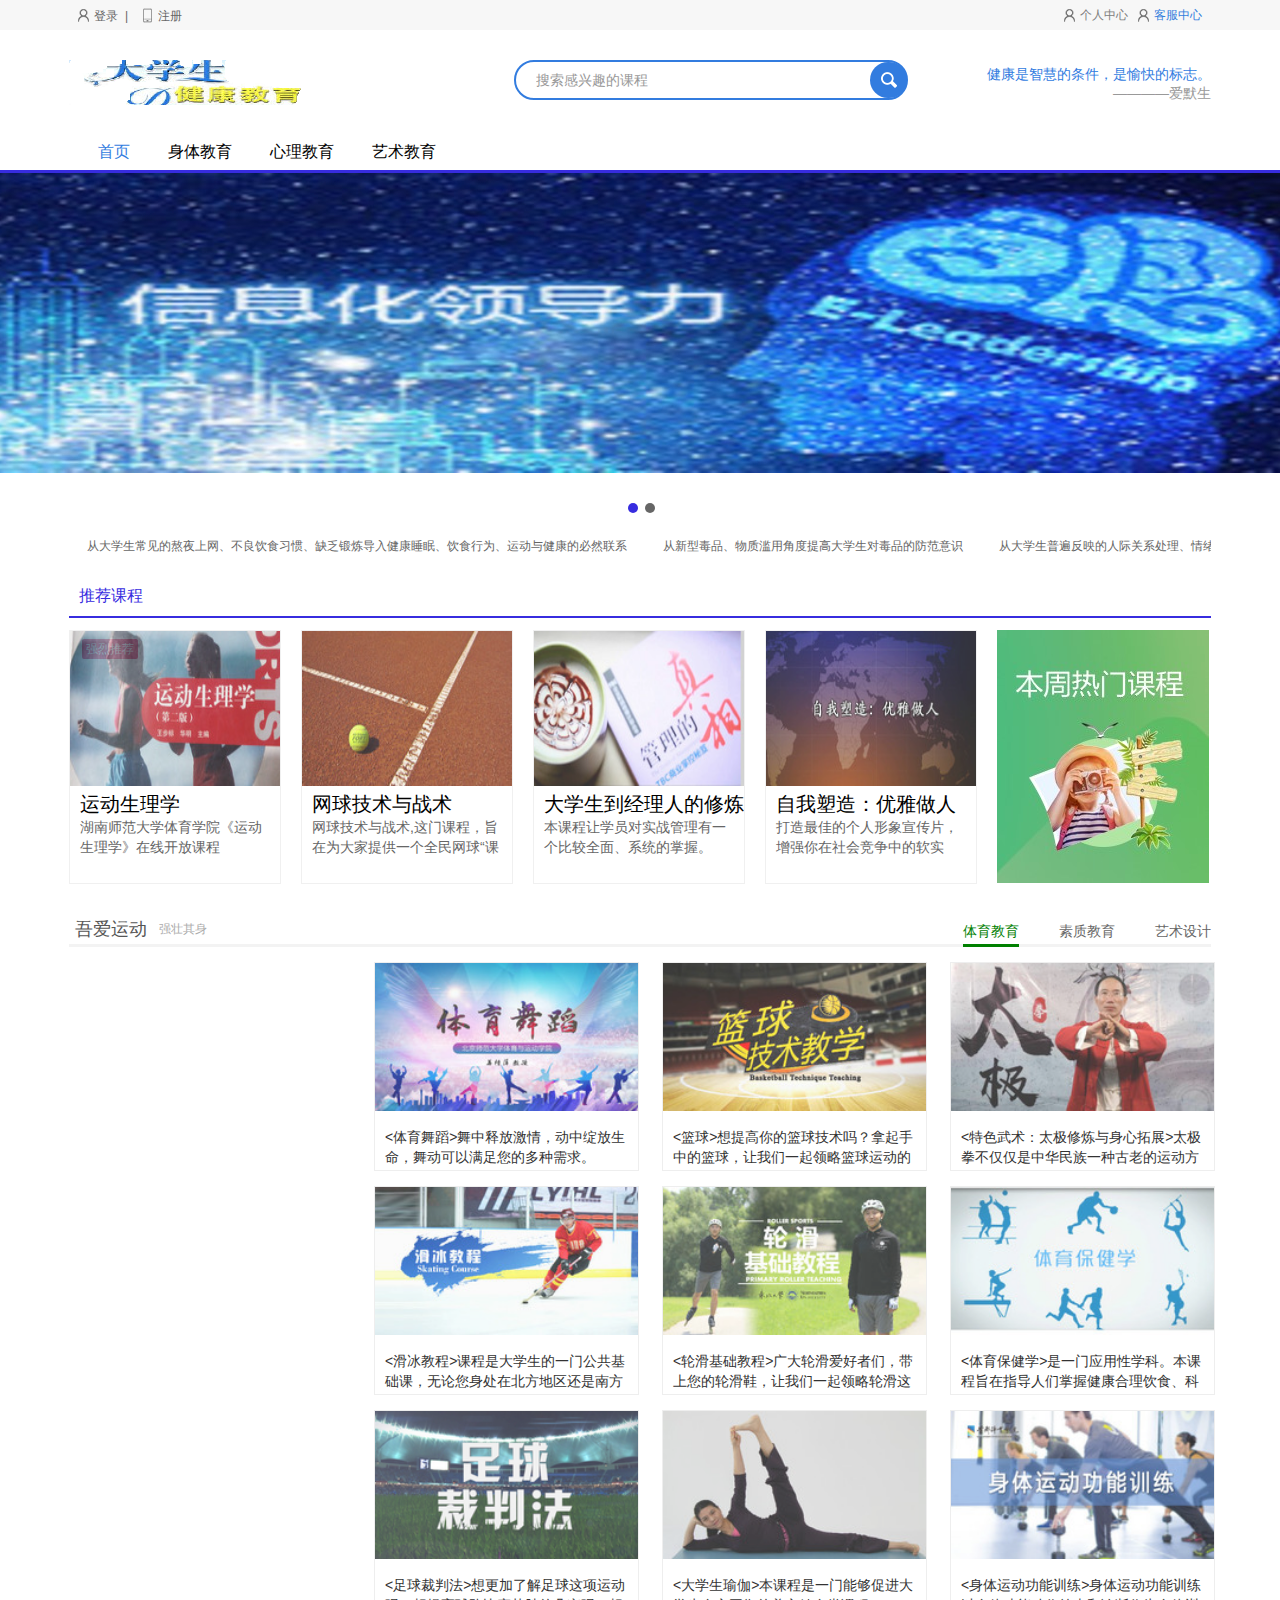
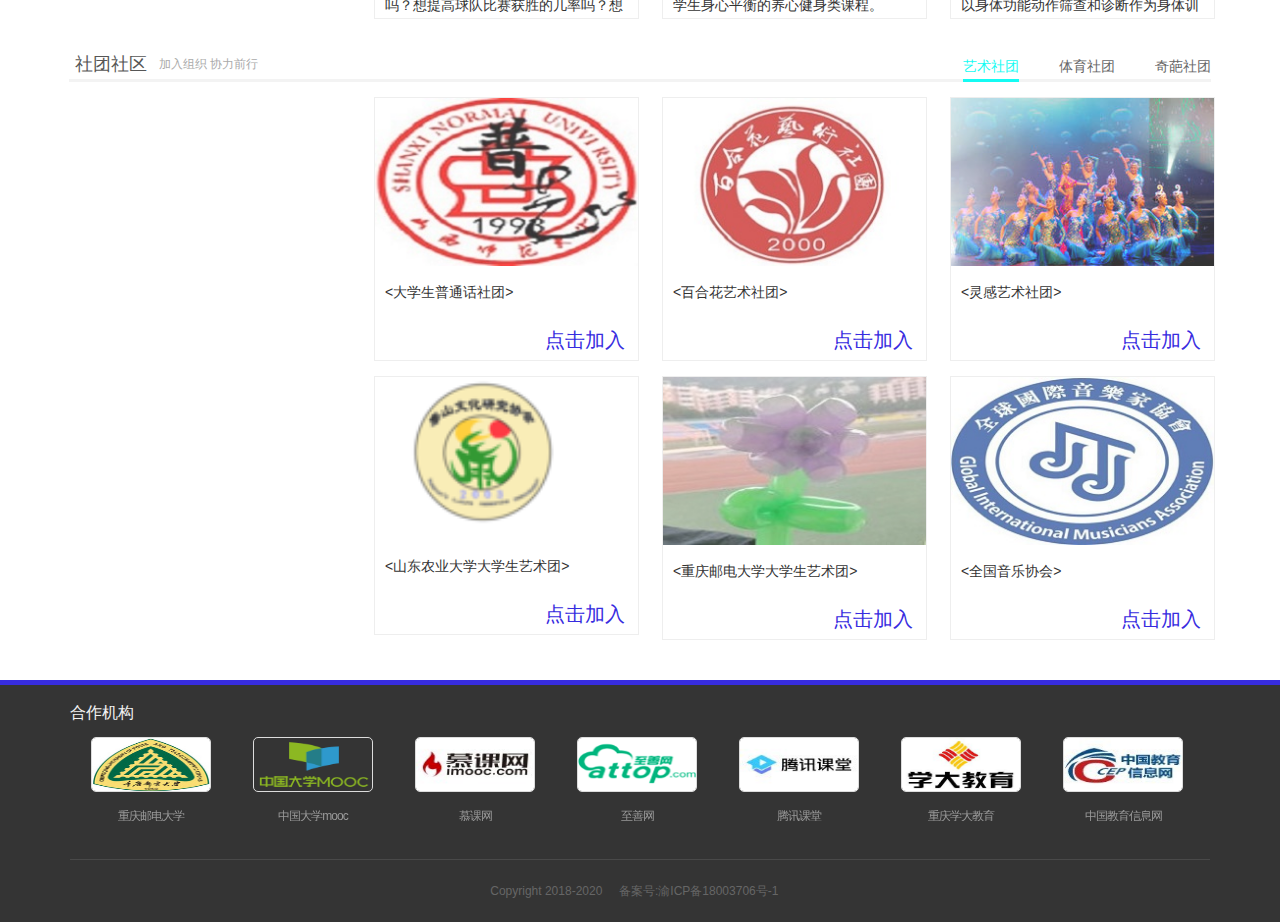
<file: index.html>
<!DOCTYPE html>

<html>
<head>
<meta http-equiv="Content-Type" content="text/html; charset=UTF-8">
<title>大学生健康教育</title>
<meta name="keywords" content="大学生健康教育">
<meta name="description" content="大学生健康教育">
<link rel="icon" type="image/x-icon" href="img/utour.png">
<link rel="stylesheet" href="css/idangerous.swiper2.7.6.css">
<link rel="stylesheet" href="css/core.css">
<link rel="stylesheet" href="css/index.css">
<meta name="viewport" content="width=device-width, initial-scale=1.0, minimum-scale=0.5, maximum-scale=2.0, user-scalable=no" />
<script src="js/TouchSlide.1.1.js"></script>
<script type="text/javascript">
	
</script>
</head>
<body>
<!-- header start -->
<div class="transparent"></div>
<div class="nav-web">
	<img src="img/x.png" class="x" >
	<ul>
        <li><a href="index.html">首页</a></li>
        <li><a href="热门.html">身体教育</a></li>
        <li><a href="热门.html">心理教育</a></li>
        <li><a href="热门.html">艺术教育</a></li>
    </ul>
    <p class="nav-web-p">
        <a href="登录.html">登录</a>
        <a href="注册.html">注册</a>
    </p>
</div>
<div class="publicTopW">
	<img src="img/nav.png" class="nav" >
  <div class="common_top">
    <div class="top_m">
      <div class="top_m_r">
      <a href="个人中心-账户.html"   class="paddl26">个人中心</a>
      <a href="#" class="paddl26 red">客服中心</a> </div>
      <div class="top_m_l"><a href="登录.html"><i class="iconfont icon-yonghu"></i>登录</a><a class="paddl0">|</a>
      <a href="注册.html"><i class="iconfont icon-zhuce"></i>注册</a></div>
    </div>
  </div>
  <div class="common_head">
    <div class="phone_r">
      <h2><i class="iconfont icon-lianxiwomen"></i> 健康是智慧的条件，是愉快的标志。</h2>
      <h3>————爱默生 </h3>
    </div>
    <a href="index.html" class="logo-a"><img src="img/logo1.png" class="logo"></a>
    
    <!--搜索框-->
    <div class="search">
      <a href="热门.html" ><div class="search_bot"></div></a>
      <input type="text" class="search_input" id="index_search_input" attr-href="http://search.uzai.com/日本" placeholder="搜索感兴趣的课程">
      <input type="hidden" id="index_search_input_last_value">
      <div id="searchQuickInput" style="display: none;"></div>
    </div>
    <!--高级搜索-->
    
    <div class="clear"></div>
  </div>
  <div class="common_nav">
    <ul>
      <li id="channel_1" class="active"><i class="iconfont icon-yuandian"></i><a href="index.html"  >首页</a></li>
      <li id="channel_2" class="nav_more"><i class="iconfont icon-yuandian"></i><a href="热门.html"  >身体教育</a></li>
      <li id="channel_1054"><i class="iconfont icon-yuandian"></i><a href="热门.html"  >心理教育</a></li>
      <li id="channel_1054"><i class="iconfont icon-yuandian"></i><a href="热门.html"  >艺术教育</a></li>
      <div class="clear"></div>
    </ul>
  </div>
</div>
<div class="banner">
  <div id="slideBox" class="slideBox">
    <div class="bd">
      <ul>
        <li><a href="#"><img src="img/banner1.jpg" /></a></li>
        <li><a href="#"><img src="img/banner.jpg" /></a></li>
      </ul>
    </div>
    <div class="hd">
      <ul>
      </ul>
    </div>
  </div>
  <script type="text/javascript">
		  TouchSlide({ 
			slideCell:"#slideBox",
			titCell:".hd ul",
			mainCell:".bd ul", 
			nextCell:".next", 
			prevCell:".prev", 
			effect:"leftLoop", 
			autoPage:true,
			autoPlay:true

		  });
	</script> 
</div>
<!-- header end -->

<!-- body start -->

<div class="banner_index">
  <div class="banner_wrap"> 
    <!--幻灯片广告-->
    <ul class="content_list">
      <li class="active" style="display: block;"> <a href="#" style="background-image: url(img/banner-pc-2.jpg)"  > </a> </li>
      <li style="display: none;"> <a href="#" style="background-image: url(img/banner-pc-1.jpg)"  > </a> </li>
    </ul>
    <div class="pagination"> <span class="active"></span> <span class=""></span></div>
  </div>
</div>

<!--轮播公告-->
<div class="notice">
  <div class="notice_left"><i class="iconfont icon-gonggao"></i></div>
  <div class="notice_right" id="scroll_div">
    <div class="notice_right_ul" id="scroll_begin">
      <div class="notice_right_li" style="width: 3780px;"> 
      <a href="详情.html"  ><i class="iconfont icon-yuandian"></i>从大学生常见的熬夜上网、不良饮食习惯、缺乏锻炼导入健康睡眠、饮食行为、运动与健康的必然联系</a> 
      <a href="详情.html"  ><i class="iconfont icon-yuandian"></i>从新型毒品、物质滥用角度提高大学生对毒品的防范意识</a> 
      <a href="详情.html"  ><i class="iconfont icon-yuandian"></i>从大学生普遍反映的人际关系处理、情绪调节、焦虑和抑郁切入，从积极发展的角度引导大学生处理心理问题，缓解学业考试、竞争就业带来的抑郁情绪，避免焦虑和抑郁的发生</a> 
      <a href="详情.html"  ><i class="iconfont icon-yuandian"></i>从女性非意愿怀孕、男男同性恋讲解避孕方法、预防艾滋病感染和传播；从与陌生人交往、预防性侵害到旅行中的意外事件应对等场景式教学，提高大学生安全防范意识。</a> 
      <a href="详情.html"  ><i class="iconfont icon-yuandian"></i>立德树人是学校健康教育的根本任务，体魄强健、身心健康、人格完善，是学校健康教育的顶层目标</a> </div>
    </div>
    <div class="notice_right_ul" id="scroll_end"></div>
  </div>
  <div class="clear"></div>
</div>
<div class="main"> 
  <!--特惠栏目1-->
  <div class="main1"> 
    <!-- banner head 切换条 -->
    <div class="main1_top">
      <li class="active">推荐课程</li>
    </div>
    <!--特惠产品展示-->
    <div class="main1_m template0 clearfix "> 
    	<a class="li" title="" href="详情.html"  >
      <div class="development">强烈推荐</div>
      <img src="img/ATT0000504833.jpg">
      <div class="padd10">
	  <b>运动生理学</b>
        <p>湖南师范大学体育学院《运动生理学》在线开放课程</p></div>
      </a> 
      <a class="li" title="" href="详情.html"  > <img src="img/ATT0000511432.jpg">
      <div class="padd10">
		<b>网球技术与战术</b>
        <p>网球技术与战术,这门课程，旨在为大家提供一个全民网球“课堂”。</p> </div>
      </a> 
      <a class="li" title="" href="详情.html"  > <img src="img/ATT0000511433.jpg">
      <div class="padd10">
		<b>大学生到经理人的修炼</b>
        <p>本课程让学员对实战管理有一个比较全面、系统的掌握。</p> </div>
      </a> 
      <a class="li" title="" href="详情.html"  > <img src="img/ATT0000511434.jpg">
      <div class="padd10">
		<b>自我塑造：优雅做人</b>
        <p>打造最佳的个人形象宣传片，增强你在社会竞争中的软实力！</p> </div>
      </a> 
      <a class="img1"  > <img src="img/ATT0000469657.jpg"> </a>
      <div class="clear"></div>
    </div>
  </div>
  <div class="clear"></div>
  <!--第1个和第3个楼层下加横幅--> 
  <!--横幅广告-->
  
  <div class="main2">
    <div class="main2_top">
      
      <!--产品楼层子导航-->
      <div class="main2_top_nav">
        <div class="main2_top_li active" attr-href="" style="color: rgb(229, 0, 79); border-color: rgb(229, 0, 79);">体育教育</div>
        <div class="main2_top_li " attr-href="" style="color: rgb(102, 102, 102); border-color: rgb(243, 243, 243);">素质教育</div>
        <div class="main2_top_li " attr-href="" style="color: rgb(102, 102, 102); border-color: rgb(243, 243, 243);">艺术设计</div>
      </div>
      <b>吾爱运动</b><span>强壮其身</span> </div>
    <div class="main2_m template1"> 
    <a   class="main2_m_left" style="background:url(https://goss.veer.com/creative/vcg/veer/800water/veer-141532320.jpg) no-repeat center bottom"> </a>
      <div class="main2_m_right">
        <div class="main2_m_right_list clearfix "> <a class="li" title="" href="详情.html"  > <img src="img/ATT0000488709.jpg">
          <p> &lt;体育舞蹈&gt舞中释放激情，动中绽放生命，舞动可以满足您的多种需求。 </p></a> 
		  <a class="li" title="" href="详情.html"  > <img src="img/ATT0000488711.jpg">	
		  <p>&lt;篮球&gt想提高你的篮球技术吗？拿起手中的篮球，让我们一起领略篮球运动的乐趣吧！ </p></a>
		  <a class="li" title="" href="详情.html"  > <img src="img/ATT00004887111.jpg">
          <p> &lt;特色武术：太极修炼与身心拓展&gt太极拳不仅仅是中华民族一种古老的运动方式，也是现代社会自我身心管理和优化的重要手段！ </p> </a>
		   <a class="li" title="" href="详情.html"  > <img src="img/ATT00004887112.jpg">
          <p> &lt;滑冰教程&gt课程是大学生的一门公共基础课，无论您身处在北方地区还是南方地区，无论您在夏季或者冬季，得益于现代化的人工冰场的发展使得您随时都可以领略和体验滑冰这个项目的魅力。！ </p> </a>
		  <a class="li" title="" href="详情.html"  > <img src="img/ATT00004887113.jpg">
          <p> &lt;轮滑基础教程&gt广大轮滑爱好者们，带上您的轮滑鞋，让我们一起领略轮滑这项运动的魅力吧！ </p> </a>
		   <a class="li" title="" href="详情.html"  > <img src="img/ATT00004887114.jpg">
          <p> &lt;体育保健学&gt是一门应用性学科。本课程旨在指导人们掌握健康合理饮食、科学适度健身、预防运动损伤、处理常见病症和现场急救的技能和方法。 </p> </a>
		  <a class="li" title="" href="详情.html"  > <img src="img/ATT00004887115.jpg">
          <p> &lt;足球裁判法&gt想更加了解足球这项运动吗？想提高球队比赛获胜的几率吗？想让你的球队在比赛中更加充分、合理的利用规则进行比赛吗？ </p> </a>
		  <a class="li" title="" href="详情.html"  > <img src="img/ATT00004887116.jpg">
          <p> &lt;大学生瑜伽&gt本课程是一门能够促进大学生身心平衡的养心健身类课程。 </p> </a>
		   <a class="li" title="" href="详情.html"  > <img src="img/ATT00004887117.jpg">
          <p> &lt;身体运动功能训练&gt身体运动功能训练以身体功能动作筛查和诊断作为身体训练过程的起点，以提高竞技运动表现与提升身体运动能力、健康水平为目标。 </p> </a>
          <div class="clear"></div>
        </div>
        <div class="main2_m_right_list clearfix hidden"> 
        	<a class="li" title="" href="详情.html"  > <img src="img/ATT00004887091.jpg">
          <p> &lt;自我塑造：成功五要素&gt从我国古代经典中汲取营养和智慧，加上我们就这一课题阅读与思考的心得体会，我们把影响成功最重要的因素概括为五个方面。 </p></a> 
		  <a class="li" title="" href="详情.html"  > <img src="img/ATT00004887110.jpg">	
		  <p>&lt;自我塑造：优雅做人&gt个人形象个人魅力是一个人走向成功获得幸福的重要软实力之一。本课程适当汲取国学经典中的营养和智慧，融入主讲人十几年在电视台做主持人制片人的体会和探索，探讨个人形象管理，做一个内涵丰富、外表有仪… </p></a>
		  <a class="li" title="" href="详情.html"  > <img src="img/ATT0000488711132.jpg">
          <p> &lt;学术规范与论文写作&gt（获取学术论文的撰写方法，投稿流程）本课程讲述了学生应明确什么是学术研究！ </p> </a>
		   <a class="li" title="" href="详情.html"  > <img src="img/ATT0000488711323.jpg">
          <p> &lt;弟子规与人生修炼&gt《弟子规与人生修炼》课程，以《弟子规》为主，融汇《菜根谭》《道德经》《大学》等传统文化知识！ </p> </a>
		  <a class="li" title="" href="详情.html"  > <img src="img/ATT0000488711w5.jpg">
          <p> &lt;创行-大学生创新创业实务&gt《创行——大学生创新创业实务》，应政策导向而生，为学生需求而在，以引导学生创业体验为使命！ </p> </a>
		   <a class="li" title="" href="详情.html"  > <img src="img/ATT00004887114342.jpg">
          <p> &lt;数字时代的学习技术&gt想本课程是大学生提升数字时代学习能力的通识课程，包括了解学习是什么，理解自己的学习，规划自己的学习、掌握自主学习的技术和学会团队学习。 </p> </a>
		  <a class="li" title="" href="详情.html"  > <img src="img/ATT0000488711432.jpg">
          <p> &lt;从大学生到经理人的36项修炼&gt管理真的要“以人为本”吗？管理可以“无为而治”吗？管理有没有杀手锏？管理者核心能力是什么？ </p> </a>
		  <a class="li" title="" href="详情.html"  > <img src="img/ATT00004887112121.jpg">
          <p> &lt;大学生职业发展与就业指导&gt来到大学，你是否希望探索生涯目标，让大学更加充实？ 临近毕业，你是否希望提升求职技能，更好地迈向职场？ </p> </a>
		   <a class="li" title="" href="详情.html"  > <img src="img/ATT00004887116646.jpg">
          <p> &lt;军事理论&gt《军事理论》是一门公共基础课程，学生通过该课程的学习，可以掌握基本军事知识，熟悉国际战略环境，了解军事高技术发展，同时能帮助学生树立国防观念 </p> </a>
          <div class="clear"></div>
        </div>
        <div class="main2_m_right_list clearfix hidden"> 
        	<a class="li" title="" href="详情.html"  > <img src="img/ATT0000488709212.jpg">
          <p> &lt;交互式界面设计&gt通过课程的学习，使学习者了解移动设计的特点、用户体验的设计方法；掌握用户体验设计的三大流程；掌握视觉设计的相关方法和应用技巧，最后使学习者掌握高保真原型交互设计工具Axure. </p></a> 
		  <a class="li" title="" href="详情.html"  > <img src="img/ATT000048871155.jpg">	
		  <p>&lt;电视艺术欣赏&gt​电视艺术欣赏是一门雅俗共赏的课程，电视剧老少咸宜，电视散文通俗易懂，​电视艺术欣赏受众面广 </p></a>
		  <a class="li" title="" href="详情.html"  > <img src="img/ATT000048871133.jpg">
          <p> &lt;钢琴文献&gt该课程将以每周一节（最后两周为每周两节）的形式向学生讲授钢琴艺术的发展、钢琴演奏技巧、著名音乐家经典曲目及演奏风格等内容 </p> </a>
		   <a class="li" title="" href="详情.html"  > <img src="img/ATT0000488711111.jpg">
          <p> &lt;声乐演唱基础&gt“声乐演唱基础”教程，针对业余歌唱爱好者开设，就是要让不识乐谱、不懂音乐的人，也可以轻松学唱歌。 </p> </a>
		  <a class="li" title="" href="详情.html"  > <img src="img/ATT0000488711222.jpg">
          <p> &lt;二胡传统乐曲演奏与示范&gt1.本课程主要讲授二胡传统乐曲的演奏方法、技巧以及演奏理念； 2.通过在线课程翻转课堂、以混合式教学方式予以教学； 3.在线讲解与示范演奏，能够提升学习者演奏技巧的模仿性！ </p> </a>
		   <a class="li" title="" href="详情.html"  > <img src="img/ATT0000488711312.jpg">
          <p> &lt;走进舞蹈艺术&gt舞蹈，是以肢体语言传递抽象情感的独特艺术门类，它始终贯穿深厚的文化内涵和对生命繁衍发展的解读。 </p> </a>
		  <a class="li" title="" href="详情.html"  > <img src="img/ATT00004887115332.jpg">
          <p> &lt;中外电影史&gt电影是艺术，视听综合传播是它独特的魅力；电影是技术，依托现代科学的日新月异 </p> </a>
		  <a class="li" title="" href="详情.html"  > <img src="img/ATT0000488711434.jpg">
          <p> &lt;艺术导论&gt想“艺术导论”是艺术类公共基础理论必修课，是《全国普通高等学校公共艺术课程指导方案》中规定开设的8门艺术限定性选修课之一。 </p> </a>
		   <a class="li" title="" href="详情.html"  > <img src="img/ATT00004887115321.jpg">
          <p> &lt;一舞一世界——世界经典舞蹈赏析&gt以舞蹈实践、舞蹈鉴赏、舞蹈评论为途径，涵盖中国古典舞、中国民族民间舞、芭蕾舞、现当代舞等舞种，拉近大学生与舞蹈之间的心理距离 </p> </a>
          <div class="clear"></div>
        </div>
      </div>
    </div>
  </div>
  <div class="clear"></div>
  <!--第1个和第3个楼层下加横幅-->
  <div class="main2">
    <div class="main2_top"> 
      <!--产品楼层子导航-->
      <div class="main2_top_nav">
        <div class="main2_top_li active" attr-href="" style="color: rgb(229, 0, 79); border-color: rgb(229, 0, 79);">艺术社团</div>
        <div class="main2_top_li " attr-href="" style="color: rgb(102, 102, 102); border-color: rgb(243, 243, 243);">体育社团</div>
        <div class="main2_top_li " attr-href="" style="color: rgb(102, 102, 102); border-color: rgb(243, 243, 243);">奇葩社团</div>
      </div>
      <b>社团社区</b><span>加入组织 协力前行</span> </div>
    <div class="main2_m template1"> 
    <a   class="main2_m_left" style="background:url(https://goss2.veer.com/creative/vcg/veer/612/veer-316826631.jpg) no-repeat center bottom"> </a>
      <div class="main2_m_right">
        <div class="main2_m_right_list clearfix "> <a class="li" title="" href="详情.html"  > <img src="img/ATT0000504500.jpg">
          <p> &lt;大学生普通话社团&gt; </p>
          <div class="price">点击加入</div>
          <div class="departure">北京出发</div>
          </a> <a class="li" title="" href="详情.html"  > <img src="img/ATT0000504523.jpg">
          <p> &lt;百合花艺术社团&gt; </p>
          <div class="price">点击加入</div>
          <div class="departure">北京出发</div>
          </a> <a class="li" title="" href="详情.html"  > <img src="img/ATT0000504502.jpg">
          <p> &lt;灵感艺术社团&gt; </p>
          <div class="price">点击加入</div>
          <div class="departure">北京出发</div>
          </a> <a class="li" title="" href="详情.html"  > <img src="img/ATT0000504503.jpg">
          <p> &lt;山东农业大学大学生艺术团&gt; </p>
          <div class="price">点击加入</div>
          <div class="departure">北京出发</div>
          </a> <a class="li" title="" href="详情.html"  > <img src="img/ATT0000504505.jpg">
          <p> &lt;重庆邮电大学大学生艺术团&gt; </p>
          <div class="price">点击加入</div>
          <div class="departure">北京出发</div>
          </a> <a class="li" title="" href="详情.html"  > <img src="img/ATT0000504506.jpg">
          <p> &lt;全国音乐协会&gt; </p>
          <div class="price">点击加入</div>
          <div class="departure">北京出发</div>
          </a>
          <div class="clear"></div>
        </div>
        <div class="main2_m_right_list clearfix hidden"> 
        <a class="li" title="" href="详情.html"  > <img src="img/ATT000050450011.jpg">
          <p> &lt;太极社团&gt; </p>
          <div class="price">点击加入</div>
          <div class="departure">北京出发</div>
          </a> <a class="li" title="" href="详情.html"  > <img src="img/ATT000050452322211.jpg">
          <p> &lt;奔跑社&gt; </p>
          <div class="price">点击加入</div>
          <div class="departure">北京出发</div>
          </a> <a class="li" title="" href="详情.html"  > <img src="img/ATT0000504502222.jpg">
          <p> &lt;棒垒球协会&gt; </p>
          <div class="price">点击加入</div>
          <div class="departure">北京出发</div>
          </a> <a class="li" title="" href="详情.html"  > <img src="img/ATT00005045032212332.jpg">
          <p> &lt;弓社&gt; </p>
          <div class="price">点击加入</div>
          <div class="departure">北京出发</div>
          </a> <a class="li" title="" href="详情.html"  > <img src="img/ATT0000504505saxa.jpg">
          <p> &lt;街舞堂&gt; </p>
          <div class="price">点击加入</div>
          <div class="departure">北京出发</div>
          </a> <a class="li" title="" href="详情.html"  > <img src="img/ATT000050450612121cc.jpg">
          <p> &lt;轮滑社&gt; </p>
          <div class="price">点击加入</div>
          <div class="departure">北京出发</div>
          </a>
          <div class="clear"></div>
        </div>
        <div class="main2_m_right_list clearfix hidden"> 
        <a class="li" title="" href="详情.html"  > <img src="img/ATT0000504500AA.jpg">
          <p> &lt;单身协会&gt; </p>
          <div class="price">点击加入</div>
          <div class="departure">北京出发</div>
          </a> <a class="li" title="" href="详情.html"  > <img src="img/ATT000050452323d.jpg">
          <p> &lt;起床协会&gt; </p>
          <div class="price">点击加入</div>
          <div class="departure">北京出发</div>
          </a> <a class="li" title="" href="详情.html"  > <img src="img/sasATT0000504502.jpg">
          <p> &lt;麻将协会&gt; </p>
          <div class="price">点击加入</div>
          <div class="departure">北京出发</div>
          </a> <a class="li" title="" href="详情.html"  > <img src="img/wdcTT0000504503.jpg">
          <p> &lt;奇葩社&gt; </p>
          <div class="price">点击加入</div>
          <div class="departure">北京出发</div>
          </a> <a class="li" title="" href="详情.html"  > <img src="img/sdsdcATT0000504505.jpg">
          <p> &lt;红娘部落&gt; </p>
          <div class="price">点击加入</div>
          <div class="departure">北京出发</div>
          </a> <a class="li" title="" href="详情.html"  > <img src="img/cdsATT0000504506.jpg">
          <p> &lt;彩虹社&gt; </p>
          <div class="price">点击加入</div>
          <div class="departure">北京出发</div>
          </a>
          <div class="clear"></div>
        </div>
      </div>
    </div>
  </div>
  <div class="clear"></div>
  <!--第1个和第3个楼层下加横幅-->
  <div class="clear"></div>
</div>
<input type="hidden" id="hidCityId" value="25">
<input type="hidden" id="hidCityName" value="北京">
<input type="hidden" id="hidIsShowCitySelectPanel" value="0">
<!-- 定位 -->
<div class="bg_000"></div>
<!-- body end -->
<div class="header"></div>
<div class="publicFootW">
  <div class="common_footer">
    <div class="common_wrap">
      <h3>合作机构</h3>
      <div class="foot_slide">
        <div class="swiper-container">
          <div class="swiper-wrapper">
            <div class="swiper-slide swiper-slide-visible"><a href="http://www.cqupt.edu.cn/cqupt/index.shtml"><img src="img/ATT0000236348.jpg"></a><span>重庆邮电大学</span></div>
            <div class="swiper-slide swiper-slide-visible"><a href="https://www.icourse163.org"><img src="img/ATT0000236349434.jpg"></a><span>中国大学mooc</span></div>
            <div class="swiper-slide swiper-slide-visible"><a href="https://www.imooc.com"><img src="img/ATT0000236350323.jpg"></a><span>慕课网</span></div>
            <div class="swiper-slide swiper-slide-visible"><a href="http://www.attop.com"><img src="img/ATT0000236351.jpg"></a><span>至善网</span></div>
            <div class="swiper-slide swiper-slide-visible"><a href="https://ke.qq.com"><img src="img/ATT0000236304323.jpg"></a><span>腾讯课堂</span></div>
            <div class="swiper-slide swiper-slide-visible"><a href="http://www.xueda.com/?k=brand"><img src="img/ATT0000236305.jpg"></a><span>重庆学大教育</span></div>
            <div class="swiper-slide swiper-slide-visible"><a href="http://www.e21.cn"><img src="img/ATT0000236306.jpg"></a><span>中国教育信息网</span></div>
          </div>
        </div>
        <div class="foot_slide_right"><i class="iconfont icon-zuoyoujian"></i></div>
        <div class="clear"></div>
      </div>
      <div class="friendship_p">
        <p>Copyright 2018-2020 &nbsp;&nbsp;&nbsp;&nbsp;备案号:渝ICP备18003706号-1&nbsp;&nbsp;&nbsp;&nbsp;</p>
      </div>
    </div>
  </div>
</div>
<div class="height"></div>
<footer class="com-footer-nav border-top"> 
<a href="index.html" class="on"> <img src="img/index-1.png" class="footer-img"> <em>首页</em> </a> 
<a href="热门.html"> <img src="img/index-3.png" class="footer-img"> <em>畅销品</em> </a> 
<a href="热门.html"> <img src="img/index-4.png" class="footer-img"> <em>热门</em> </a> 
<a href="个人中心-账户.html"> <img src="img/index-2.png" class="footer-img"> <em>我的</em> </a> </footer>
<!--scripts--> 
<script src="js/jquery-1.10.2.min.js"></script> 
<script src="js/jquery.lazyload.js"></script> 
<script src="js/core.js"></script> 
<script src="js/index.js"></script>
<script src="js/nav.js"></script>
</body>
</html>
</file>
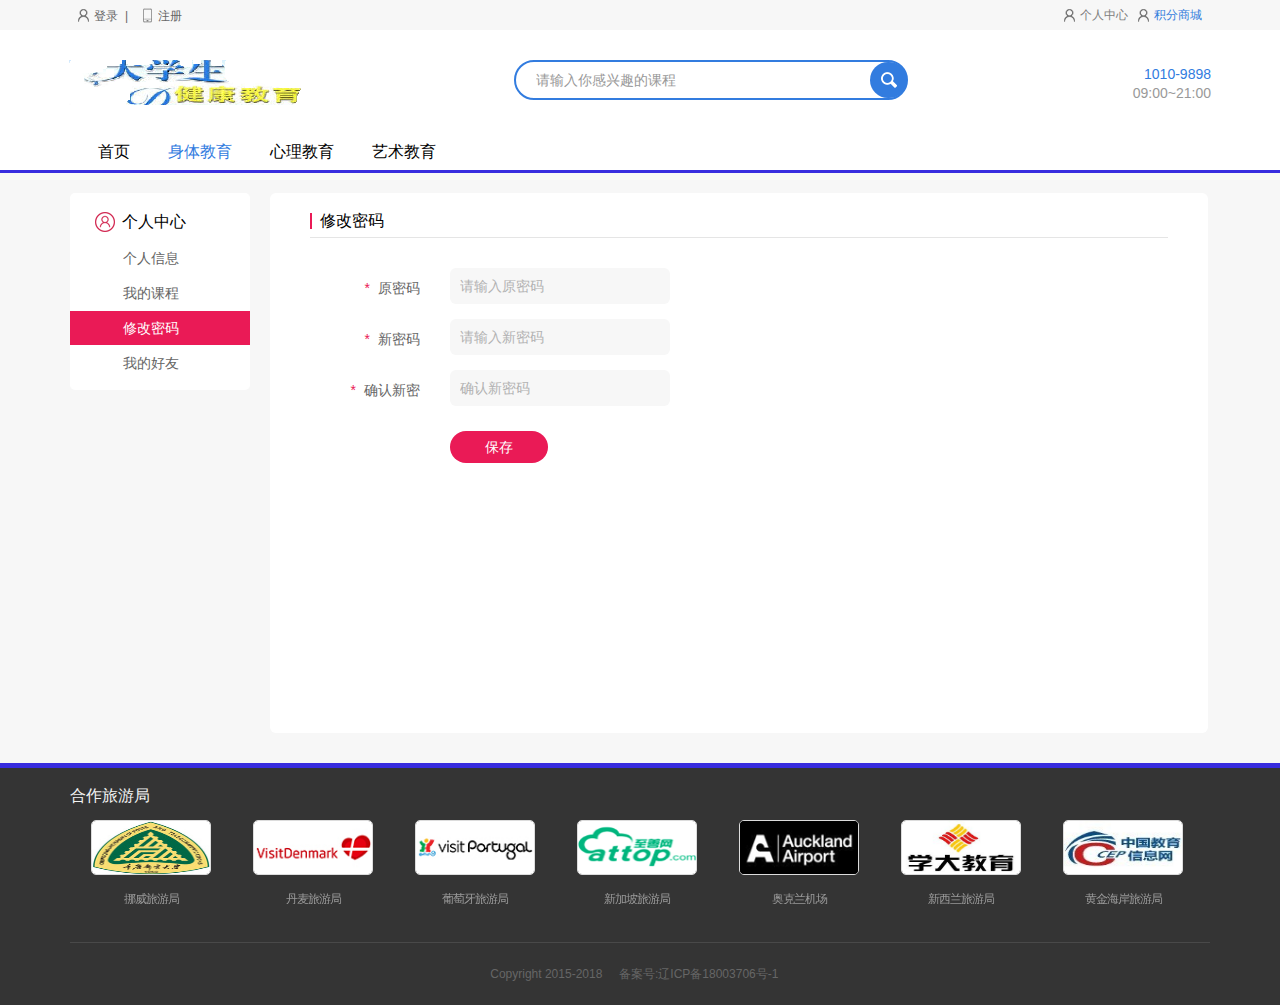
<file: 个人中心-修改密码.html>
<!DOCTYPE html>
<!-- saved from url=(0024)https://www.uzai.com/bj/ -->
<html>
<head>
<meta http-equiv="Content-Type" content="text/html; charset=UTF-8">
<title>大学生健康教育/修改密码</title>
<meta name="keywords" content="大学生健康教育">
<meta name="description" content="大学生健康教育">
<link rel="icon" type="image/x-icon" href="img/utour.png">
<link rel="stylesheet" href="css/idangerous.swiper2.7.6.css">
<link rel="stylesheet" href="css/core.css">
<link rel="stylesheet" href="css/index.css">
<link rel="stylesheet" type="text/css" href="css/myorder.css">
<meta name="viewport" content="width=device-width, initial-scale=1.0, minimum-scale=0.5, maximum-scale=2.0, user-scalable=no" />
</head>
<body>
<!-- header start -->
<div class="transparent"></div>
<div class="nav-web">
	<img src="img/x.png" class="x" >
	<ul>
        <li><a href="index.html">首页</a></li>
        <li><a href="热门.html">身体教育</a></li>
        <li><a href="热门.html">心理教育</a></li>
        <li><a href="热门.html">艺术教育</a></li>
    </ul>
    <p class="nav-web-p">
        <a href="登录.html">登录</a>
        <a href="注册.html">注册</a>
    </p>
</div>
<div class="publicTopW">
	<img src="img/nav.png" class="nav" >
  <div class="common_top">
    <div class="top_m">
      <div class="top_m_r">
      <a href="个人中心-账户.html" target="_blank" class="paddl26">个人中心</a>
      <a href="个人中心-提现.html" target="_blank" class="paddl26 red">积分商城</a> </div>
      <div class="top_m_l"><a href="登录.html"><i class="iconfont icon-yonghu"></i>登录</a><a class="paddl0">|</a>
      <a href="注册.html"><i class="iconfont icon-zhuce"></i>注册</a></div>
    </div>
  </div>
  <div class="common_head">
    <div class="phone_r">
      <h2><i class="iconfont icon-lianxiwomen"></i> 1010-9898</h2>
      <h3>09:00~21:00</h3>
    </div>
    <a href="index.html" class="logo-a"><img src="img/logo1.png" class="logo"></a><!--城市选择框--> 
    
    <!--搜索框-->
    <div class="search">
      <a href="热门.html"><div class="search_bot"></div></a>
      <input type="text" class="search_input" id="index_search_input" placeholder="请输入你感兴趣的课程">
      <input type="hidden" id="index_search_input_last_value">
      <div id="searchQuickInput" style="display: none;"></div>
    </div>
    <!--高级搜索-->
    
    <div class="clear"></div>
  </div>
  <div class="common_nav">
    <ul>
      <li id="channel_1" class=""><i class="iconfont icon-yuandian"></i><a href="index.html" target="_blank">首页</a></li>
      <li id="channel_2" class="nav_more active"><i class="iconfont icon-yuandian"></i><a href="热门.html" target="_blank">身体教育</a></li>
      <li id="channel_1054"><i class="iconfont icon-yuandian"></i><a href="热门.html" target="_blank">心理教育</a></li>
      <li id="channel_1054"><i class="iconfont icon-yuandian"></i><a href="热门.html" target="_blank">艺术教育</a></li>
      <div class="clear"></div>
    </ul>
  </div>
</div>
<div class="MyCenterWrap">
        <div class="main clear">
            <!--左侧导航-->
            <div class="sidebar">
                <dl class="grouping-item">
                    <dt><i class="iconfont icon-yonghu-ss"><img src="img/person.png" ></i><b class="f16 vm">个人中心</b></dt>
                    <dd><a href="个人中心-账户.html">个人信息</a></dd>
                    <dd><a href="个人中心-我的课程.html">我的课程</a></dd>
                    <dd class="active"><a href="个人中心-修改密码.html">修改密码</a></dd>
                    <dd><a href="个人中心-我的好友.html">我的好友</a></dd>
                </dl>
            </div>
            <!--结束左侧导航-->
            <div class="individual-wrap">
                <ul class="nav-ss">
                    <li class="collect"><i class="iconfont icon-lititle"></i>修改密码</li>
                </ul>
                <form class="msg" style="margin-top:30px" id="mycenter_form1">
                    <p class="user"> <em><span>*</span>原密码</em><input id="username" value="" placeholder="请输入原密码" maxlength="50" class="input_1 required" data-valid="isNonEmpty" data-error="用户名不能为空" type="text"></p>
                    <p class="user"> <em><span>*</span>新密码</em><input id="realname" value="" placeholder="请输入新密码" maxlength="50" class="input_1  required" data-valid="isNonEmpty" data-error="请输入您的真实姓名" type="text"></p>
                    <p class="user"> <em><span>*</span>确认新密码</em><input id="realname" value="" placeholder="确认新密码" maxlength="50" class="input_1  required" data-valid="isNonEmpty" data-error="请输入您的真实姓名" type="text"></p>
                    
                </form>
                <p class="user"><em>  </em> <a class="btn_save" id="myCenter_save"> 保存</a> </p>
            </div>
        </div>
    </div>
<!-- 定位 -->
<div class="bg_000"></div>

<!-- body end -->
<div class="publicFootW">
  <div class="common_footer">
    <div class="common_wrap">
      <h3>合作旅游局</h3>
      <div class="foot_slide">
        <div class="swiper-container">
          <div class="swiper-wrapper">
            <div class="swiper-slide swiper-slide-visible"><img src="img/ATT0000236348.jpg"><span>挪威旅游局</span></div>
            <div class="swiper-slide swiper-slide-visible"><img src="img/ATT0000236349.jpg"><span>丹麦旅游局</span></div>
            <div class="swiper-slide swiper-slide-visible"><img src="img/ATT0000236350.jpg"><span>葡萄牙旅游局</span></div>
            <div class="swiper-slide swiper-slide-visible"><img src="img/ATT0000236351.jpg"><span>新加坡旅游局</span></div>
            <div class="swiper-slide swiper-slide-visible"><img src="img/ATT0000236304.jpg"><span>奥克兰机场</span></div>
            <div class="swiper-slide swiper-slide-visible"><img src="img/ATT0000236305.jpg"><span>新西兰旅游局</span></div>
            <div class="swiper-slide swiper-slide-visible"><img src="img/ATT0000236306.jpg"><span>黄金海岸旅游局</span></div>
            <div class="swiper-slide swiper-slide-visible"><img src="img/ATT0000236307.jpg"><span>布里斯班推广局</span></div>
            <div class="swiper-slide swiper-slide-visible"><img src="img/ATT0000236308.jpg"><span>塔斯马尼亚旅游局</span></div>
            <div class="swiper-slide swiper-slide-visible"><img src="img/ATT0000236309.jpg"><span>澳大利亚维多利亚州旅</span></div>
          </div>
        </div>
        <div class="foot_slide_right"><i class="iconfont icon-zuoyoujian"></i></div>
        <div class="clear"></div>
      </div>
      <div class="friendship_p">
        <p>Copyright 2015-2018 &nbsp;&nbsp;&nbsp;&nbsp;备案号:辽ICP备18003706号-1&nbsp;&nbsp;&nbsp;&nbsp;</p>
      </div>
    </div>
  </div>
</div>
<div class="height"></div>
<footer class="com-footer-nav border-top"> 
<a href="index.html"> <img src="img/index-1.png" class="footer-img"> <em>首页</em> </a> 
<a href="热门.html"> <img src="img/index-3.png" class="footer-img"> <em>畅销品</em> </a> 
<a href="热门.html"> <img src="img/index-4.png" class="footer-img"> <em>热门</em> </a> 
<a href="个人中心-账户.html" class="on"> <img src="img/index-2.png" class="footer-img"> <em>我的</em> </a> </footer>
<!--scripts--> 
<script src="js/jquery-1.10.2.min.js"></script>
<script src="js/nav.js"></script>
</body>
</html>
</file>
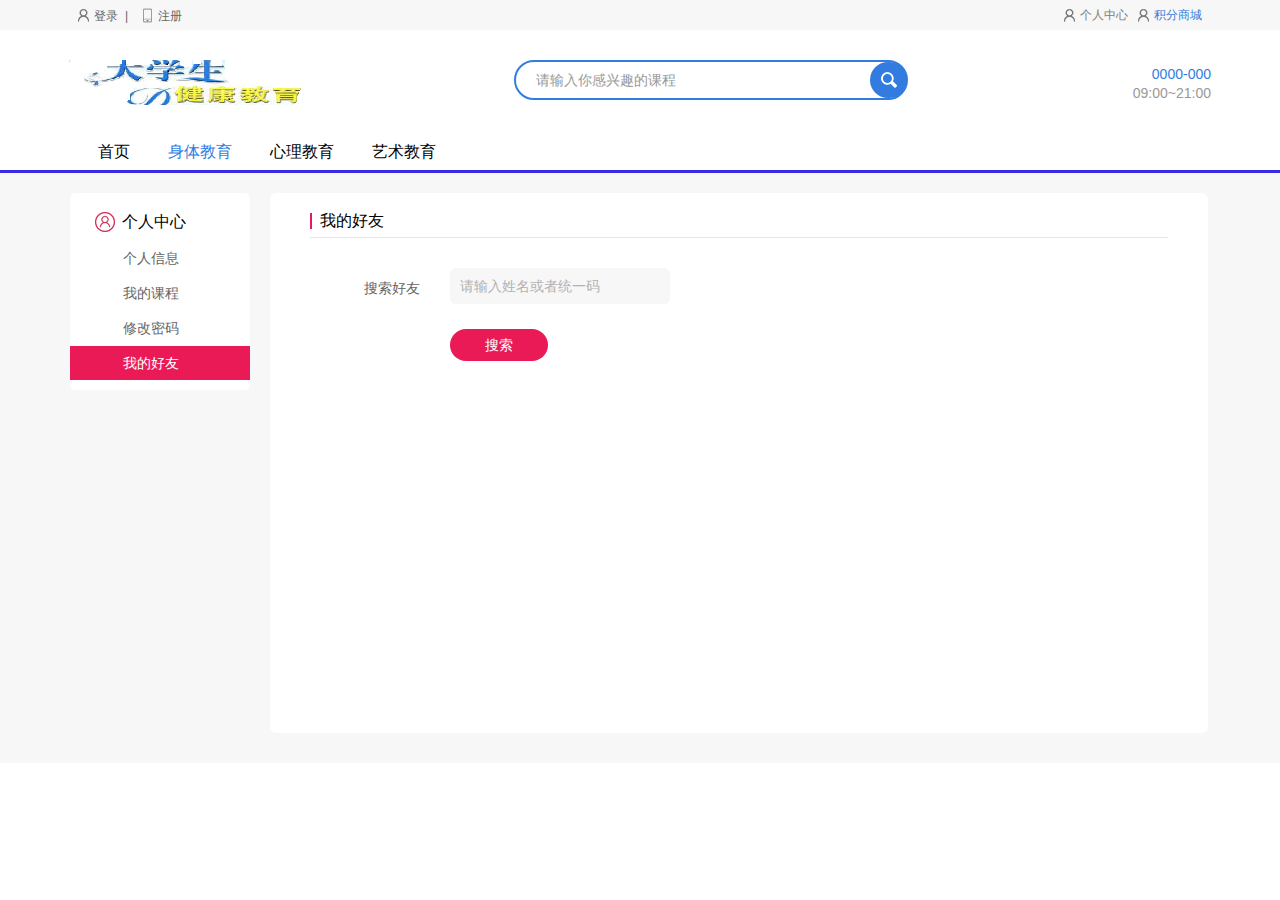
<file: 个人中心-我的好友.html>
<!DOCTYPE html>
<!-- saved from url=(0024)https://www.uzai.com/bj/ -->
<html>
<head>
<meta http-equiv="Content-Type" content="text/html; charset=UTF-8">
<title>大学生健康教育</title>
<meta name="keywords" content="大学生健康教育">
<meta name="description" content="大学生健康教育">
<link rel="icon" type="image/x-icon" href="img/utour.png">
<link rel="stylesheet" href="css/idangerous.swiper2.7.6.css">
<link rel="stylesheet" href="css/core.css">
<link rel="stylesheet" href="css/index.css">
<link rel="stylesheet" type="text/css" href="css/myorder.css">
<meta name="viewport" content="width=device-width, initial-scale=1.0, minimum-scale=0.5, maximum-scale=2.0, user-scalable=no" />
</head>
<body>
<!-- header start -->
<div class="transparent"></div>
<div class="nav-web">
	<img src="img/x.png" class="x" >
	<ul>
        <li><a href="index.html">首页</a></li>
        <li><a href="热门.html">身体教育</a></li>
        <li><a href="热门.html">心理教育</a></li>
        <li><a href="热门.html">艺术教育</a></li>
    </ul>
    <p class="nav-web-p">
        <a href="登录.html">登录</a>
        <a href="注册.html">注册</a>
    </p>
</div>
<div class="publicTopW">
	<img src="img/nav.png" class="nav" >
  <div class="common_top">
    <div class="top_m">
      <div class="top_m_r">
      <a href="个人中心-账户.html" class="paddl26">个人中心</a>
	  <a href="#"  class="paddl26 red">积分商城</a> </div>
      <div class="top_m_l"><a href="登录.html"><i class="iconfont icon-yonghu"></i>登录</a><a class="paddl0">|</a>
      <a href="注册.html"><i class="iconfont icon-zhuce"></i>注册</a></div>
    </div>
  </div>
  <div class="common_head">
    <div class="phone_r">
      <h2><i class="iconfont icon-lianxiwomen"></i> 0000-000</h2>
      <h3>09:00~21:00</h3>
    </div>
    <a href="index.html" class="logo-a"><img src="img/logo1.png" class="logo"></a><!--城市选择框--> 
    
    <!--搜索框-->
    <div class="search">
      <a href="热门.html"><div class="search_bot"></div></a>
      <input type="text" class="search_input" id="index_search_input"  placeholder="请输入你感兴趣的课程">
      <input type="hidden" id="index_search_input_last_value">
      <div id="searchQuickInput" style="display: none;"></div>
    </div>
    <!--高级搜索-->
    
    <div class="clear"></div>
  </div>
  <div class="common_nav">
    <ul>
      <li id="channel_1" class=""><i class="iconfont icon-yuandian"></i><a href="index.html" target="_blank">首页</a></li>
      <li id="channel_2" class="nav_more active"><i class="iconfont icon-yuandian"></i><a href="热门.html" target="_blank">身体教育</a> </li>
      <li id="channel_1054"><i class="iconfont icon-yuandian"></i><a href="热门.html" target="_blank">心理教育</a></li>
      <li id="channel_1054"><i class="iconfont icon-yuandian"></i><a href="热门.html" target="_blank">艺术教育</a></li>
      <div class="clear"></div>
    </ul>
  </div>
</div>
<div class="MyCenterWrap">
        <div class="main clear">
            <!--左侧导航-->
            <div class="sidebar">
                <dl class="grouping-item">
                    <dt><i class="iconfont icon-yonghu-ss"><img src="img/person.png" ></i><b class="f16 vm">个人中心</b></dt>
                    <dd><a href="个人中心-账户.html">个人信息</a></dd>
                    <dd><a href="个人中心-我的课程.html">我的课程</a></dd>
                    <dd><a href="个人中心-修改密码.html">修改密码</a></dd>
                    <dd class="active"><a href="个人中心-我的好友.html">我的好友</a></dd>
                </dl>
            </div>
            <!--结束左侧导航-->
            <div class="individual-wrap">
                <ul class="nav-ss">
                    <li class="collect"><i class="iconfont icon-lititle"></i>我的好友</li>
                </ul>
                <form class="msg" style="margin-top:30px" id="mycenter_form1">
                    <p class="user"> <em>搜索好友</em><input id="username" value="" placeholder="请输入姓名或者统一码" maxlength="50" class="input_1 required" data-valid="isNonEmpty" data-error="用户名不能为空" type="text"></p>
                  
                </form>
                <p class="user"><em>  </em> <a class="btn_save" id="myCenter_save"> 搜索</a> </p>
            </div>
        </div>
    </div>

<!--scripts--> 
<script src="js/jquery-1.10.2.min.js"></script>
<script src="js/nav.js"></script>
</body>
</html>
</file>
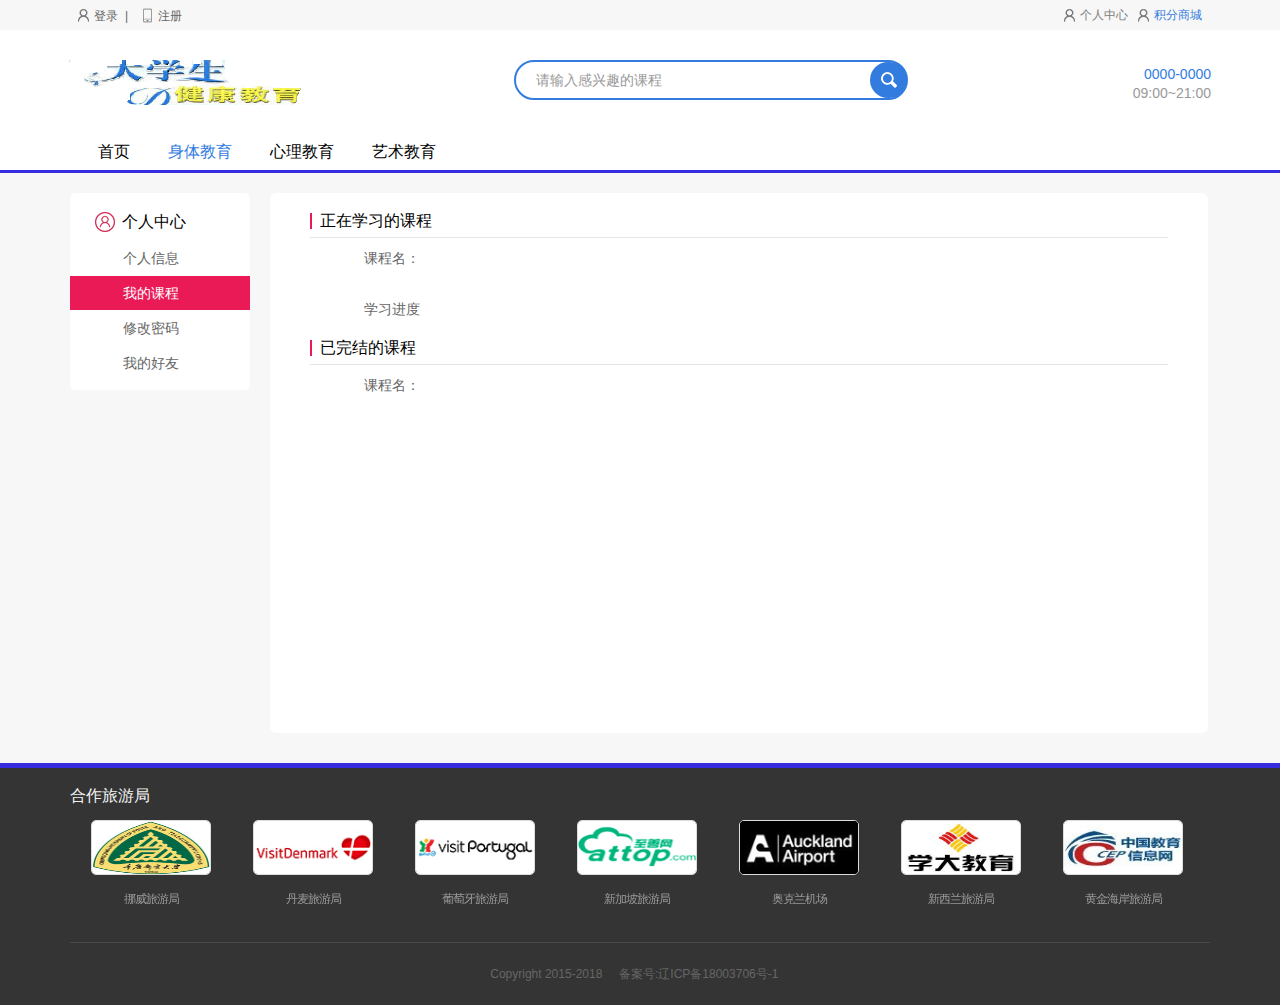
<file: 个人中心-我的课程.html>
<!DOCTYPE html>
<!-- saved from url=(0024)https://www.uzai.com/bj/ -->
<html>
<head>
<meta http-equiv="Content-Type" content="text/html; charset=UTF-8">
<title>大学生健康教育</title>
<meta name="keywords" content="大学生健康教育">
<meta name="description" content="大学生健康教育">
<link rel="icon" type="image/x-icon" href="img/utour.png">
<link rel="stylesheet" href="css/idangerous.swiper2.7.6.css">
<link rel="stylesheet" href="css/core.css">
<link rel="stylesheet" href="css/index.css">
<link rel="stylesheet" type="text/css" href="css/myorder.css">
<meta name="viewport" content="width=device-width, initial-scale=1.0, minimum-scale=0.5, maximum-scale=2.0, user-scalable=no" />
</head>
<body>
<!-- header start -->
<div class="transparent"></div>
<div class="nav-web">
	<img src="img/x.png" class="x" >
	<ul>
        <li><a href="index.html">首页</a></li>
        <li><a href="热门.html">身体教育</a></li>
        <li><a href="热门.html">心理教育</a></li>
        <li><a href="热门.html">艺术教育</a></li>
    </ul>
    <p class="nav-web-p">
        <a href="登录.html">登录</a>
        <a href="注册.html">注册</a>
    </p>
</div>
<div class="publicTopW">
	<img src="img/nav.png" class="nav" >
  <div class="common_top">
    <div class="top_m">
      <div class="top_m_r">
      <a href="个人中心-账户.html" target="_blank" class="paddl26">个人中心</a>
      <a href="个人中心-提现.html" target="_blank" class="paddl26 red">积分商城</a> </div>
      <div class="top_m_l"><a href="登录.html"><i class="iconfont icon-yonghu"></i>登录</a><a class="paddl0">|</a>
      <a href="注册.html"><i class="iconfont icon-zhuce"></i>注册</a></div>
    </div>
  </div>
  <div class="common_head">
    <div class="phone_r">
      <h2><i class="iconfont icon-lianxiwomen"></i> 0000-0000</h2>
      <h3>09:00~21:00</h3>
    </div>
    <a href="index.html" class="logo-a"><img src="img/logo1.png" class="logo"></a><!--城市选择框--> 
    
    <!--搜索框-->
    <div class="search">
      <a href="热门.html"><div class="search_bot"></div></a>
      <input type="text" class="search_input" id="index_search_input"  placeholder="请输入感兴趣的课程">
      <input type="hidden" id="index_search_input_last_value">
      <div id="searchQuickInput" style="display: none;"></div>
    </div>
    <!--高级搜索-->
    
    <div class="clear"></div>
  </div>
  <div class="common_nav">
    <ul>
      <li id="channel_1" class=""><i class="iconfont icon-yuandian"></i><a href="index.html" target="_blank">首页</a></li>
      <li id="channel_2" class="nav_more active"><i class="iconfont icon-yuandian"></i><a href="热门.html" target="_blank">身体教育</a> </li>
      <li id="channel_1054"><i class="iconfont icon-yuandian"></i><a href="热门.html" target="_blank">心理教育</a></li>
      <li id="channel_1054"><i class="iconfont icon-yuandian"></i><a href="热门.html" target="_blank">艺术教育</a></li>
      <div class="clear"></div>
    </ul>
  </div>
</div>
<div class="MyCenterWrap">
        <div class="main clear">
            <!--左侧导航-->
            <div class="sidebar">
                <dl class="grouping-item">
                    <dt><i class="iconfont icon-yonghu-ss"><img src="img/person.png" ></i><b class="f16 vm">个人中心</b></dt>
                    <dd><a href="个人中心-账户.html">个人信息</a></dd>
                    <dd class="active"><a href="个人中心-我的课程.html">我的课程</a></dd>
                    <dd><a href="个人中心-修改密码.html">修改密码</a></dd>
                    <dd><a href="个人中心-我的好友.html">我的好友</a></dd>
                </dl>
            </div>
            <!--结束左侧导航-->
            <div class="individual-wrap">
                <ul class="nav-ss">
                    <li class="collect"><i class="iconfont icon-lititle"></i>正在学习的课程</li>
                </ul>
                <form class="msg" id="mycenter_form1">
                    <p class="user"> <em>课程名：</em></p>
                    <p class="user"> <a href="#"><em>学习进度</em></a></p>
                </form>
                <ul class="nav-ss">
                    <li class="collect"><i class="iconfont icon-lititle"></i>已完结的课程</li>
                </ul>
                <form class="msg"  id="mycenter_form1">
                    <p class="user"> <em>课程名：</em></p>
                </form>
            </div>
        </div>
    </div>
<!-- 定位 -->
<div class="bg_000"></div>

<!-- body end -->
<div class="publicFootW">
  <div class="common_footer">
    <div class="common_wrap">
      <h3>合作旅游局</h3>
      <div class="foot_slide">
        <div class="swiper-container">
          <div class="swiper-wrapper">
            <div class="swiper-slide swiper-slide-visible"><img src="img/ATT0000236348.jpg"><span>挪威旅游局</span></div>
            <div class="swiper-slide swiper-slide-visible"><img src="img/ATT0000236349.jpg"><span>丹麦旅游局</span></div>
            <div class="swiper-slide swiper-slide-visible"><img src="img/ATT0000236350.jpg"><span>葡萄牙旅游局</span></div>
            <div class="swiper-slide swiper-slide-visible"><img src="img/ATT0000236351.jpg"><span>新加坡旅游局</span></div>
            <div class="swiper-slide swiper-slide-visible"><img src="img/ATT0000236304.jpg"><span>奥克兰机场</span></div>
            <div class="swiper-slide swiper-slide-visible"><img src="img/ATT0000236305.jpg"><span>新西兰旅游局</span></div>
            <div class="swiper-slide swiper-slide-visible"><img src="img/ATT0000236306.jpg"><span>黄金海岸旅游局</span></div>
            <div class="swiper-slide swiper-slide-visible"><img src="img/ATT0000236307.jpg"><span>布里斯班推广局</span></div>
            <div class="swiper-slide swiper-slide-visible"><img src="img/ATT0000236308.jpg"><span>塔斯马尼亚旅游局</span></div>
            <div class="swiper-slide swiper-slide-visible"><img src="img/ATT0000236309.jpg"><span>澳大利亚维多利亚州旅</span></div>
          </div>
        </div>
        <div class="foot_slide_right"><i class="iconfont icon-zuoyoujian"></i></div>
        <div class="clear"></div>
      </div>
      <div class="friendship_p">
        <p>Copyright 2015-2018 &nbsp;&nbsp;&nbsp;&nbsp;备案号:辽ICP备18003706号-1&nbsp;&nbsp;&nbsp;&nbsp;</p>
      </div>
    </div>
  </div>
</div>
<div class="height"></div>
<footer class="com-footer-nav border-top"> 
<a href="index.html"> <img src="img/index-1.png" class="footer-img"> <em>首页</em> </a> 
<a href="热门.html"> <img src="img/index-3.png" class="footer-img"> <em>畅销品</em> </a> 
<a href="热门.html"> <img src="img/index-4.png" class="footer-img"> <em>热门</em> </a> 
<a href="个人中心-账户.html" class="on"> <img src="img/index-2.png" class="footer-img"> <em>我的</em> </a> </footer>
<!--scripts--> 
<script src="js/jquery-1.10.2.min.js"></script>
<script src="js/nav.js"></script>
</body>
</html>
</file>
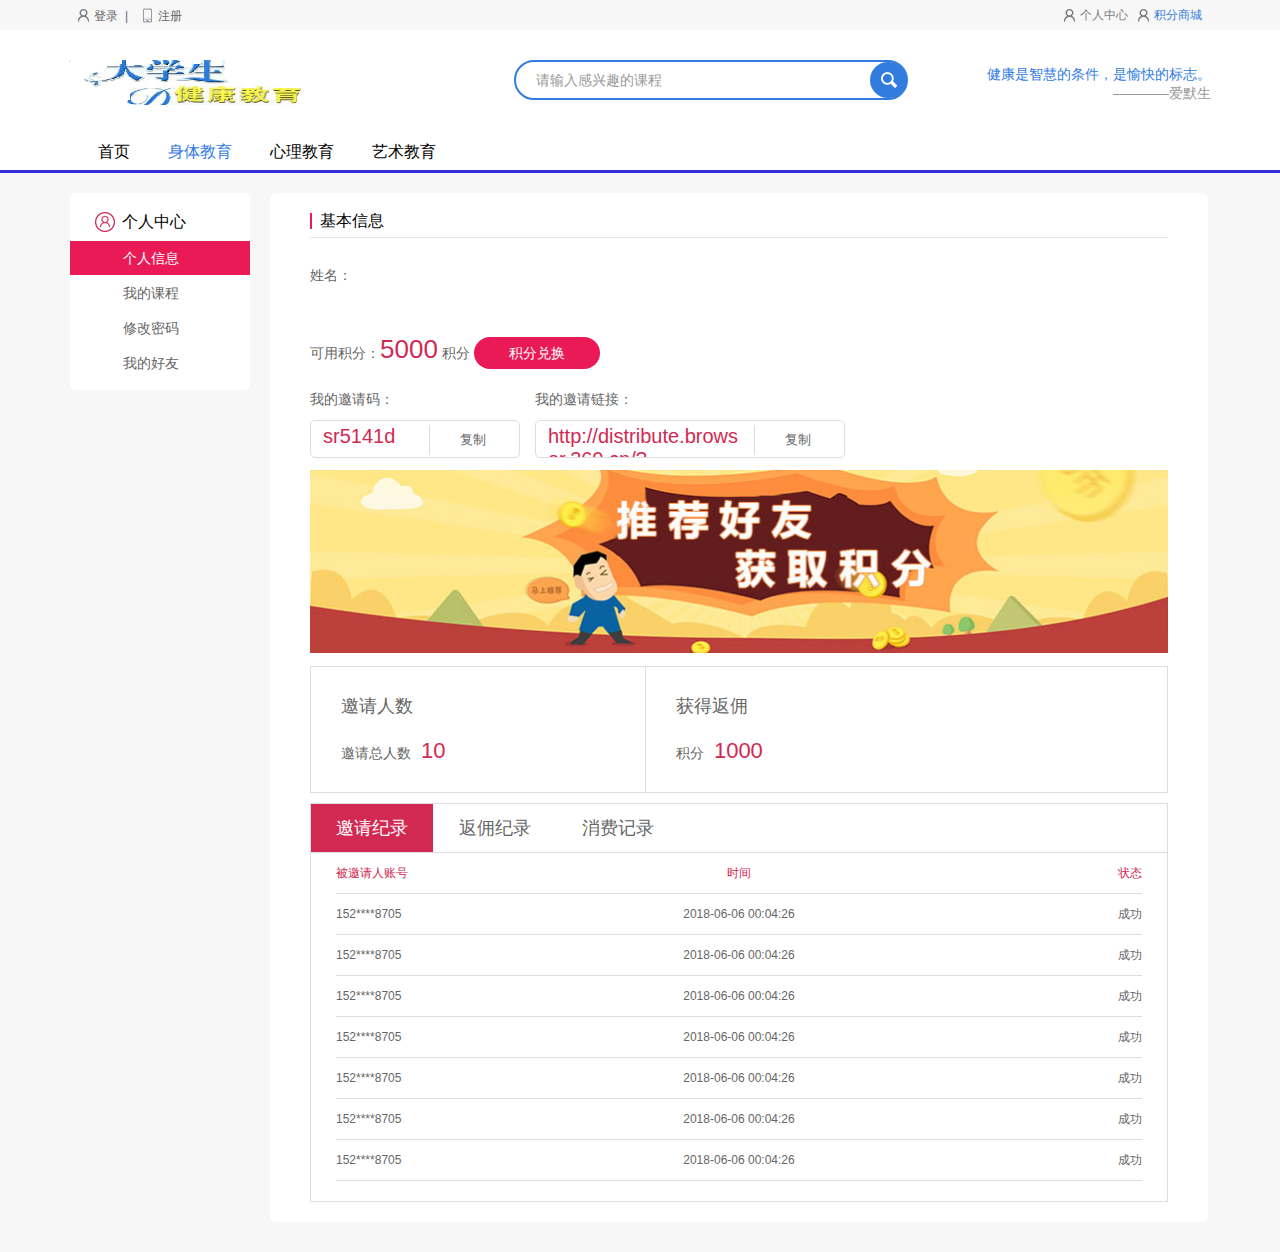
<file: 个人中心-账户.html>
<!DOCTYPE html>
<!-- saved from url=(0024)https://www.uzai.com/bj/ -->
<html>
<head>
<meta http-equiv="Content-Type" content="text/html; charset=UTF-8">
<title>大学生健康教育/个人中心</title>
<meta name="keywords" content="大学生健康教育">
<meta name="description" content="大学生健康教育">
<link rel="icon" type="image/x-icon" href="img/utour.png">
<link rel="stylesheet" href="css/idangerous.swiper2.7.6.css">
<link rel="stylesheet" href="css/core.css">
<link rel="stylesheet" href="css/index.css">
<link rel="stylesheet" type="text/css" href="css/myorder.css">
<meta name="viewport" content="width=device-width, initial-scale=1.0, minimum-scale=0.5, maximum-scale=2.0, user-scalable=no" />
</head>
<body>
<!-- header start -->
<div class="transparent"></div>
<div class="nav-web">
	<img src="img/x.png" class="x" >
	<ul>
        <li><a href="index.html">首页</a></li>
        <li><a href="热门.html">身体教育</a></li>
        <li><a href="热门.html">心理教育</a></li>
        <li><a href="热门.html">艺术教育</a></li>
    </ul>
    <p class="nav-web-p">
        <a href="登录.html">登录</a>
        <a href="注册.html">注册</a>
    </p>
</div>
<div class="publicTopW">
	<img src="img/nav.png" class="nav" >
  <div class="common_top">
    <div class="top_m">
      <div class="top_m_r">
      <a href="个人中心-账户.html" target="_blank" class="paddl26">个人中心</a>
      <a href="#" target="_blank" class="paddl26 red">积分商城</a> </div>
      <div class="top_m_l"><a href="登录.html"><i class="iconfont icon-yonghu"></i>登录</a><a class="paddl0">|</a>
      <a href="注册.html"><i class="iconfont icon-zhuce"></i>注册</a></div>
    </div>
  </div>
  <div class="common_head">
    <div class="phone_r">
      <h2><i class="iconfont icon-lianxiwomen"></i> 健康是智慧的条件，是愉快的标志。</h2>
      <h3>————爱默生 </h3>
    </div>
    <a href="index.html" class="logo-a"><img src="img/logo1.png" class="logo"></a><!--城市选择框--> 
    
    <!--搜索框-->
    <div class="search">
      <a href="热门.html"><div class="search_bot"></div></a>
      <input type="text" class="search_input" id="index_search_input" a placeholder="请输入感兴趣的课程">
      <input type="hidden" id="index_search_input_last_value">
      <div id="searchQuickInput" style="display: none;"></div>
    </div>
    <!--高级搜索-->
    
    <div class="clear"></div>
  </div>
  <div class="common_nav">
    <ul>
      <li id="channel_1" class=""><i class="iconfont icon-yuandian"></i><a href="index.html" target="_blank">首页</a></li>
      <li id="channel_2" class="nav_more active"><i class="iconfont icon-yuandian"></i><a href="热门.html" target="_blank">身体教育</a>	</li>
      <li id="channel_1054"><i class="iconfont icon-yuandian"></i><a href="热门.html" target="_blank">心理教育</a></li>
      <li id="channel_1054"><i class="iconfont icon-yuandian"></i><a href="热门.html" target="_blank">艺术教育</a></li>
      <div class="clear"></div>
    </ul>
  </div>
</div>
<div class="MyCenterWrap">
        <div class="main clear">
            <!--左侧导航-->
            <div class="sidebar">
                <dl class="grouping-item">
                    <dt><i class="iconfont icon-yonghu-ss"><img src="img/person.png" ></i><b class="f16 vm">个人中心</b></dt>
                    <dd class="active"><a href="个人中心-账户.html">个人信息</a></dd>
                    <dd><a href="个人中心-我的课程.html">我的课程</a></dd>
                    <dd><a href="个人中心-修改密码.html">修改密码</a></dd>
                    <dd><a href="个人中心-我的好友.html">我的好友</a></dd>
                </dl>
            </div>
            <!--结束左侧导航-->
            <div class="individual-wrap">
                <ul class="nav-ss">
                    <li class="collect"><i class="iconfont icon-lititle"></i>基本信息</li>
                </ul>
   				<p class="nav-sss-p">姓名：</p>
				<p class="nav-sss-p">可用积分：<span>5000</span> 积分 <a href="#" class="btn_save btn_save-ss" id="myCenter_save">积分兑换</a>
                <script type="text/javascript">
					function copyUrl2()
					{
					var Url2=document.getElementById("biao1");
					Url2.select(); // 选择对象
					document.execCommand("Copy"); // 执行浏览器复制命令
					alert("已复制好，可贴粘。");
					}
				</script>
                <p class="nav-ss-p nav-ss-p-s"><n>我的邀请码：</n>
                <span>
				<textarea cols="20" rows="10" id="biao1">sr5141d</textarea>
				<input type="button" value="复制" onClick="copyUrl2()"  class="nav-ss-p-input" />
                </span>
                </p>
                <script type="text/javascript">
					function copyUrl3()
					{
					var Url2=document.getElementById("biao2");
					Url2.select(); // 选择对象
					document.execCommand("Copy"); // 执行浏览器复制命令
					alert("已复制好，可贴粘。");
					}
				</script>
                <p class="nav-ss-p nav-ss-p-s"><n>我的邀请链接：</n>
                <span>
				<textarea cols="20" rows="10" id="biao2">http://distribute.browser.360.cn/?token=086b36db6e151f5abf4197a3c0496eeb&pid=0&time=1528277987&jumpUrl=[base64]</textarea>
				<input type="button" value="复制" onClick="copyUrl3()"  class="nav-ss-p-input" />
                </span>
                </p>
                <a href="#"><img src="img/yqhy.jpg" alt="" class="yqhy" /></a>
                <n class="clear"></n>
                <div class="account-1">
                	<dl class="account-1-dl">
                    	<dt>邀请人数</dt>
                        <dd><n>邀请总人数</n>10</dd>
                    </dl>
                    <dl class="account-1-dl account-1-dl-border">
                    	<dt>获得返佣</dt>
                        <dd><n>积分</n>1000</dd>
                    </dl>
                    <n class="clear"></n>
                </div>
                <div class="account-2">
                	<a href="个人中心-账户.html" class="active">邀请纪录</a>
                    <a href="个人中心-账户-返佣.html">返佣纪录</a>
                    <a href="个人中心-账户-消费纪录.html">消费记录</a>
                  <n class="clear"></n>
                    <span class="border"></span>
                    <div class="account-div">
                    <ul class="account-2-ul">
                    	<li class="color">被邀请人账号</li><li class="color center">时间</li><li class="color right">状态</li>
                        <li>152****8705</li><li class="center">2018-06-06 00:04:26</li><li class="right">成功</li>
                        <li>152****8705</li><li class="center">2018-06-06 00:04:26</li><li class="right">成功</li>
                        <li>152****8705</li><li class="center">2018-06-06 00:04:26</li><li class="right">成功</li>
                        <li>152****8705</li><li class="center">2018-06-06 00:04:26</li><li class="right">成功</li>
                        <li>152****8705</li><li class="center">2018-06-06 00:04:26</li><li class="right">成功</li>
                        <li>152****8705</li><li class="center">2018-06-06 00:04:26</li><li class="right">成功</li>
                        <li>152****8705</li><li class="center">2018-06-06 00:04:26</li><li class="right">成功</li>
                        <n class="clear"></n>
                    </ul>
                    </div>
                </div>
            </div>
        </div>
    </div>
<!-- 定位 -->
<div class="bg_000"></div>

<!-- body end -->

<!--scripts--> 
<script src="js/jquery-1.10.2.min.js"></script>
<script src="js/nav.js"></script>
</body>
</html>
</file>
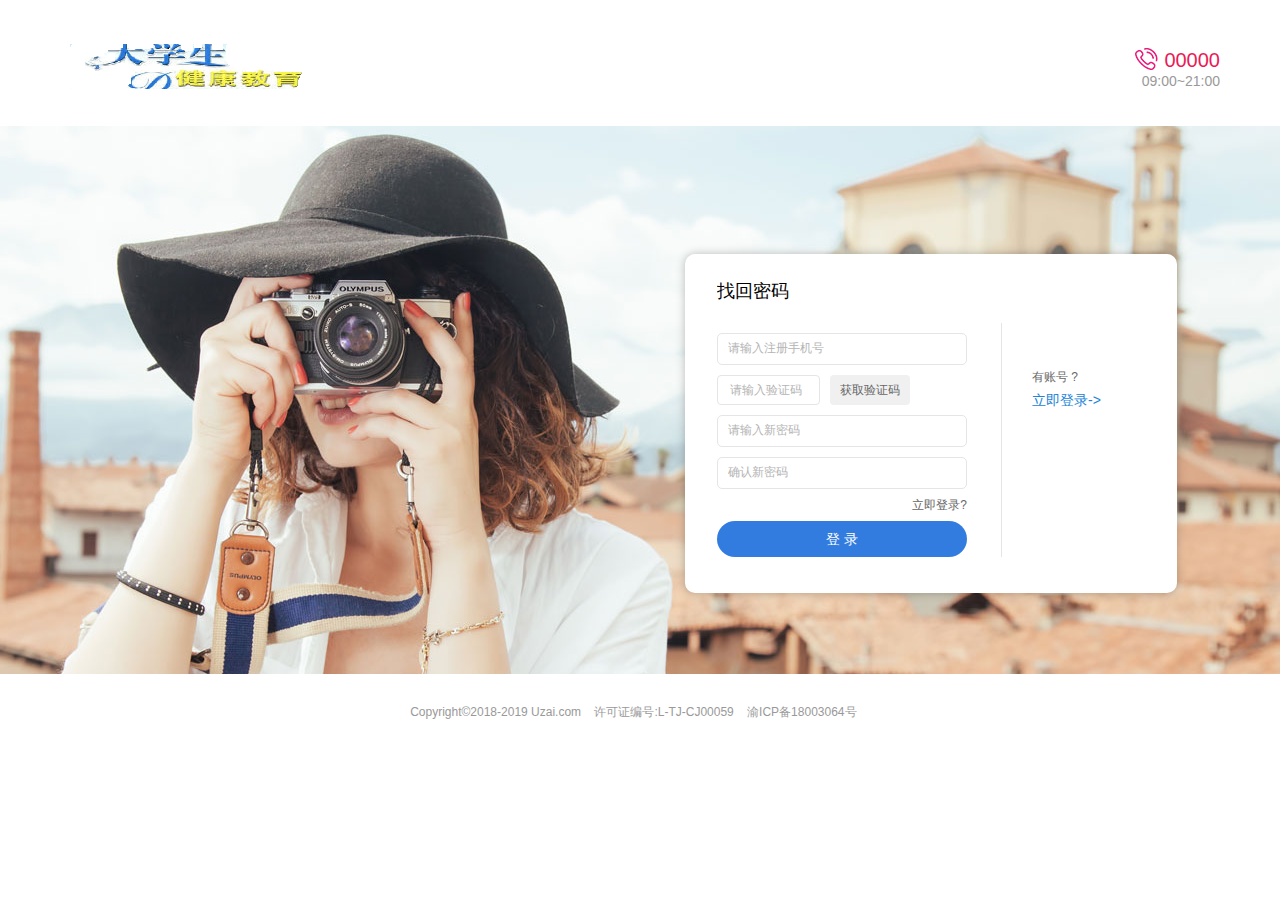
<file: 找回密码.html>
<!DOCTYPE html>
<!-- saved from url=(0024)https://www.uzai.com/bj/ -->
<html>
<head>
<meta http-equiv="Content-Type" content="text/html; charset=UTF-8">
<title>大学生健康教育/找回密码</title>
<meta name="keywords" content="大学生健康教育">
<meta name="description" content="大学生健康教育">
<link rel="icon" type="image/x-icon" href="img/utour.png">
<link rel="stylesheet" href="css/core.css">
<link rel="stylesheet" type="text/css" href="css/user.css">
<meta name="viewport" content="width=device-width, initial-scale=1.0, minimum-scale=0.5, maximum-scale=2.0, user-scalable=no" />
</head>
<body>
 
    <div class="top">
        <div class="phone_r">
      <h2><i class="iconfont icon-lianxiwomen"></i> 00000</h2>
      <h3>09:00~21:00</h3>
    </div>
        <a href="index.html"><img src="img/logo1.png" class="logo"></a>
    </div>
    <div class="main">
        <div class="main_logo">
            <div class="main_logo_top">
                <div class="li active blue">找回密码</div>
            </div>
                <div class="main_logo_m">
                    <div class="main_logo_input">
                        <div class="ul">
                            <div class="main_logo_input_1">
                                <i class="iconfont icon-zhanghao"></i>
                                <input id="user_name" type="text" placeholder="请输入注册手机号">
                            </div>
                          <div class="tips_wrap">
                        <div class="main_m_m1">
                            <input id="MVcode" type="text" placeholder="请输入验证码" class="w77">
                            <div id="btnSendCode" class="obtain">获取验证码</div>
                            <div class="clear"></div>
                        </div>
                        <p class="error_tips right_tips"><span id="tip3"></span></p>
                    </div>
                            <div class="main_logo_input_1">
                                <i class="iconfont icon-mima"></i>
                                <input id="password" type="password" placeholder="请输入新密码" onpaste="return false">
                            </div>
                            <div class="main_logo_input_1">
                                <i class="iconfont icon-mima"></i>
                              <input id="password" type="password" placeholder="确认新密码" onpaste="return false">
                            </div>
                            <div class="forget">
                                <a href="登录.html">立即登录?</a>
                                <div class="clear"></div>
                            </div>
                            <div class="login" id="login">登 录</div>
                            <p class="login_tips"><span id="tip"></span></p>
                        </div>
                        
                    </div>
                    <div class="main_logo_r main_logo_r-ss">
                        <p>有账号 ?</p>
                        <a href="登录.html" class="register">立即登录-&gt;</a>
                    </div>
                    <n style="clear:both;display:block;width:100%;"></n>
                </div>
        </div>
    </div>
    <div class="foot">
        <p>Copyright©2018-2019 Uzai.com&nbsp;&nbsp;&nbsp;&nbsp;许可证编号:L-TJ-CJ00059&nbsp;&nbsp;&nbsp;&nbsp;渝ICP备18003064号&nbsp;&nbsp;&nbsp;&nbsp;</p>
    </div>

</body>
</html>
</file>
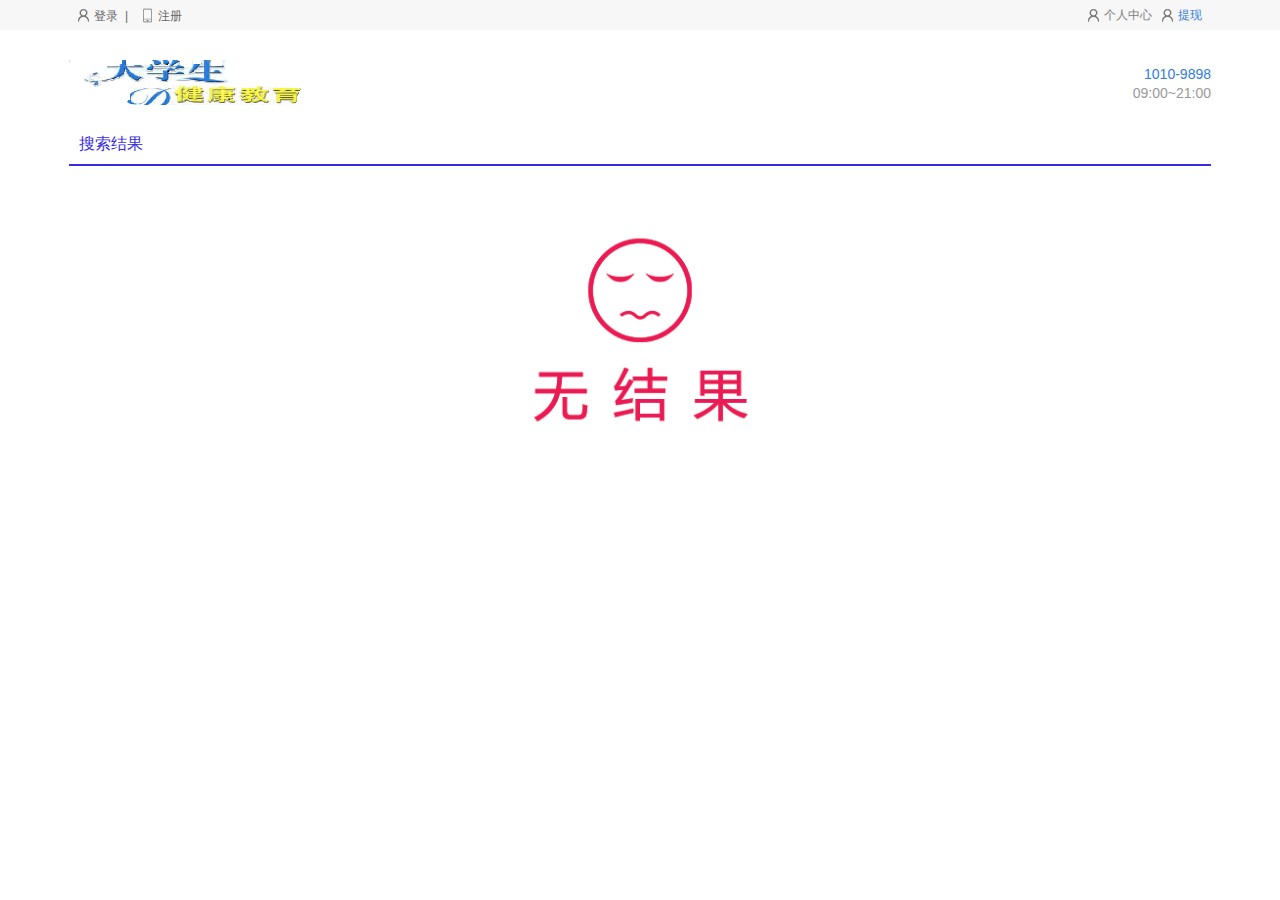
<file: 无结果.html>
<!DOCTYPE html>
<!-- saved from url=(0024)https://www.uzai.com/bj/ -->
<html>
<head>
<meta http-equiv="Content-Type" content="text/html; charset=UTF-8">
<title>鼎飞旅游</title>
<meta name="keywords" content="鼎飞旅游">
<meta name="description" content="鼎飞旅游">
<link rel="icon" type="image/x-icon" href="img/utour.png">
<link rel="stylesheet" href="css/idangerous.swiper2.7.6.css">
<link rel="stylesheet" href="css/core.css">
<link rel="stylesheet" href="css/index.css">
<meta name="viewport" content="width=device-width, initial-scale=1.0, minimum-scale=0.5, maximum-scale=2.0, user-scalable=no" />
</head>
<body>

<div class="publicTopW">
	<img src="img/nav.png" class="nav" >
  <div class="common_top">
    <div class="top_m">
      <div class="top_m_r">
      <a href="个人中心-账户.html" target="_blank" class="paddl26">个人中心</a>
      <a href="个人中心-提现.html" target="_blank" class="paddl26 red">提现</a> </div>
      <div class="top_m_l"><a href="登录.html"><i class="iconfont icon-yonghu"></i>登录</a><a class="paddl0">|</a>
      <a href="注册.html"><i class="iconfont icon-zhuce"></i>注册</a></div>
    </div>
  </div>
  <div class="common_head">
    <div class="phone_r">
      <h2><i class="iconfont icon-lianxiwomen"></i> 1010-9898</h2>
      <h3>09:00~21:00</h3>
    </div>
    <a href="index.html" class="logo-a"><img src="img/logo1.png" class="logo"></a><!--城市选择框--> 
    
 
    <div class="clear"></div>
  </div>
  
</div>
<!-- body start -->


<div class="main"> 
  <!--特惠栏目1-->
  <div class="main1"> 
    <!-- banner head 切换条 -->
    <div class="main1_top">
      <li class="active">搜索结果</li>
    </div>
    <img src="img/null.png" class="null-img" >
  </div>
  <div class="clear"></div>
  <!--第1个和第3个楼层下加横幅--> 
  <div class="clear"></div>
</div>

<!-- 定位 -->
<div class="bg_000"></div>

<!-- body end -->
<div class="header"></div>


<!--scripts--> 
<script src="js/jquery-1.10.2.min.js"></script>
<script src="js/nav.js"></script>
</body>
</html>
</file>
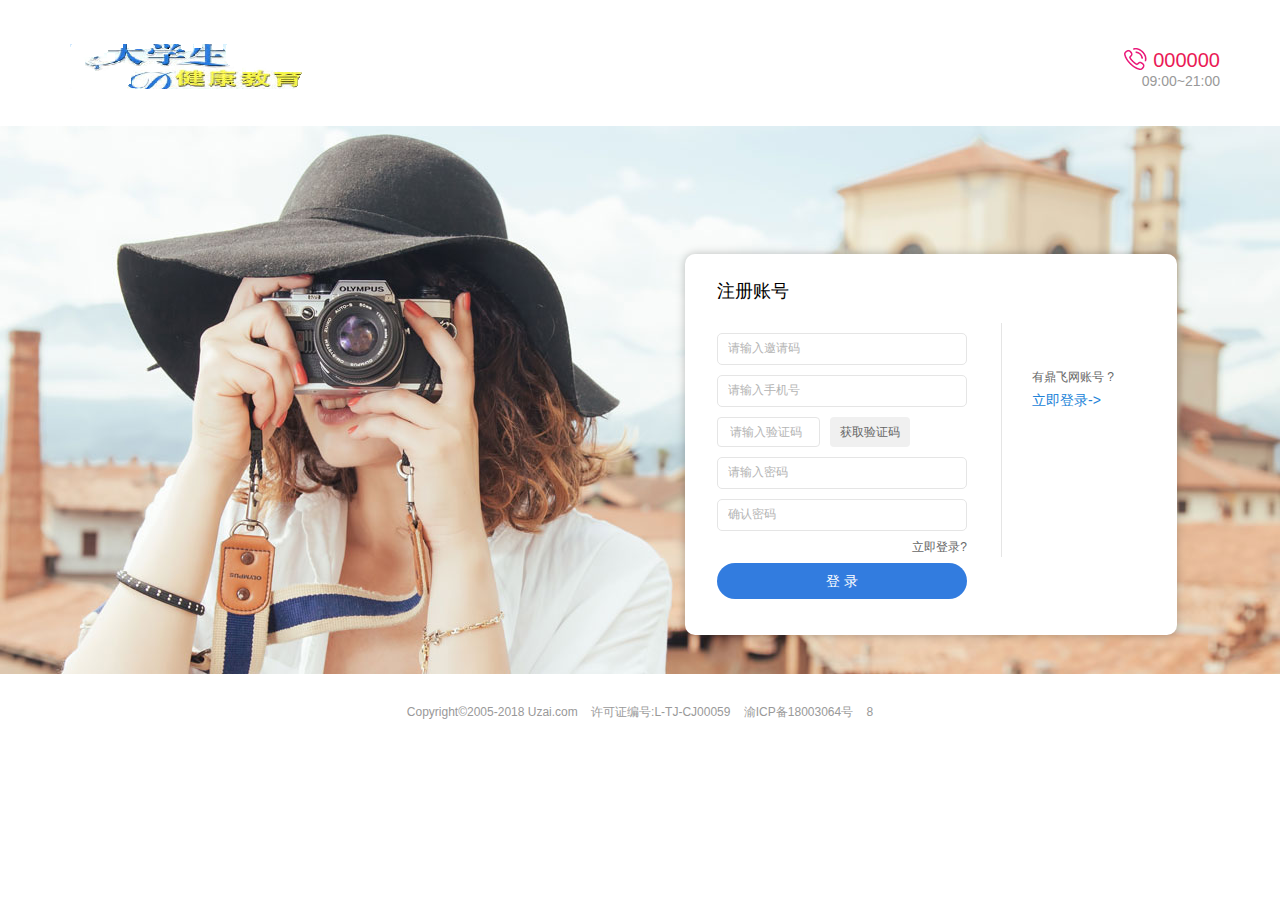
<file: 注册.html>
<!DOCTYPE html>
<!-- saved from url=(0024)https://www.uzai.com/bj/ -->
<html>
<head>
<meta http-equiv="Content-Type" content="text/html; charset=UTF-8">
<title>大学生健康教育/注册</title>
<meta name="keywords" content="大学生健康教育">
<meta name="description" content="大学生健康教育">
<link rel="icon" type="image/x-icon" href="img/utour.png">
<link rel="stylesheet" href="css/core.css">
<link rel="stylesheet" type="text/css" href="css/user.css">
<meta name="viewport" content="width=device-width, initial-scale=1.0, minimum-scale=0.5, maximum-scale=2.0, user-scalable=no" />
</head>
<body>
 
    <div class="top">
        <div class="phone_r">
      <h2><i class="iconfont icon-lianxiwomen"></i> 000000</h2>
      <h3>09:00~21:00</h3>
    </div>
        <a href="index.html"><img src="img/logo1.png" class="logo"></a>
    </div>
    <div class="main">
        <div class="main_logo">
            <div class="main_logo_top">
                <div class="li active blue">注册账号</div>
            </div>
                <div class="main_logo_m">
                    <div class="main_logo_input">
                        <div class="ul">
                        <div class="main_logo_input_1">
                                <i class="iconfont icon-zhanghao"></i>
                                <input id="user_name" type="text" placeholder="请输入邀请码">
                            </div>
                            <div class="main_logo_input_1">
                                <i class="iconfont icon-zhanghao"></i>
                                <input id="user_name" type="text" placeholder="请输入手机号">
                            </div>
                          <div class="tips_wrap">
                        <div class="main_m_m1">
                            <input id="MVcode" type="text" placeholder="请输入验证码" class="w77">
                            <div id="btnSendCode" class="obtain">获取验证码</div>
                            <div class="clear"></div>
                        </div>
                        <p class="error_tips right_tips"><span id="tip3"></span></p>
                    </div>
                            <div class="main_logo_input_1">
                                <i class="iconfont icon-mima"></i>
                                <input id="password" type="password" placeholder="请输入密码" onpaste="return false">
                            </div>
                            <div class="main_logo_input_1">
                                <i class="iconfont icon-mima"></i>
                              <input id="password" type="password" placeholder="确认密码" onpaste="return false">
                            </div>
                            <div class="forget">
                                <a href="登录.html">立即登录?</a>
                                <div class="clear"></div>
                            </div>
                            <div class="login" id="login">登 录</div>
                            <p class="login_tips"><span id="tip"></span></p>
                        </div>
                        
                    </div>
                    <div class="main_logo_r main_logo_r-ss">
                        <p>有鼎飞网账号 ?</p>
                        <a href="登录.html" class="register">立即登录-&gt;</a>
                    </div>
                    <n style="clear:both;display:block;width:100%;"></n>
                </div>
        </div>
    </div>
    <div class="foot">
        <p>Copyright©2005-2018 Uzai.com&nbsp;&nbsp;&nbsp;&nbsp;许可证编号:L-TJ-CJ00059&nbsp;&nbsp;&nbsp;&nbsp;渝ICP备18003064号&nbsp;&nbsp;&nbsp;&nbsp;8</p>
    </div>

</body>
</html>
</file>
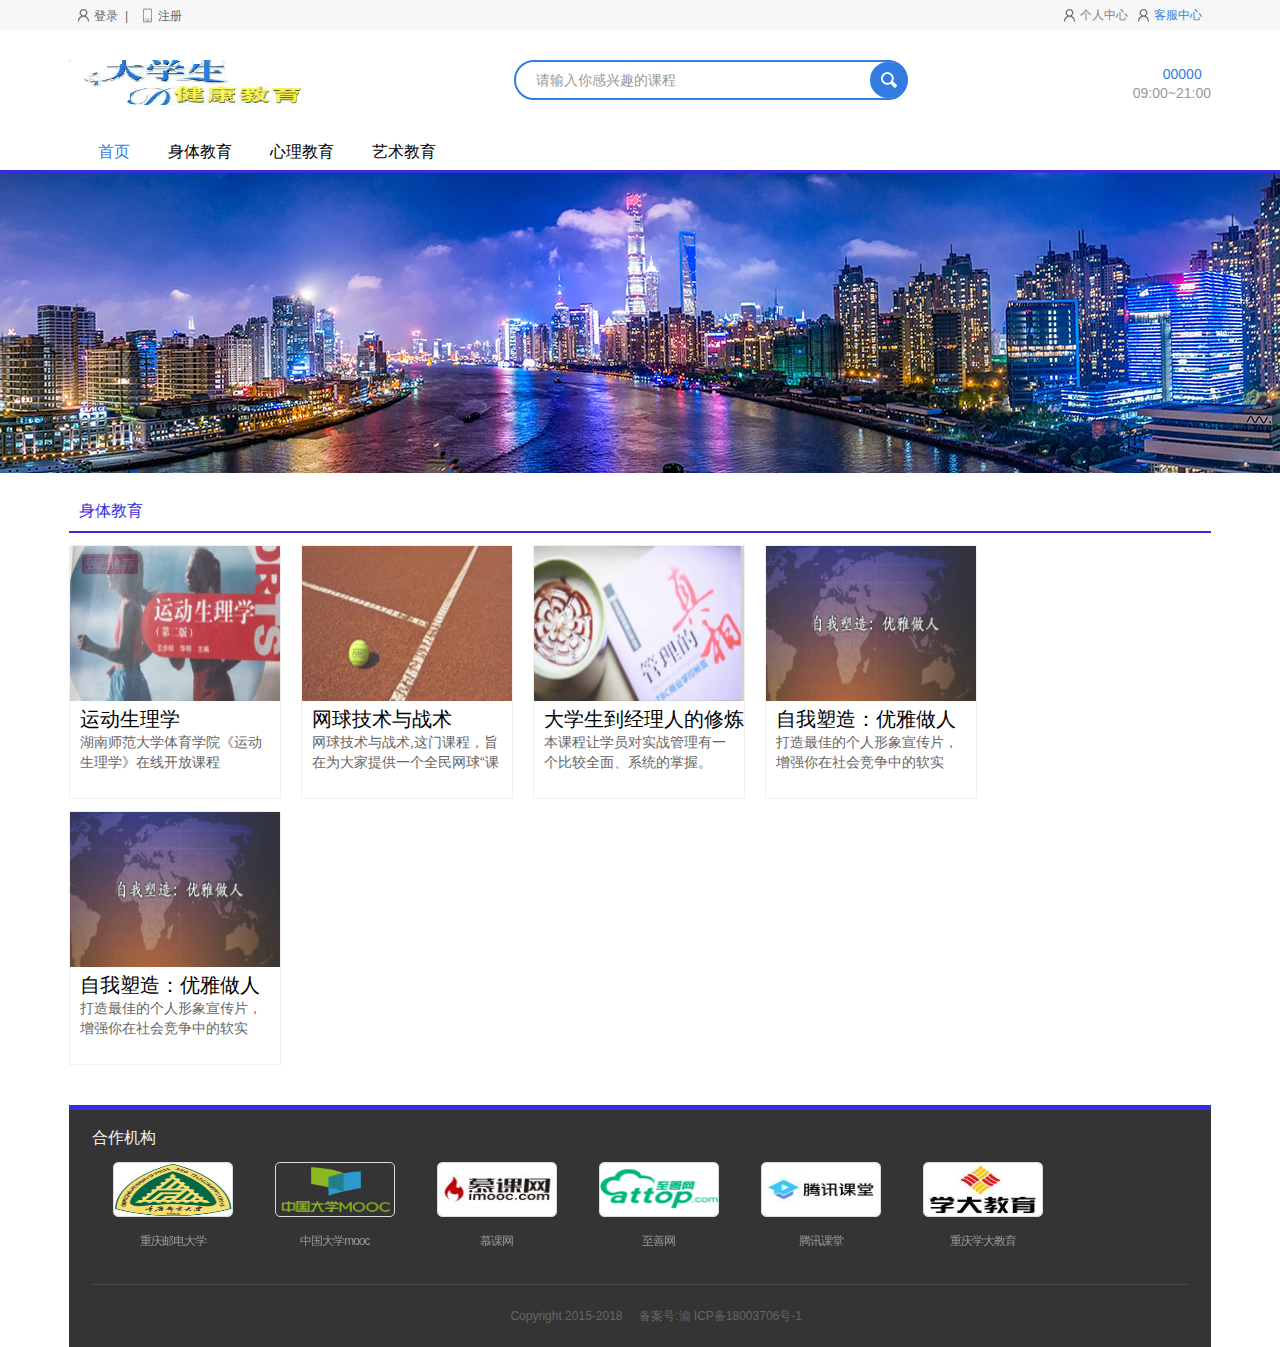
<file: 热门.html>
<!DOCTYPE html>

<html>
<head>
<meta http-equiv="Content-Type" content="text/html; charset=UTF-8">
<title>大学生健康教育</title>
<meta name="keywords" content="大学生健康教育">
<meta name="description" content="大学生健康教育">
<link rel="icon" type="image/x-icon" href="img/utour.png">
<link rel="stylesheet" href="css/idangerous.swiper2.7.6.css">
<link rel="stylesheet" href="css/core.css">
<link rel="stylesheet" href="css/index.css">
<meta name="viewport" content="width=device-width, initial-scale=1.0, minimum-scale=0.5, maximum-scale=2.0, user-scalable=no" />
</head>
<body>
<!-- header start -->
<div class="transparent"></div>
<div class="nav-web">
	<img src="img/x.png" class="x" >
	<ul>
       <li><a href="index.html">首页</a></li>
        <li><a href="热门.html">身体教育</a></li>
        <li><a href="热门.html">心理教育</a></li>
        <li><a href="热门.html">艺术教育</a></li>
    </ul>
    <p class="nav-web-p">
        <a href="登录.html">登录</a>
        <a href="注册.html">注册</a>
    </p>
</div>
<div class="publicTopW">
	<img src="img/nav.png" class="nav" >
  <div class="common_top">
    <div class="top_m">
      <div class="top_m_r">
      <a href="个人中心-账户.html"   class="paddl26">个人中心</a>
      <a href="#"   class="paddl26 red">客服中心</a> </div>
      <div class="top_m_l"><a href="登录.html"><i class="iconfont icon-yonghu"></i>登录</a><a class="paddl0">|</a>
      <a href="注册.html"><i class="iconfont icon-zhuce"></i>注册</a></div>
    </div>
  </div>
  <div class="common_head">
    <div class="phone_r">
      <h2><i class="iconfont icon-lianxiwomen"></i> 00000</h2>
      <h3>09:00~21:00</h3>
    </div>
    <a href="index.html" class="logo-a"><img src="img/logo1.png" class="logo"></a><!--城市选择框--> 
    
    <!--搜索框-->
    <div class="search">
      <a href="热门.html"><div class="search_bot"></div></a>
      <input type="text" class="search_input" id="index_search_input" placeholder="请输入你感兴趣的课程">
      <input type="hidden" id="index_search_input_last_value">
      <div id="searchQuickInput" style="display: none;"></div>
    </div>
    <!--高级搜索-->
    
    <div class="clear"></div>
  </div>
  <div class="common_nav">
    <ul>
        <li id="channel_1" class="active"><i class="iconfont icon-yuandian"></i><a href="index.html"  >首页</a></li>
      <li id="channel_2" class="nav_more"><i class="iconfont icon-yuandian"></i><a href="热门.html"  >身体教育</a></li>
      <li id="channel_1054"><i class="iconfont icon-yuandian"></i><a href="热门.html"  >心理教育</a></li>
      <li id="channel_1054"><i class="iconfont icon-yuandian"></i><a href="热门.html"  >艺术教育</a></li>
      <div class="clear"></div>
    </ul>
  </div>
</div>
<!-- body start -->

<div class="banner-1"></div>
<!--轮播公告-->

<div class="main"> 
  <!--特惠栏目1-->
  <div class="main1"> 
    <!-- banner head 切换条 -->
    <div class="main1_top">
      <li class="active">身体教育</li>
    </div>
    <!--特惠产品展示-->
    <div class="main1_m template0 clearfix "> 
    <a class="li" title="" href="详情.html"  >
      <div class="development">强烈推荐</div>
      <img src="img/ATT0000504833.jpg">
      <div class="padd10">
	  <b>运动生理学</b>
        <p>湖南师范大学体育学院《运动生理学》在线开放课程</p></div>
      </a> 
      <a class="li" title="" href="详情.html"  > <img src="img/ATT0000511432.jpg">
      <div class="padd10">
		<b>网球技术与战术</b>
        <p>网球技术与战术,这门课程，旨在为大家提供一个全民网球“课堂”。</p> </div>
      </a> 
      <a class="li" title="" href="详情.html"  > <img src="img/ATT0000511433.jpg">
      <div class="padd10">
		<b>大学生到经理人的修炼</b>
        <p>本课程让学员对实战管理有一个比较全面、系统的掌握。</p> </div>
      </a> 
      <a class="li" title="" href="详情.html"  > <img src="img/ATT0000511434.jpg">
      <div class="padd10">
		<b>自我塑造：优雅做人</b>
        <p>打造最佳的个人形象宣传片，增强你在社会竞争中的软实力！</p> </div>
      </a> 
	  <a class="li" title="" href="详情.html"  > <img src="img/ATT0000511434.jpg">
      <div class="padd10">
		<b>自我塑造：优雅做人</b>
        <p>打造最佳的个人形象宣传片，增强你在社会竞争中的软实力！</p> </div>
      </a> 
  </div>
  <div class="clear"></div>
  <!--第1个和第3个楼层下加横幅--> 
  <div class="clear"></div>
</div>

<!-- 定位 -->
<div class="bg_000"></div>

<!-- body end -->
<div class="header"></div>
<div class="publicFootW">
  <div class="common_footer">
    <div class="common_wrap">
      <h3>合作机构</h3>
      <div class="foot_slide">
        <div class="swiper-container">
          <div class="swiper-wrapper">
            <div class="swiper-slide swiper-slide-visible"><a href="http://www.cqupt.edu.cn/cqupt/index.shtml"><img src="img/ATT0000236348.jpg"></a><span>重庆邮电大学</span></div>
            <div class="swiper-slide swiper-slide-visible"><a href="https://www.icourse163.org"><img src="img/ATT0000236349434.jpg"></a><span>中国大学mooc</span></div>
            <div class="swiper-slide swiper-slide-visible"><a href="https://www.imooc.com"><img src="img/ATT0000236350323.jpg"></a><span>慕课网</span></div>
            <div class="swiper-slide swiper-slide-visible"><a href="http://www.attop.com"><img src="img/ATT0000236351.jpg"></a><span>至善网</span></div>
            <div class="swiper-slide swiper-slide-visible"><a href="https://ke.qq.com"><img src="img/ATT0000236304323.jpg"></a><span>腾讯课堂</span></div>
            <div class="swiper-slide swiper-slide-visible"><a href="http://www.xueda.com/?k=brand"><img src="img/ATT0000236305.jpg"></a><span>重庆学大教育</span></div>
            <div class="swiper-slide swiper-slide-visible"><a href="http://www.e21.cn"><img src="img/ATT0000236306.jpg"></a><span>中国教育信息网</span></div>
          </div>
        </div>
        <div class="foot_slide_right"><i class="iconfont icon-zuoyoujian"></i></div>
        <div class="clear"></div>
      </div>
      <div class="friendship_p">
        <p>Copyright 2015-2018 &nbsp;&nbsp;&nbsp;&nbsp;备案号:渝	ICP备18003706号-1&nbsp;&nbsp;&nbsp;&nbsp;</p>
      </div>
    </div>
  </div>
</div>
<div class="height"></div>
<footer class="com-footer-nav border-top"> 
<a href="index.html"> <img src="img/index-1.png" class="footer-img"> <em>首页</em> </a> 
<a href="热门.html" class="on"> <img src="img/index-3.png" class="footer-img"> <em>畅销品</em> </a> 
<a href="热门.html"> <img src="img/index-4.png" class="footer-img"> <em>热门</em> </a> 
<a href="个人中心-账户.html"> <img src="img/index-2.png" class="footer-img"> <em>我的</em> </a> </footer>
<!--scripts--> 
<script src="js/jquery-1.10.2.min.js"></script>
<script src="js/nav.js"></script>
</body>
</html>
</file>
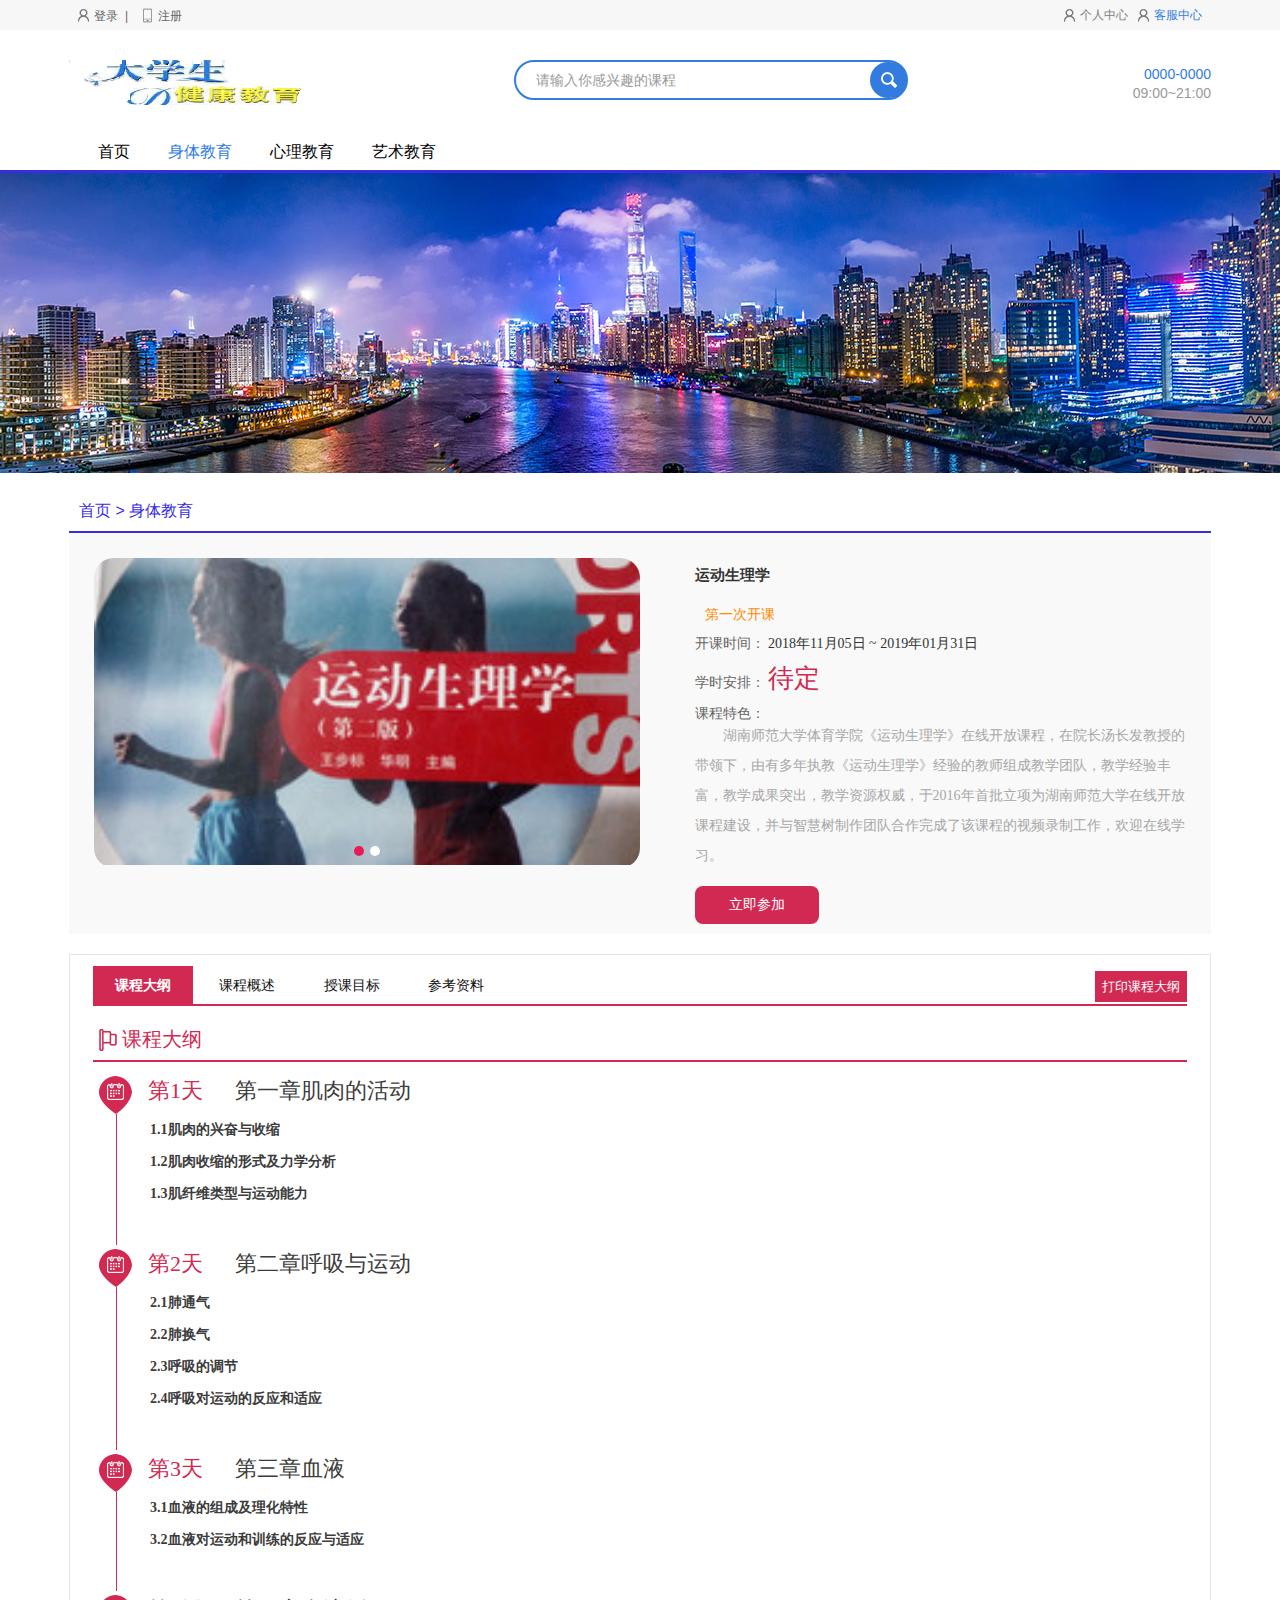
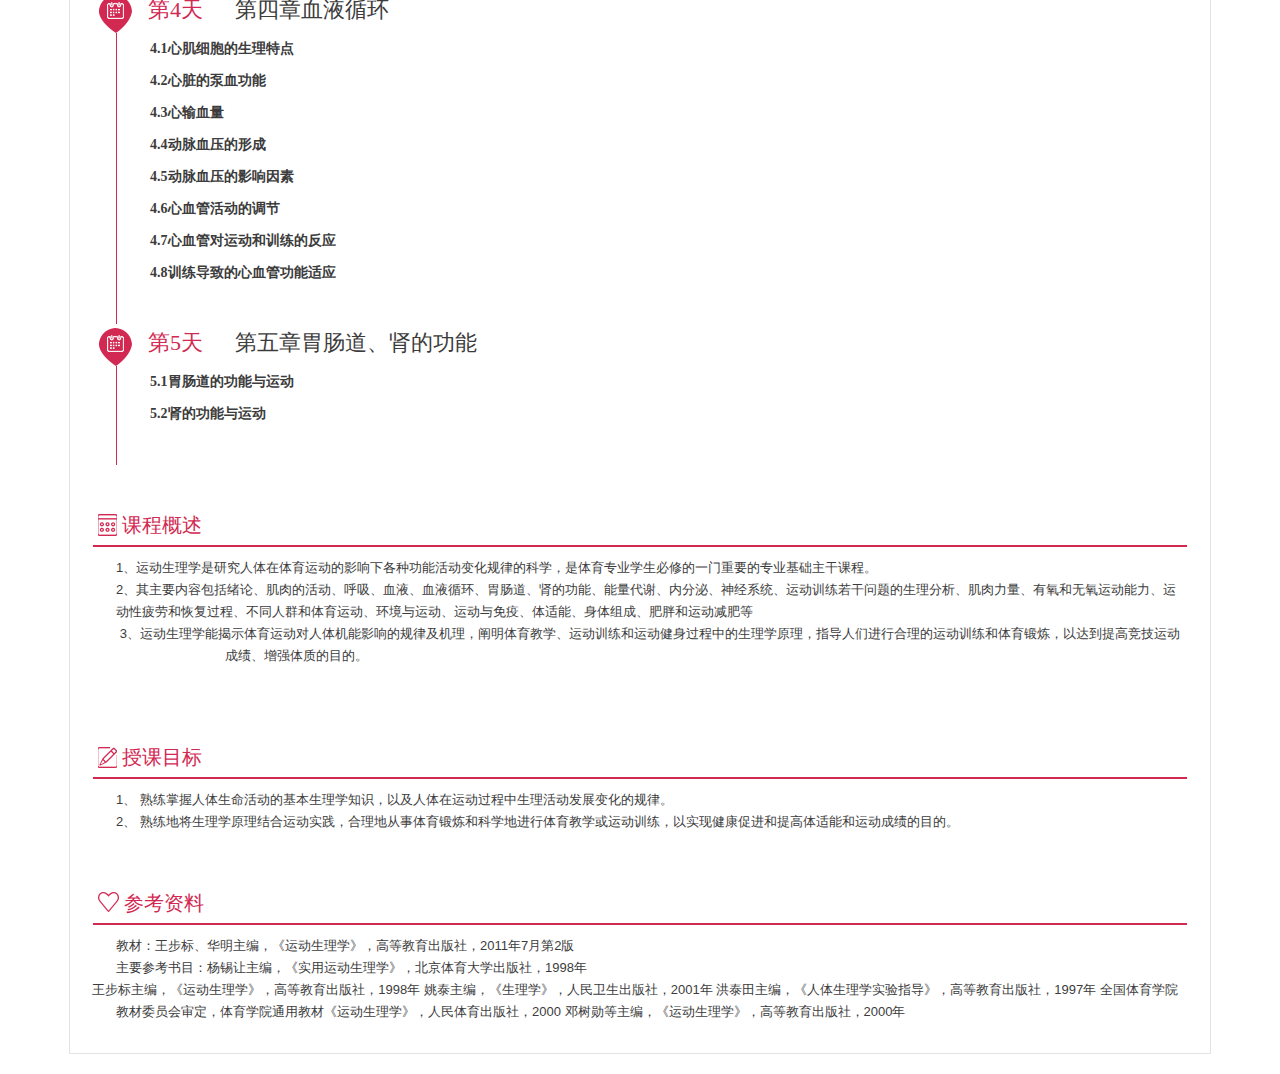
<file: 详情.html>
<!DOCTYPE html>
<!-- saved from url=(0024)https://www.uzai.com/bj/ -->
<html>
<head>
<meta http-equiv="Content-Type" content="text/html; charset=UTF-8">
<title>大学生健康教育/详情</title>
<meta name="keywords" content="大学生健康教育">
<meta name="description" content="大学生健康教育">
<link rel="icon" type="image/x-icon" href="img/utour.png">
<link rel="stylesheet" href="css/idangerous.swiper2.7.6.css">
<link rel="stylesheet" href="css/core.css">
<link rel="stylesheet" href="css/index.css">
<meta name="viewport" content="width=device-width, initial-scale=1.0, minimum-scale=0.5, maximum-scale=2.0, user-scalable=no" />
<script src="js/TouchSlide.1.1.js"></script>
</head>
<body>
<!-- header start -->
<div class="transparent"></div>
<div class="nav-web">
	<img src="img/x.png" class="x" >
	<ul>
        <li><a href="index.html">首页</a></li>
        <li><a href="热门.html">身体教育</a></li>
        <li><a href="热门.html">心里教育</a></li>
        <li><a href="热门.html">艺术教育</a></li>
    </ul>
    <p class="nav-web-p">
        <a href="登录.html">登录</a>
        <a href="注册.html">注册</a>
    </p>
</div>
<div class="publicTopW">
	<img src="img/nav.png" class="nav" >
  <div class="common_top">
    <div class="top_m">
      <div class="top_m_r">
      <a href="个人中心-账户.html" target="_blank" class="paddl26">个人中心</a>
      <a href="#" target="_blank" class="paddl26 red">客服中心</a> </div>
      <div class="top_m_l"><a href="登录.html"><i class="iconfont icon-yonghu"></i>登录</a><a class="paddl0">|</a>
      <a href="注册.html"><i class="iconfont icon-zhuce"></i>注册</a></div>
    </div>
  </div>
  <div class="common_head">
    <div class="phone_r">
      <h2><i class="iconfont icon-lianxiwomen"></i> 0000-0000</h2>
      <h3>09:00~21:00</h3>
    </div>
    <a href="index.html" class="logo-a"><img src="img/logo1.png" class="logo"></a><!--城市选择框--> 
    
    <!--搜索框-->
    <div class="search">
      <a href="热门.html"><div class="search_bot"></div></a>
      <input type="text" class="search_input" id="index_search_input"  placeholder="请输入你感兴趣的课程">
      <input type="hidden" id="index_search_input_last_value">
      <div id="searchQuickInput" style="display: none;"></div>
    </div>
    <!--高级搜索-->
    
    <div class="clear"></div>
  </div>
  <div class="common_nav">
    <ul>
      <li id="channel_1" class=""><i class="iconfont icon-yuandian"></i><a href="index.html" target="_blank">首页</a></li>
      <li id="channel_2" class="nav_more active"><i class="iconfont icon-yuandian"></i><a href="热门.html" target="_blank">身体教育</a></li>
      <li id="channel_1054"><i class="iconfont icon-yuandian"></i><a href="热门.html" target="_blank">心理教育</a></li>
      <li id="channel_1054"><i class="iconfont icon-yuandian"></i><a href="热门.html" target="_blank">艺术教育</a></li>
      <div class="clear"></div>
    </ul>
  </div>
</div>
<!-- body start -->

<div class="banner-1"></div>
<!--轮播公告-->

<div class="main"> 
  <!--特惠栏目1-->
  <div class="main1"> 
    <!-- banner head 切换条 -->
    <div class="main1_top">
      <li class="active"><a href="index.html">首页</a> > 身体教育</li>
    </div>
  </div>
  <div class="clear"></div>
  <!--第1个和第3个楼层下加横幅--> 
  <div class="clear"></div>
  <div class="hot_sub">
			<!--出境-->
			<div class="ho_top">
				<div class="banner banner-sss">
  <div id="slideBox" class="slideBox">
    <div class="bd">
      <ul>
        <li><a target="_black" href="视频播放器/index.html"><img src="img/ATT0000504833.jpg" /></a></li>
        <li><a href="视频播放器/index.htm"><img src="img/ATT0000504833.jpg" /></a></li>
      </ul>
    </div>
    <div class="hd">
      <ul>
      </ul>
    </div>
  </div>
  <script type="text/javascript">
		  TouchSlide({ 
			slideCell:"#slideBox",
			titCell:".hd ul",
			mainCell:".bd ul", 
			nextCell:".next", 
			prevCell:".prev", 
			effect:"leftLoop", 
			autoPage:true,
			autoPlay:true
		  });
		</script> 
</div>
				<div class="ho_t_r fr">
					<div class="biao">
                      运动生理学
					</div>
					<ul>
						<li><span><b>第一次开课</b></span> </li>
						<li><span>开课时间：</span> 2018年11月05日 ~ 2019年01月31日 </li>
						<li><span>学时安排：</span> <em>待定</em>
                                                  </li>
						<li><span>课程特色：</span> <p style="text-indent:2em">湖南师范大学体育学院《运动生理学》在线开放课程，在院长汤长发教授的带领下，由有多年执教《运动生理学》经验的教师组成教学团队，教学经验丰富，教学成果突出，教学资源权威，于2016年首批立项为湖南师范大学在线开放课程建设，并与智慧树制作团队合作完成了该课程的视频录制工作，欢迎在线学习。</p></li>
					</ul>
					<div class="zixun">
						<a >立即参加</a>
					</div>
				</div>
				<div class="clear"></div>
			</div>
			<!--出境 over-->
			<!--详情-->
			<div class="ho_sub">
				<div class="maincontent lineview">
    <div class="content">
      <div style="position: relative; z-index: ; top: 0px;" class="tit2 top1" id="tit2">
        <div class="tabs" id="tabsItems">
          <a href="#xcjs" class="current" style="cursor:pointer;">课程大纲</a>
          <a href="#fysm" class="" style="cursor:pointer;">课程概述</a>
          <a href="#ydxz" class="" style="cursor:pointer;">授课目标</a>
          <a href="#wxts" class="" style="cursor:pointer;">参考资料</a> </div>
        <em onclick="javascript:doPrint()">打印课程大纲</em> </div>
      <a name="xcjs1"></a>
      <div class="clear"></div>
      <p class="titfloor-1" id="xcjs"> <em class="titfloor-1-Em"></em> 课程大纲 </p>
      <div class="maincon"> 
        <!--startprint-->
        
                <div class="showxcts">
          <em class="Howlon">第1天</em>
          <em class="route">第一章肌肉的活动</em>
        </div>
        <ul class="cons" id="xcjscons">
          <li>
            <em class="showjtfs">
              <span>1.1肌肉的兴奋与收缩</span>
            </em>
            <em class="showjtfs">
              <span>1.2肌肉收缩的形式及力学分析</span>
            </em>
            <em class="showjtfs">
              <span>1.3肌纤维类型与运动能力</span>
            </em>
          </li>
        </ul>
                <div class="showxcts">
          <em class="Howlon">第2天</em>
          <em class="route">第二章呼吸与运动</em>
        </div>
        <ul class="cons" id="xcjscons">
          <li>
            <em class="showjtfs">
              <span>2.1肺通气</span>
            </em>
            <em class="showjtfs">
              <span>2.2肺换气</span>
            </em>
            <em class="showjtfs">
              <span>2.3呼吸的调节</span>
            </em>
			<em class="showjtfs">
              <span>2.4呼吸对运动的反应和适应</span>
            </em>
          </li>
        </ul>
                <div class="showxcts">
          <em class="Howlon">第3天</em>
          <em class="route">第三章血液</em>
        </div>
        <ul class="cons" id="xcjscons">
          <li>
            <em class="showjtfs">
              <span>3.1血液的组成及理化特性</span>
            </em>
            <em class="showjtfs">
              <span>3.2血液对运动和训练的反应与适应</span>
            </em>
          </li>
        </ul>
                <div class="showxcts">
          <em class="Howlon">第4天</em>
          <em class="route">第四章血液循环</em>
        </div>
        <ul class="cons" id="xcjscons">
          <li>
            <em class="showjtfs">
              <span>4.1心肌细胞的生理特点</span>
            </em>
            <em class="showjtfs">
              <span>4.2心脏的泵血功能</span>
            </em>
            <em class="showjtfs">
              <span>4.3心输血量</span>
            </em>
			<em class="showjtfs">
              <span>4.4动脉血压的形成</span>
            </em>
			<em class="showjtfs">
              <span>4.5动脉血压的影响因素</span>
            </em>
			<em class="showjtfs">
              <span>4.6心血管活动的调节</span>
            </em>
			<em class="showjtfs">
              <span>4.7心血管对运动和训练的反应</span>
            </em>
			<em class="showjtfs">
              <span>4.8训练导致的心血管功能适应</span>
            </em>
          </li>
        </ul>
                <div class="showxcts">
          <em class="Howlon">第5天</em>
          <em class="route">第五章胃肠道、肾的功能</em>
        </div>
        <ul class="cons" id="xcjscons">
          <li>
            <em class="showjtfs">
              <span>5.1胃肠道的功能与运动</span>
            </em>
            <em class="showjtfs">
              <span>5.2肾的功能与运动</span>
            </em>
          </li>
        </ul>
                <!--endprint--> 
        <a name="fysm1"></a>
        <div class="clear"></div>
        <p class="titfloor-2" id="fysm"> <em class="titfloor-2-Em"></em> 课程概述</p>
        <div class="fysm">
          <div class="cons" id="fysmcons">
<p class="MsoNormal" style="margin-left:18.0000pt;text-indent:-18.0000pt;">
		1、运动生理学是研究人体在体育运动的影响下各种功能活动变化规律的科学，是体育专业学生必修的一门重要的专业基础主干课程。
	</p>
	<p class="MsoNormal">
		2、其主要内容包括绪论、肌肉的活动、呼吸、血液、血液循环、胃肠道、肾的功能、能量代谢、内分泌、神经系统、运动训练若干问题的生理分析、肌肉力量、有氧和无氧运动能力、运动性疲劳和恢复过程、不同人群和体育运动、环境与运动、运动与免疫、体适能、身体组成、肥胖和运动减肥等
	</p>
	<p class="MsoNormal" style="margin-left:81.5000pt;text-indent:-78.7500pt;">
		3、运动生理学能揭示体育运动对人体机能影响的规律及机理，阐明体育教学、运动训练和运动健身过程中的生理学原理，指导人们进行合理的运动训练和体育锻炼，以达到提高竞技运动成绩、增强体质的目的。
	</p>
	
<p></p>
          </div>
        </div>
        <a name="zysx1"></a>
        <div class="clear"></div>
        <p class="titfloor-3" id="ydxz"> <em class="titfloor-3-Em"></em> 授课目标 </p>
        <div class="zysx">
          <div class="cons" id="zysxcons">
		  <p class="MsoNormal" style="margin-left:18.0000pt;text-indent:-18.0000pt;">
		1、&nbsp;熟练掌握人体生命活动的基本生理学知识，以及人体在运动过程中生理活动发展变化的规律。
	</p>
	<p class="MsoNormal" style="margin-left:18.0000pt;text-indent:-18.0000pt;">
		2、&nbsp;熟练地将生理学原理结合运动实践，合理地从事体育锻炼和科学地进行体育教学或运动训练，以实现健康促进和提高体适能和运动成绩的目的。
	</p>
	</div>
	</div>
        <a name="qzxz1"></a>
        <div class="clear"></div>
        <p class="titfloor-4" id="wxts"> <em class="titfloor-4-Em"></em> 参考资料 </p>
        <div class="zysx">
          <div class="cons" id="zysxcons">
            <p class="MsoNormal" style="margin-left:17.8500pt;text-indent:-17.8500pt;">
	教材：王步标、华明主编，《运动生理学》，高等教育出版社，2011年7月第2版
</p>
<p class="MsoNormal" style="margin-left:17.8500pt;text-indent:-17.8500pt;">
	主要参考书目：杨锡让主编，《实用运动生理学》，北京体育大学出版社，1998年
</p>
<p class="MsoNormal" style="marg武夷山的山峰海拔约400米，请注意准备好嶝山鞋,运动休闲服。in-left:17.8500pt;text-indent:-17.8500pt;">
	王步标主编，《运动生理学》，高等教育出版社，1998年

	姚泰主编，《生理学》，人民卫生出版社，2001年

	洪泰田主编，《人体生理学实验指导》，高等教育出版社，1997年

	全国体育学院教材委员会审定，体育学院通用教材《运动生理学》，人民体育出版社，2000

	邓树勋等主编，《运动生理学》，高等教育出版社，2000年
</p>
</div>
</div>

<!-- 定位 -->
<div class="bg_000"></div>

<!-- body end -->

<div class="height"></div>
<footer class="com-footer-nav border-top"> 
<a href="index.html"> <img src="img/index-1.png" class="footer-img"> <em>首页</em> </a> 
<a href="热门.html" class="on"> <img src="img/index-3.png" class="footer-img"> <em>畅销品</em> </a> 
<a href="热门.html"> <img src="img/index-4.png" class="footer-img"> <em>热门</em> </a> 
<a href="个人中心-账户.html"> <img src="img/index-2.png" class="footer-img"> <em>我的</em> </a> </footer>
<!--scripts--> 
<script src="js/jquery-1.10.2.min.js"></script>
<script src="js/nav.js"></script>
</body>
</html>
</file>
<file: css/core.css>
@charset "UTF-8";a,abbr,acronym,address,applet,article,aside,audio,b,big,blockquote,body,canvas,caption,center,cite,code,dd,del,details,dfn,div,dl,dt,em,embed,fieldset,figcaption,figure,footer,form,h1,h2,h3,h4,h5,h6,header,hgroup,html,i,iframe,img,input,ins,kbd,label,legend,li,mark,menu,nav,object,ol,output,p,pre,q,ruby,s,samp,section,small,span,strike,strong,sub,summary,sup,table,tbody,td,tfoot,th,thead,time,tr,tt,u,ul,var,video{margin:0;padding:0;border:0;outline:0;font-weight:400;font-family:"PingFang SC","Hiragino Sans GB","Microsoft YaHei","WenQuanYi Micro Hei",sans-serif;line-height:1}input{outline:0}.common_wrap{max-width:1140px;width:96%;margin:0 auto}:-moz-placeholder{color:#b2b2b2;opacity:1}::-moz-placeholder{color:#b2b2b2;opacity:1}input:-ms-input-placeholder{color:#b2b2b2;opacity:1}input::-webkit-input-placeholder{color:#b2b2b2;opacity:1}textarea:-ms-input-placeholder{color:#b2b2b2;opacity:1}textarea::-webkit-input-placeholder{color:#b2b2b2;opacity:1}textarea{resize:none;outline:0;font-family:"PingFang SC","Hiragino Sans GB","Microsoft YaHei","WenQuanYi Micro Hei",sans-serif}select{margin-right:4px;color:#666;border:0;appearance:none;-moz-appearance:none;-webkit-appearance:none;padding-left:10px;outline:0;background:#fafafa;padding-right:0\9}select::-ms-expand{display:none}li{list-style:none}em,i{font-style:normal}.hidden,.hide,.success .valid_message,.tip .valid_message{display:none}a{text-decoration:none;color:#000}.fl,.left{float:left}.fr,.right{float:right}.clear,.clearfix{display:block;width:100%;clear:both}.clear:after,.clearfix:after{content:".";display:block;height:0;clear:both;visibility:hidden;*zoom:1}.local{line-height:34px;font-size:12px;color:#666}.local a{color:#000}.page{margin-top:30px;text-align:right}.page a{line-height:25px;font-size:14px;color:#666;margin-right:5px;border:1px solid #ececec;padding:4px 10px;cursor:pointer}.page a.active{color:#fff;background:#ea1a56}.page a.off{background:#ccc;color:#fff}.like{margin:30px 0}.like_top{height:30px}.like_top_t{float:left;line-height:30px;font-size:20px}.like_top_t i{font-size:24px;margin-right:5px;color:#c53a23;float:left;margin-top:3px}.like_top_r{float:right;line-height:30px;color:gray;font-size:14px;cursor:pointer}.like_top_r i{color:gray;font-size:14px;margin-left:5px}.like_m{border:2px solid #f6f6f6;padding:17px;padding-left:0;margin-top:10px;overflow:hidden}.like_m1{float:left;width:200px;cursor:pointer;margin-left:20px;position:relative}.like_m1 img{width:200px;height:140px;display:block;-webkit-transition:all .2s;transition:all .2s}.like_m1 .img{width:200px;height:140px;overflow:hidden;border-top-left-radius:4px;border-top-right-radius:4px}.like_m1 img:hover{-webkit-transform:scale(1.05);transform:scale(1.05)}.like_m1 p{color:#fff;line-height:17px;font-size:14px;height:34px;position:absolute;left:5px;right:5px;top:104px}.like_m1 .ceng{background:#000;position:absolute;left:0;right:0;top:100px;height:40px;filter:alpha(opacity=60);opacity:.6;border-bottom-left-radius:4px;border-bottom-right-radius:4px}.like_m1_b{overflow:hidden;margin-top:10px}.like_m1_b span{font-size:14px;color:#666}.like_m1_b .right{float:right;color:#ea1a56;font-size:12px}.like_m1_b .right b{font-size:18px}.like_m1_b .right i{font-size:12px;font-style:normal;color:#000}.publicFootW,.publicTopW{background-color:#fff}.common_top{height:30px;background:#f7f7f7}.top_m{max-width:1142px;width:96%;margin:auto;line-height:30px;overflow:hidden}.top_m_l{float:left;line-height:30px}.top_m_l a{color:#666;font-size:12px;padding:0 7px}.top_m_l a:hover,.top_m_l a:hover i{color:#ea1a56}.top_m_l i{font-size:14px;color:#666;margin-right:3px}.top_m_l a.paddl0{padding-left:0;padding-right:0}.top_m_l span.red{color:#fff;background:linear-gradient(left bottom,#ea1a56,#ff8700);background:-webkit-linear-gradient(left bottom,#ea1a56,#ff8700);background:-o-linear-gradient(left bottom,#ea1a56,#ff8700);background:-moz-linear-gradient(left bottom,#ea1a56,#ff8700);font-size:12px;padding:0 7px;position:relative;vertical-align:2px;margin-left:12px}.top_m_l .icon_down{border:5px solid #f9f9f9;border-right-color:#ea1a56;border-left:0;font-size:0;height:0;line-height:0;width:0;overflow:hidden;margin-top:-5px;position:absolute;left:-5px;top:50%}.top_m_r{float:right;line-height:30px;margin-right:1px}.top_m_r a{color:gray;font-size:12px;float:left;line-height:30px}.top_m_r a:hover{color:#ea1a56}.top_m_r a i.icon-vip{margin-left:-2px}.top_m_r a:hover I{color:#357edd}.top_m_r .paddl26{padding-left:26px}.top_m_r .red{color:#357edd}.top_server{margin-left:14px;padding:0 12px;width:65px;position:relative;float:left;z-index:2}.top_server i{font-size:12px}.top_server .icon-shouqi{display:none}.top_server .ul{overflow:hidden;display:none;padding-bottom:5px}.top_server .ul a{float:none;display:block;text-align:center}.top_server:hover{border:1px solid #e1e1e1;background:#fff;margin-left:13px;margin-right:-1px;margin-top:-1px}.top_server:hover .icon-shouqi{display:inline}.top_server:hover .icon-zhankai{display:none}.top_server:hover .ul{display:block}.myuzai{margin-right:-20px}.myuzai:hover{margin-right:-21px}.top_m_l1{float:left;line-height:30px}.top_m_l1 a{color:gray;font-size:12px;float:left;line-height:30px}.top_m_l1 a span{display:block;line-height:30px}.top_m_l1 a:hover,.top_m_l1 a:hover i,.top_m_l1 a:hover span{color:#ea1a56}.top_m_l1 .grade{float:left;width:65px;height:17px;background:url(//r.uzaicdn.com/content/store/images/common/grade-ico-top.png);margin-top:6px;margin-left:7px;cursor:pointer}.top_m_l1 .grade1{background-position:0 0}.top_m_l1 .grade2{background-position:0 -17px}.top_m_l1 .grade3{background-position:0 -34px}.top_m_l1 .grade4{background-position:0 -51px}.top_m_l1 .grade5{background-position:0 -68px}.top_m_l1 .sign{float:left;margin-left:20px;cursor:pointer;color:gray;font-size:12px;line-height:30px}.top_m_l1 .sign i{font-size:14px;color:#666;float:left;margin-top:9px;margin-right:2px}.common_head{max-width:1142px;width:96%;margin:auto;padding-top:30px}.common_head img.logo{float:left}.common_head .address{float:left;margin-left:24px;padding:0 10px;padding-top:4px;height:22px;background:#f5f5f5;border-radius:12px;margin-top:8px;position:relative;cursor:pointer;border:1px solid #f5f5f5}.address .icon-zhankai{margin-left:2px}.common_head .address:hover .address_m,.common_head .address:hover .maskLine{display:block}.maskLine{display:none;height:6px;width:100%;background-color:#fff;position:absolute;z-index:10;top:23px;left:0}.common_head .address:hover{border-color:#f1f1f1;background-color:#fff;border-bottom-left-radius:0;border-bottom-right-radius:0}.common_head .address:hover i.icon-zhankai{color:#ea1a56}.common_head .address i.icon-zuobiao{font-size:14px;color:#ea1a56;margin-right:2px}.common_head .address .land{color:#999;font-size:12px;cursor:pointer}.common_head .address i.icon-shouqi,.common_head .address i.icon-zhankai{font-size:14px;color:#cfcfcf}.common_head .address_m{display:none;position:absolute;top:27px;left:-1px;width:382px;background-color:#fff;border:1px solid #f1f1f1;-webkit-box-shadow:2px 4px 10px rgba(0,0,0,.15);-moz-box-shadow:2px 4px 10px rgba(0,0,0,.15);-o-box-shadow:2px 4px 10px rgba(0,0,0,.15);box-shadow:2px 4px 10px rgba(0,0,0,.15);padding:20px;border-radius:12px;z-index:9;border-top-left-radius:0;cursor:default}.common_head .address_m .hot_address{border-bottom:1px solid #ececec;padding:0 5px 6px}.common_head .address_m .hot_address a{color:#ea1a56;font-size:12px;padding-right:11px}.common_head .address_m .hot_address_er{padding:7px 5px 5px;overflow:hidden}.common_head .address_m .hot_address_er .left{float:left;width:40px;line-height:22px;font-size:12px;font-weight:700;cursor:default}.common_head .address_m .hot_address_er .right{overflow:hidden;float:left;width:332px}.common_head .address_m .hot_address_er .right a{float:left;margin-right:16px;line-height:22px;font-size:12px}.common_head .address_m .hot_address_er .right a:hover{color:#ea1a56}.common_head .search{float:left;margin-left:210px;height:36px;width:390px;border:2px solid #327cdf;border-radius:20px;position:relative}.common_head .search .search_input{float:left;height:36px;line-height:36px;margin-left:20px;width:330px;font-size:14px}.common_head .search .search_input::-webkit-input-placeholder{color:#999}.common_head .search .search_input::-moz-placeholder{color:#999}.common_head .search .search_input::-ms-input-placeholder{color:#999}.common_head .search #searchQuickInput{position:absolute;left:0;right:0;top:38px;border:1px solid #efefef;border-radius:7px;padding:10px 20px;z-index:10;background:#fff;display:none}.searchQuickList{display:block;height:30px}.searchQuickList:hover em{color:#ea1a56}.searchQuickList em{height:30px;line-height:30px;font-size:14px}.searchQuickList span{height:30px;line-height:30px;margin-left:10px;color:#a6a6a6;font-size:12px}.common_head .search .search_more{position:absolute;left:0;right:0;top:38px;border:1px solid #efefef;border-radius:7px;padding:20px;padding-top:10px;z-index:12;background:#fff;display:none}.common_head .search .search_more .search_more_top{margin-bottom:2px;height:20px;overflow:hidden}.common_head .search .search_more .split_line{border-bottom:1px solid #ececec}.common_head .search .search_more .search_more_top span,.common_head .search .search_more .search_more_top span a{font-size:12px;color:gray;padding-right:8px;line-height:20px;float:left;max-width:300px;white-space:nowrap;text-overflow:ellipsis;overflow:hidden}.common_head .search .search_more .search_more_top span a:hover{color:#ea1a56}.common_head .search .search_more .search_more_top span.empty{cursor:pointer;color:#bfbfbf;float:right}.common_head .search .search_more .search_more_m{padding-top:10px}.common_head .search .search_more .search_more_m .hot a{color:#ea1a56;font-size:12px;padding-right:10px;margin-bottom:10px;display:block;float:left}.common_head .search .search_more .search_more_m .hot{overflow:hidden;height:16px}.common_head .search .search_more .search_more_m .more{margin-top:14px;overflow:hidden;height:16px}.common_head .search .search_more .search_more_m .more a{font-size:12px;color:#333;padding-right:7px;float:left;height:16px;line-height:16px}.common_head .search .search_more .search_more_m .more a:hover{color:#ea1a56}.common_head .search .search_more .search_more_m .more b{font-weight:700;color:#333;font-size:12px;padding-right:4px;float:left;height:16px;line-height:16px;width:50px}.search_bot{float:right;width:37px;height:28px;background:#327cdf url(../img/search.png) no-repeat center;cursor:pointer;color:#fff;line-height:0;border-radius:18px;text-align:center;padding-top:8px;margin-right:-1px}.search_bot i{font-size:20px;font-weight:700}.senior_search{float:left;margin-left:0;padding-left:10px;padding-right:5px;line-height:40px;cursor:pointer;position:relative;border:1px solid #fff;border-bottom:0;z-index:99}.senior_search:hover{border:1px solid #efefef;border-radius:7px 7px 0 0;border-bottom:0}.senior_search:hover .line{display:block}.senior_search:hover .icon-jiagezhengxu1{display:inline}.senior_search:hover .icon-jiagezhengxu{display:none}.senior_search:hover .senior_search_m{display:block}.senior_search .line{display:none;position:absolute;right:0;left:0;bottom:-3px;height:10px;background:#fff;z-index:3}.senior_search .senior_search_m_input{overflow:hidden;margin-bottom:10px}.senior_search .senior_search_m_input .left{color:#333;font-size:12px;line-height:26px;font-weight:700;letter-spacing:5px;cursor:default;padding-right:6px}.senior_search .senior_search_m_input input{padding:3px 0;float:left;padding-left:10px;border:1px solid #e5e5e5;margin-left:0;border-radius:3px;width:250px}#adv_search_error_tip{color:#ea1a56;font-size:12px;float:left;display:block;word-spacing:-1px;line-height:26px;padding-left:10px}.senior_search .senior_search_m_input .prompt{float:left;line-height:24px;font-size:12px;color:#ea1a56;margin-left:8px}.senior_search .senior_search_m_input .prompt i{float:left;margin-top:4px;margin-right:4px}.senior_search .senior_search_m_input1{overflow:hidden;margin-top:10px}.senior_search .senior_search_m_input1 .left{float:left;width:60px;color:#333;font-size:12px;font-weight:700;line-height:26px;cursor:default;padding-right:6px}.senior_search .senior_search_m_input1 .left1{float:left;width:330px;height:26px;overflow:hidden}.senior_search .senior_search_m_input1 .error{float:left;color:#ea1a56;font-size:12px;line-height:22px}.senior_search .senior_search_m_input1 .left1 span{padding-right:10px;color:#333;font-size:12px;float:left;line-height:26px}.senior_search .senior_search_m_input1 .left1 span.red{color:#ea1a56}.senior_search .senior_search_m_input1 .left1 span i{color:#d9d9d9;font-size:12px;margin-right:2px}.senior_search .senior_search_m_input1 .left1 span i.icon-checkbank{color:#ea1a56}.senior_search .senior_search_m_input1 .more{float:left;font-size:12px;color:#999;line-height:26px}.senior_search .senior_search_m_input1 .more i{font-size:14px}.senior_search .senior_search_m_input1 .section{font-size:14px;color:#777;width:170px}.senior_search .senior_search_m_input1 .section input{padding:3px 0;border:1px solid #e5e5e5;border-radius:3px;width:60px;padding-left:10px;line-height:16px}.senior_search .senior_search_m_bot{margin-top:20px;overflow:hidden;text-align:center}.senior_search .senior_search_m_bot .bot{width:100px;height:30px;line-height:30px;text-align:center;color:#fff;font-size:12px;border-radius:15px;background:#ea1a56;display:inline-block}.senior_search .senior_search_m_bot .qingchu{line-height:30px;font-size:12px;text-decoration:underline;color:#999;padding-left:15px;display:inline;cursor:pointer}.senior_search span.ti{color:#a6a6a6;font-size:14px;line-height:38px}.senior_search .icon-jiagezhengxu,.senior_search .icon-jiagezhengxu1{font-size:14px;color:#a6a6a6}.senior_search .icon-jiagezhengxu1{display:none}.senior_search_m{position:absolute;left:-395px;right:-1px;top:39px;border:1px solid #efefef;padding:16px;border-radius:7px 0 7px 7px;background:#fff;z-index:2;display:none}.common_head .phone_r{float:right}.common_head .phone_r h2{padding-top:2px;padding-left:30px;color:#327cdf;font-size:14px}.common_head .phone_r h2 i{font-size:20px}.common_head .phone_r h3{text-align:right;font-size:14px;color:#999;margin-top:4px}.common_nav{width:1300px;margin:auto;padding-top:30px;padding-bottom:2px;position:relative;border-bottom:3px solid #372cdf}.common_nav ul{max-width:1142px;width:96%;margin:auto}.common_nav .ul{position:absolute;height:34px;border-top:1px solid #ebebeb;border-bottom:1px solid #ebebeb;left:0;z-index:10;right:0;top:67px;background:#fff;display:none;opacity:.92;filter:alpha(opacity=92)}.common_nav ul li{float:left;position:relative}.common_nav ul li .nav_a{position:absolute;top:30px;padding-top:4px;z-index:11;text-align:center;left:-70px;margin-right:-1000px;display:none}.common_nav ul li:hover .nav_a{display:block}.common_nav ul li .nav_a a{color:#333;font-size:14px;line-height:34px;padding:0}.common_nav ul li .nav_a a:hover span{color:#ea1a56}.common_nav ul li .nav_a span{color:#333;font-size:14px;line-height:38px;padding:0 12px}.common_nav ul li a{padding:0 19px;line-height:32px;font-size:16px}.common_nav ul li i.icon-yuandian{color:#ea1a56;font-size:18px;font-weight:700;position:absolute;top:50%;margin-top:-8px;left:2px;display:none}.common_nav ul li i.icon-zhankai{color:#b7b7b7;font-size:10px;font-weight:700;position:absolute;right:3px;top:50%;margin-top:-4px}.common_nav ul li i.icon-shouqi{color:#ccc;font-size:10px;font-weight:700;position:absolute;right:3px;top:50%;margin-top:-6px;display:none}.common_nav ul li.active i{display:block;color:#ea1a56}.common_nav ul li img{position:absolute;right:-4px;top:-5px;height:12px;width:39px}.common_nav ul li.active a{color:#327cdf}.common_nav ul li:hover i{display:block;color:#ea1a56}.common_nav ul li:hover i.icon-shouqi,.common_nav ul li:hover i.icon-zhankai{display:block}.common_nav ul li:hover a{color:#327cdf}.common_sidebar{position:fixed;width:40px;top:0;right:0;z-index:99;bottom:0;background:#333}.common_sidebar_m{position:absolute;top:20%;width:40px}.common_sidebar_m .li{display:block;position:relative;text-align:center;line-height:33px;margin-top:15px}.app .common_sidebar_m_li,.wecat .common_sidebar_m_li{background:0 0}.common_sidebar_m .li i{color:#e6e6e6;font-size:20px}.common_sidebar_m .li.mart50{margin-top:150px}.common_sidebar_m_li{position:absolute;line-height:33px;background:#333;color:#fff;border-radius:16px 0 0 16px;left:0;top:0;text-align:left;-webkit-transition:all .5s;transition:all .5s;width:1px;overflow:hidden;white-space:nowrap}.common_sidebar_m_li a{color:#fff;font-size:14px}.common_sidebar_m .li a:hover{color:#ea1a56}.common_sidebar_m .li.return_top:hover i{color:#fff;cursor:pointer}.common_sidebar_m .li:hover i{color:#ea1a56}.common_sidebar_m .li:hover .common_sidebar_m_li{left:-110px;color:#fff;width:120px;font-size:14px}.common_sidebar_m_li img{width:96px;height:171px}.common_sidebar_m .common_sidebar_m_li i{font-size:22px;color:#ea1a56;font-weight:700;float:left;margin-top:8px;margin-left:10px}.common_foot{background:#fff8fa}.common_foot ul{width:1142px;margin:auto;overflow:hidden}.common_foot ul li{width:20%;float:left;color:#ea1a56;font-size:19px;line-height:75px}.common_foot ul li i{font-size:30px;float:left;margin-top:23px;margin-left:65px;margin-right:10px}.common_footer{border-top:5px solid  #372cdf;padding:20px 0 10px;background:#343434}.common_footer .common_wrap h3{font-size:16px;color:#f2f2f2}.foot_slide{margin-top:16px;padding-bottom:20px;border-bottom:1px solid #494949}.foot_slide .swiper-container{float:left;width:100%;height:84px}.foot_slide .swiper-wrapper img{width:118px;height:53px;border:1px solid #dcdcdc;border-radius:5px}.foot_slide .swiper-wrapper span{display:block;margin-top:15px;color:#999;font-size:12px;text-align:center;white-space:nowrap;text-overflow:ellipsis;letter-spacing:-1px;overflow:hidden}.foot_slide .foot_slide_left{float:left;width:50px;text-align:left;padding-top:18px}.foot_slide .foot_slide_right{float:left;width:50px;text-align:right;padding-top:18px}.foot_slide .foot_slide_left i,.foot_slide .foot_slide_right i{color:#fff;font-size:24px;cursor:pointer}.foor_link{margin-top:20px;overflow:hidden;text-align:center}.foor_link_left{padding-left:25px;width:165px;float:left}.foor_link div:first-child{padding-left:0}.foor_link_left a{padding-top:8px;text-align:center;font-size:12px;color:#999;display:block;line-height:18px}.foor_link_left a.showImg{padding-top:12px}.foor_link_left a.showImg img{height:28px;width:78px}.foor_link_left a img{display:block;margin:0 auto}.foor_link_left dt.f14{font-size:14px;color:#ccc;line-height:30px}.foor_link_left a:hover{color:#ccc}.friendship_link{width:1142px;margin:auto;margin-top:25px}.friendship_link_left{float:left;width:64px;font-size:12px;color:#666}.friendship_link_right{float:left;width:760px;height:14px;overflow:hidden}.friendship_link_right.auto{height:auto;overflow:visible;width:1070px}.friendship_link_right a.a{font-size:12px;color:#666;float:left;line-height:12px;padding:0 6px;border-right:1px solid #ccc;margin-bottom:8px}.friendship_link_right a.a:hover{color:#ea1a56}.friendship_link_more{font-size:12px;color:#999;padding:0 4px;cursor:pointer;float:left;height:14px;overflow:hidden}.friendship_link_more .a{font-size:12px;color:#666;line-height:12px;padding:0 6px;border-right:1px solid #ccc;margin-bottom:8px;margin-right:10px}.friendship_link_shouqi{font-size:12px;color:#999;padding:0 4px;cursor:pointer;float:left}.friendship_link_shouqi .a{margin-right:10px}.friendship_link_more i,.friendship_link_shouqi i{font-size:12px}.friendship_img{width:1142px;margin:auto;margin-top:25px;text-align:center}.friendship_img img{margin:0 10px}.friendship_p{padding-top:10px;width:1142px;margin:auto;text-align:center;padding-bottom:15px}.friendship_p p{padding-top:15px;color:#666;font-size:12px}.friendship_p p a{color:#666;margin:0 5px}.friendship_p p a:hover{color:#ea1a56}.bg_000,.mask{background-color:#000;opacity:.6;filter:alpha(opacity=60);position:fixed;z-index:99;left:0;right:0;top:0;bottom:0;display:none}.yzm_wrap{display:inline-block;height:32px;width:90px;vertical-align:middle}.yzm_wrap img{width:100%;height:100%}.aaa,.cccc{background:#fff;color:#444;margin-top:3px}.select_data_wrap{display:inline-block}.select-box,.select_data{display:inline-block;position:relative;text-indent:6px;cursor:default;margin-right:10px;vertical-align:middle;border:0;height:34px;width:99px;border-radius:5px;background:#fff;appearance:none;-moz-appearance:none;-webkit-appearance:none;padding-right:26px;font-size:14px}.data_select_2,.select_2{border:1px solid #ea1a56;position:absolute;width:100%;background-color:#f7f7f7;top:30px;max-height:400px;overflow-y:auto;z-index:1;display:none}.data_select_2 li,.select_2 li{height:20px;line-height:20px;margin-top:-1px;border-top:1px solid #ececec;white-space:nowrap;overflow:hidden}.data_select_2 li:hover,.select_2 li:hover{background-color:#ea1a56;color:#fff;cursor:default}.select-active,.select_data_on{line-height:34px;white-space:nowrap;overflow:hidden}.yanzhengma_wrap{width:110px;display:inline-block;height:28px;margin-left:12px;cursor:pointer}.yanzhengma_wrap img{width:100%;height:100%}.date_select{background:#f7f7f7;height:40px;line-height:40px;text-indent:10px;border-radius:4px}.obtain_on{background:#fa164a!important;color:#fff!important}.tank{position:fixed;top:50%;left:50%;z-index:100;-webkit-box-shadow:0 0 30px rgba(0,0,0,.3);box-shadow:0 0 30px rgba(0,0,0,.3);-moz-box-shadow:0 0 30px rgba(0,0,0,.3);-ms-shadow:0 0 30px rgba(0,0,0,.3);-o-shadow:0 0 30px rgba(0,0,0,.3);display:none}span.error{margin-left:10px}.margin_r_10{margin-right:10px}.valid_message{margin-left:10px}.error .valid_message{padding-left:20px;color:#ea1a56;font-size:12px;background:url(//r.uzaicdn.com/content/store/images/common/yztishi.png) no-repeat left center;background-size:16px}.common_navigation{font-size:12px;line-height:22px;color:#666}.common_navigation a:hover{color:#ea1a56}.common_navigation a{color:#333}.common_navigation span{color:#666}.common_sidebar_m .ewm{background:0 0;top:-50px}.returnTop{position:fixed;right:3%;bottom:10%;text-align:center;border-radius:6px;cursor:pointer;display:none}.iframeWrap .icon-shanchu{position:absolute;right:10px;top:10px;display:block;cursor:pointer;padding:4px}.bread{line-height:40px;height:40px;margin-left:10px}.bread,.bread a{font-size:12px;color:#666}.bread a:hover{color:#ea1a56}
</file>
<file: css/index.css>
body{overflow-x:hidden}a {text-decoration:none;}.banner_index{height:350px;margin:auto;width:100%;position:relative; overflow:hidden;}.banner_wrap .content_list{position:relative;height:450px}.banner_wrap .content_list li{display:none;position:absolute;left:0;top:0;height:450px;width:100%}.banner_wrap .content_list li a{display:block;height:350px;background-repeat:no-repeat;background-position:center top}.banner_wrap .content_list li.active{display:block}.banner_wrap .pagination{position:absolute;left:0;bottom:10px;width:100%;text-align:center;font-size:0}.banner_wrap .pagination span{display:inline-block;width:10px !important; height:10px; margin:0 5px; border-radius:10px;text-align:center;font-size:12px;color:#fff;line-height:23px;margin-right:2px;background:rgba(0,0,0,0.6);cursor:pointer;overflow:hidden}.banner_wrap .pagination span.active{background:#372cdf;}.banner_index .nav_left{position:absolute;width:250px;left:50%;top:0;margin-left:-571px;height:450px;background:#fff;box-shadow:2px 7px 10px rgba(0,0,0,.08);-webkit-box-shadow:0 0 10px rgba(0,0,0,.08)}.banner_index .nav_left1{height:37px;border-top:1px dotted #d9d9d9;border-left:4px solid #fff;padding:13px;padding-left:9px}.banner_index .nav_left1:first-child{border-top:0}.banner_index .nav_left1 .left{float:left;width:32px;margin-top:5px}.banner_index .nav_left1 .right{width:175px;float:left}.banner_index .nav_left1 .right .n1 a{font-size:14px;color:#ea1a56;padding-right:6px}.banner_index .nav_left1 .right .n2{margin-top:5px;overflow:hidden;height:16px}.banner_index .nav_left1 .right .n1{white-space:nowrap;overflow:hidden}.banner_index .nav_left1 .right .n2 a{color:#333;font-size:12px;padding-right:6px;float:left;line-height:16px}.banner_index .nav_left1 .right .n2 a:hover{color:#ea1a56}.banner_index .nav_left1 .right1{float:left;margin-top:11px}.banner_index .nav_left1 .right1 i{color:#e3e3e3}.banner_index .nav_left1 .nav_left1_hover{position:absolute;left:250px;width:472px;background:#fff;border-left:1px dotted #e84c81;top:0;min-height:410px;-webkit-box-shadow:0 0 10px rgba(0,0,0,.2);box-shadow:0 0 10px rgba(0,0,0,.2);padding:20px;z-index:2;display:none}.banner_index .nav_left1 .nav_left1_hover .t1{font-size:14px;color:#ea1a56}.banner_index .nav_left1 .nav_left1_hover .t1 i{color:#ea1a56;font-size:13px}.banner_index .nav_left1 .nav_left1_hover .t2{font-size:14px;margin-top:16px}.banner_index .nav_left1 .nav_left1_hover .t3{font-size:14px;margin-top:5px;overflow:hidden}.banner_index .nav_left1 .nav_left1_hover .t3 a{line-height:22px;padding-right:10px;float:left;font-size:12px;color:#333}.banner_index .nav_left1 .nav_left1_hover .t3 a.red,.banner_index .nav_left1 .nav_left1_hover .t3 a:hover{color:#ea1a56}.banner_index .nav_left1 .nav_left1_hover .t3 span{float:left;line-height:22px;padding-right:10px;color:#dedede;font-size:10px;vertical-align:middle}.banner_index .nav_left1 .nav_left1_hover .line{border-bottom:1px dotted #d9d9d9;height:0;margin:10px 0}.banner_index .nav_left1 .right_r{float:right;position:relative;display:none}.banner_index .nav_left1 .cover_line{background:#fff;right:-14px;width:10px;top:-13px;height:63px;position:absolute;z-index:2}.banner_index .nav_left1:hover{border-top:1px dotted #e84c81;border-left:4px solid #ea1a56}.banner_index .nav_left1:hover .nav_left1_hover,.banner_index .nav_left1:hover .right_r{display:block}.banner_index .nav_left1:hover .right1 i{color:#ea1a56}.banner_index .nav_left1:hover+.nav_left1{border-top:1px dotted #e84c81}.banner_index .nav_left1:first-child:hover{border-top:0}.notice{max-width:1142px;width:96%;margin:auto;margin-top:15px}.notice_left{float:left;width:20px;margin-left:15px;font-size:12px;color:#333;line-height:17px}.notice_left i{color:#bfbfbf;font-size:12px}.notice_right_ul{padding-top:2px;width:100%;overflow:hidden}.notice_right_li{height:16px;overflow:hidden}.notice_right a{color:#666;font-size:12px;float:left;padding:0 18px}.notice_right a:hover{color:#ea1a56}.notice_right a i{padding-right:0;color:#fc9191;font-weight:700;vertical-align:middle}.main{max-width:1142px;width:96%;margin:auto;margin-top:30px}.main1_top{height:28px;border-bottom:2px solid #372cdf}.main1_top li{margin:0 10px;float:left;font-size:16px;color:#565656;cursor:pointer}.main1_top span{float:left;font-size:18px;color:#c1c1c1}
.main1_top li.active{color:#372cdf;padding-bottom:12px;height:18px}.main1_m{margin-right:-20px}.template0 .li{float:left;width:210px;height:252px;margin-right:20px;margin-top:12px;border:1px solid #f0f0f0;position:relative}.template0 .li:hover{-webkit-box-shadow:0 0 10px #ccc;box-shadow:0 0 10px #ccc}.template0 .li img{width:100%;height:155px}.template0 .li .development{position:absolute;left:12px;top:8px;color:#fff;padding:4px;border-radius:2px;background:#ea1a56;font-size:12px}.template0 .li .padd10{padding:5px 0;overflow:hidden;}.template0 .li .padd10 p{font-size:14px;color:#666;line-height:20px;height:40px;overflow:hidden;text-overflow:ellipsis;display:-webkit-box;-webkit-box-orient:vertical;margin-bottom:10px;padding:3px 10px;background:#fff;-webkit-transition:all .3s;transition:all .3s}.template0 .li:hover p{height:40px;-webkit-line-clamp:3}.template0 .li .padd10 b{color:#;font-size:20px;margin-left:10px}.template0 .li .padd10 b em{font-size:14px;font-style:normal}.template0 .li .padd10 span{float:right;font-size:12px;color:#fff;background:#ea1a56;padding:6px 10px;border-radius:12px;margin-right:10px}.template0 .img1{float:left;width:212px;margin-right:0;margin-top:12px;height:253px}.template0 .img1 img{width:100%;height:100%;display:block}.main2{padding-top:20px;margin-top:10px}.main2_top{line-height:30px;height:30px;border-bottom:3px solid #f3f3f3}.main2_top .icon-youbian{font-size:12px;font-weight:700;float:left;line-height:30px}.main2_top .more{float:right;margin-left:20px;margin-top:7px}.main2_top .more i{font-size:18px;color:#dbdbdb;vertical-align:middle}.main2_top b{color:#565656;font-size:18px;margin-left:6px;float:left;line-height:30px}.main2_top span{color:#aaa;font-size:12px;margin-left:12px;float:left;line-height:30px}.main2_top_nav{float:right;margin-top:5px}.main2_top_li{float:left;margin-left:40px;line-height:25px;position:relative;cursor:pointer;font-size:14px;color:#666;border-bottom:3px solid #f3f3f3}.main2_top_li i{position:absolute;font-size:10px;bottom:-5px;margin-left:-6px;left:50%;display:none}.main2_top_li.active i{display:block}.green .main2_top .icon-youbian{color:#4eae3c}.green .main2_top_li.active{color:#4eae3c;border-bottom:3px solid #4eae3c}.green .main2_top_li.active i{color:#4eae3c}.green .main2_m_left span:hover{background:#4eae3c;color:#fff}.yellow .main2_top .icon-youbian{color:#f8bd28}.yellow .main2_top_li.active{color:#f8bd28;border-bottom:3px solid #f8bd28}.yellow .main2_top_li.active i{color:#f8bd28}.yellow .main2_m_left span:hover{background:#f8bd28;color:#fff}.violet .main2_top .icon-youbian{color:#a64a97}.violet .main2_top_li.active{color:#a64a97;border-bottom:3px solid #a64a97}.violet .main2_top_li.active i{color:#a64a97}.violet .main2_m_left span:hover{background:#a64a97;color:#fff}.blue .main2_top .icon-youbian{color:#0099d9}.blue .main2_top_li.active{color:#0099d9;border-bottom:3px solid #0099d9}.blue .main2_top_li1.active i{color:#0099d9}.blue .main2_m_left1 span:hover{background:#0099d9;color:#fff}.main2_m_left{float:left;width:275px;height:558px;margin-right:20px;background:url(//r.uzaicdn.com/content/store/images/index/5.jpg) no-repeat center bottom;padding-left:10px}.swiper-slide{text-align:center}.route dt{color:#333;font-size:14px;padding-top:20px;padding-left:5px;font-weight:700}.route dd{float:left;margin-top:15px;margin-right:10px;background:#fff;font-size:12px;color:#555;padding:0 10px;line-height:22px;border:1px solid #e8e8e8;border-radius:12px;cursor:pointer}.main2_m_left1{float:left;width:275px;height:255px;margin-right:20px;background:url(//r.uzaicdn.com/content/store/images/index/5.jpg) no-repeat center bottom;padding-left:10px;display:none}.main2_m_left1 p{color:#333;font-size:14px;padding-top:20px;padding-left:5px}.main2_m_left1 span{float:left;margin-top:10px;margin-right:10px;background:#fff;font-size:12px;color:#000;padding:0 10px;line-height:22px;border:1px solid #e8e8e8;border-radius:12px;cursor:pointer}.main2_m_right .li{border:1px solid #eee;float:left;width:263px;margin-right:23px;margin-top:15px;position:relative;overflow:hidden}.main2_m_right .li:hover{-webkit-box-shadow:0 0 10px #ccc;box-shadow:0 0 10px #ccc}.main2_m_right .li img{width:100%;height:auto}.main2_m_right .li p{margin-top:10px;font-size:14px;color:#333;line-height:20px;height:40px;overflow:hidden;text-overflow:ellipsis;display:-webkit-box;-webkit-box-orient:vertical;padding:3px 10px;background:#fff;-webkit-transition:all .3s;transition:all .3s}.main2_m_right .li .price{color:#372cdf;font-size:20px;width:95%;text-align:right;background:#fff;padding-top:5px;height:30px;padding-right:5%}.main2_m_right .li .price em{font-size:14px;font-style:normal}.template1{margin-right:-30px}.template1 .main2_m_right{max-width:865px;width:100%;float:left}.main2_m_right .li .departure{display:none}.banner_slide{margin-top:30px;height:100px;overflow:hidden;position:relative}.banner_slide img{width:100%;height:100px}.pagination2,.pagination3{position:absolute;z-index:20;bottom:10px;width:100%;text-align:right;right:20px}.swiper-pagination-switch{display:inline-block;width:8px;height:8px;border-radius:8px;background:#555;margin:0 5px;opacity:.8;border:1px solid #fff;cursor:pointer}.swiper-pagination-switch.active{background-color:#fff}.template2{margin-right:20px}.template2 .main2_m_left{display:none}.template2 .main2_m_right{width:1162px}.template2 .main2_m_right .li{width:212px;margin-right:20px;height:240px}.template2 .main2_m_right .li img{height:160px}.template3 .main2_m_left{display:none}.template3 .main2_m_left1{display:block;width:202px}.template3 .main2_m_right{margin-right:-40px;float:left}.template3 .main2_m_right .li{width:212px;margin-right:20px;height:240px;cursor:pointer}.fiexd_nav{position:fixed;top:50px;left:50%;margin-left:-650px;width:30px;padding:0 8px;border-right:1px solid #eee;display:none}.fiexd_nav .li{position:relative;border-bottom:1px solid #f5f5f5;font-size:12px;text-align:center;line-height:16px;padding:9px 0;color:#b5b5b5;cursor:pointer}.fiexd_nav .li i{position:absolute;right:-24px;top:50%;margin-top:-6px;font-size:12px;display:none}.fiexd_nav .li.active i{display:block}.fiexd_nav .li.active.green{color:#4eae3c}.fiexd_nav .li.active.yellow{color:#f8bd28}.fiexd_nav .li.active.violet{color:#a64a97}.fiexd_nav .li.active.blur{color:#0099d9}.fiexd_nav .li:last-child{border-bottom:0}.common_foot{margin-top:50px}.position{width:455px;height:335px;padding:30px;position:fixed;background:#f8f8f8;border-radius:10px;-webkit-box-shadow:0 4px 10px #ccc;box-shadow:0 4px 10px #ccc;left:50%;top:50%;margin-left:-227px;margin-top:-167px;z-index:999}.position .icon-guanbi{color:#fc6c94;right:30px;top:20px;cursor:pointer;position:absolute}.position img{display:block;margin:auto}.recommend_position{text-align:center;font-size:12px;color:#949494;margin-top:10px}.recommend_position a{font-size:14px;color:#ea1a56;padding:0 3px}.more_position{margin-top:18px;text-align:center;background:url(//r.uzaicdn.com/content/store/images/index/line.jpg) repeat-x center}.more_position span{font-size:12px;color:#666;background:#f8f8f8;padding:0 30px}.li_position{overflow:hidden;margin-top:13px}.li_position .left{float:left;font-size:12px;color:#333;font-weight:700;line-height:18px}.li_position .right{float:left;line-height:16px;font-size:12px;color:#333;padding:0 7px;border:1px solid #f8f8f8;border-radius:8px;cursor:pointer}.li_position .right:hover{border:1px solid #ea1a56;color:#ea1a56}.swiper-container2 .swiper-slide,.swiper-container3 .swiper-slide{position:absolute;top:0;left:0;width:1140px}
.main1_top li.active a{color:#372cdf}
.template0 .li:hover {
    transform:scale(1.1);
    transition:all 1s linear;
    box-shadow:1 1 2 1 #eee;
}
.main2_m_right .li img{
	opacity:0.8
}
.main2_m_right .li img:hover{
	 transform:scale(1.1);
    transition:all 1s linear;
	opacity:1
}
.template0 .li .padd10 b:hover{
	color:#327cdf
}
.template0 .li img {
    opacity:0.8
}
.template0 .li img:hover {
   opacity:1;
}
.li-right {
	margin-right:0 !important;
}
.swiper-slide.swiper-slide-visible {margin:0 21px;}
.header {width:100%;height:40px;}
.swiper-product-type {
    padding: 0 .2rem .25rem;
    background: #fff
}

.swiper-product-type .swiper-ls {
	width:100%;
    overflow: hidden;
    padding: 20px 0 15px;
}

.swiper-product-type a {
    display: block;
    width: 25%;
    text-align: center;
    float: left;
    padding-top: .3rem
}

.swiper-product-type img {
    width: 48%;
    display: block;
    box-sizing: border-box;
    margin: 0 auto
}

.swiper-product-type em {
    font-size: 16px;
    display: block;
    padding:10px 0 ;
    color: #666
}

.swiper-product-type .swiper-pagination {
    bottom: .3rem
}
/*banner开始*/
.banner{ width:96%; max-width:96%; margin:15px auto 0 auto; border-radius:10px; overflow:hidden; } 
.slideBox{ position:relative; overflow:hidden;  max-width:100%;/* 设置焦点图最大宽度 */ border-radius:20px;  }
.slideBox .hd{ position:absolute; height:10px; width:100%; bottom:15px; z-index:1; text-align:center; }
.slideBox .hd ul {width:100%;}
.slideBox .hd li{ width:10px; height:10px; cursor:pointer; display:inline-block; background:#fff; text-indent:-9999px; overflow:hidden;  border-radius:10px; margin:0 3px;}
.slideBox .hd li.on{  background:#ea1a56;}
.slideBox .bd{ position:relative; z-index:0; }
.slideBox .bd li{ position:relative; text-align:center;  }
.slideBox .bd li img{ width:100%;  border-radius:10px;}
.com-footer-nav {
    position: fixed;
    bottom: 0;
    left: 0;
    width: 100%;
    background: #fff;
    padding: 0 0 8px 0;
    box-sizing: border-box;
    text-align: center;
	border-top:1px solid #ddd;
    z-index: 10
}

.com-footer-nav a {
    float: left;
    width: 25%;
    display: inline-block;
    font-size: 14px;
    color: #666;
    padding:5px 0;
}

.com-footer-nav a.on {
    color: #f74a66
}

.com-footer-nav a.on .iconfont {
    background: -webkit-gradient(linear,0 0,0 100%,from(#ff745a),to(#ff1a62));
    color: transparent;
    -webkit-background-clip: text;
    text-shadow: 1px 2px 6px rgba(255,77,119,.6);
    -webkit-text-shadow: 1px 2px 6px rgba(255,77,119,.6)
}

.com-footer-nav em,.com-footer-nav i {
    display: block
}

.com-footer-nav em {
    line-height: .28rem;
	color:#807259;
}

.com-footer-nav .iconfont {
    padding-bottom: 10px;
    color: #e1e1e1;
    line-height: .54rem
}
.com-footer-nav a.on em {
	color:#ea1a56;
}

.com-footer-nav .iconfont:before {
    vertical-align: top
}
.height {
	width:100%;
	height:35px;
}
.com-footer-nav .icon-comfooter-mudedi {
    font-size: .95rem;
    background: -webkit-gradient(linear,0 0,0 100%,from(#ff745a),to(#ff1a62));
    color: transparent;
    -webkit-background-clip: text;
    text-shadow: 1px 2px 6px rgba(255,77,119,.6);
    -webkit-text-shadow: 1px 2px 6px rgba(255,77,119,.6)
}

.com-footer-nav .citybtn {
    position: relative;
    top: -.55rem;
    z-index: 10
}

.com-footer-nav .citybtn .iconfont {
    position: relative;
    z-index: 1;
    height: 1.1rem;
    padding-bottom: .03rem;
    line-height: 1.1rem
}

.com-footer-nav .citybtn:after {
    width: .4rem;
    height: .6rem;
    content: '';
    position: absolute;
    top: .4rem;
    left: 50%;
    margin-left: -.2rem;
    background: #fff
}
.footer-img {
	margin-bottom:5px;
}
.com-footer-nav a img {
	-webkit-filter:sepia(1);
}
.com-footer-nav a.on img {
	-webkit-filter:sepia(0);
}
.banner,.swiper-product-type,.com-footer-nav,.height {
		display:none;
	}
.publicTopW {
	position:relative;
}
.nav {
	display:none;
	position:absolute;
	right:10px;
	top:12px;
	width:25px;
}
.transparent {
	display:none;
	position:fixed;
	z-index:11;
	left:0;
	top:0;
	width:100%;
	height:100%;
	background:rgba(0,0,0,0.6);
}
.nav-web {
	display:none;
	position:fixed;
	left:0;
	top:0;
	z-index:111111;
	width:96%;
	background:rgba(255,255,255,0.9);
	padding:9% 2% 2% 2%;
}
.nav-web li {
	text-align:center;
	line-height:44px;
	border-bottom:2px solid #eee;
}
.nav-web li a {
	display:block;
	line-height: 44px;
}
.nav-web li:last-child{
	border-bottom:none;
}
.x {
	position:absolute;
	right:10px;
	top:11px;
	width:22px;
}
.banner-1 {
	width:100%;
	height:300px;
	background:url(../img/banner-1.jpg) no-repeat center;
}
.null-img {
	display:block;
	width:30%;
	margin:0 auto;
}
.icon-yonghu {
	display:inline-block;
	position:relative;
	bottom:-3px !important;
	padding-right:0 !important;
	width:15px;
	height:15px;
	background:url(../img/header-1.png) no-repeat center left;
}
.icon-zhuce {
	position:relative;
	top:3px;
	display:inline-block;
	width:15px;
	height:15px;
	background:url(../img/header-2.png) no-repeat center left;
}
.top_m_r .paddl26 {
	margin-right:8px;
	padding-left:18px;
	background:url(../img/header-1.png) no-repeat center left;
}
.top_m_r .paddl26.red {
	background:url(../img/header-1.png) no-repeat center left;
}
.ho_top {
	background: #f9f9f9;
	padding: 10px 25px;
}
.ban {
	width: 574px;
	height: 460px;
	position: relative;
	overflow: hidden;
}
.ban2 {
	width: 574px;
	height: 360px;
	position: relative;
	overflow: hidden;
}
.ban2 ul {
	position: absolute;
	left: 0;
	top: 0;
}
.ban2 ul li {
	width: 574px;
	height: 360px;
}
.prev {
	float: left;
	cursor: pointer;
}
.num {
	height: 90px;
	overflow: hidden;
	width: 512px;
	position: relative;
	float: left;
}
.min_pic {
	padding-top: 10px;
	width: 564px;
}
.num ul {
	position: absolute;
	left: 0;
	top: 0;
}
.num ul li {
	width: 136px;
	height: 86px;
	margin-right: 5px;
	padding: 1px;
}
.num ul li.on {
	border: 1px solid red;
	padding: 0;
}
.prev_btn1 {
	width: 16px;
	text-align: center;
	height: 18px;
	margin-top: 36px;
	margin-right: 8px;
	cursor: pointer;
	float: left;
}
.next_btn1 {
	width: 16px;
	text-align: center;
	height: 18px;
	margin-top: 36px;
	cursor: pointer;
	float: right;
}
.prev1 {
	position: absolute;
	top: 136px;
	left: 20px;
	width: 28px;
	height: 51px;
	z-index: 9;
	cursor: pointer;
}
.next1 {
	position: absolute;
	top: 136px;
	right: 20px;
	width: 28px;
	height: 51px;
	z-index: 9;
	cursor: pointer;
}
.ho_t_r {
	width: 45%;
}
.biao {
	color: #333333;
	font-family: "微软雅黑";
	font-size: 15px;
	font-weight: 600;
	margin-bottom: 20px;
	line-height:25px;
}
.ho_t_r {
}
.ho_t_r ul li {
	font-size: 14px;
	color: #333;
	font-family: "微软雅黑";
	margin: 15px 0;
}
.ho_t_r ul li span {
	font-size: 14px;
	color: #666;
	font-family: "微软雅黑";
}
.ho_t_r ul li em {
	font-size: 26px;
	color: #d22952;
	font-family: "微软雅黑";
}
.ho_t_r ul li b {
	font-size: 14px;
	color: #ff8a00;
	font-family: "微软雅黑";
	margin-left: 10px;
}
.ho_t_r ul li p {
	font-size: 14px;
	color: #a8a7a7;
	font-family: "微软雅黑";
	line-height: 30px;
}
.zixun {
	margin-top: 10px;
}
.zixun a {
	display: block;
	background: #d22952;
	color: #fff;
	font-size: 14px;
	font-family: "微软雅黑";
	width: 124px;
	height: 38px;
	text-align: center;
	line-height: 38px;
	border-radius: 8px;
	cursor:pointer
}
.zixun a:hover {
	background-color:#af1238;
}
/*攻略*/
.visa_ad {
	width: 1190px;
	height: 150px;
	overflow: hidden;
	margin: 0 auto 20px auto;
}
.visa_l {
	width: 920px;
}
.vi_l_t {
	height: 36px;
	;
	line-height: 36px;
	font-family: "微软雅黑";
	background: #f8f8f8;
	border: #dfdfdf 1px solid;
	color: #098fd8;
	font-size: 14px;
	padding-left: 10px;
}
.vi_l_t span.current {
	background: url(../images/shang.png) no-repeat right 2px;
	color: #098fd8;
}
.vi_l_b ul li {
	padding: 20px;
	border: #e2e2e2 1px dashed;
	background: #fcfcfc;
	margin-top: 10px;
}
.vis_l {
	width: 224px;
	height: 140px;
	overflow: hidden;
}
.vis_l img {
	width: 224px;
	height: 140px;
	transition: all 0.6s;
}
.vis_l img:hover {
	transform: scale(1.2);
}
.vis_r {
	width: 634px;
	padding: 0 10px;
}
.vis_r h2 {
	color: #333333;
	font-family: "微软雅黑";
	font-size: 14px;
	width: 590px;
}
.vis_r span {
	display: block;
	color: #666666;
	font-family: "微软雅黑";
	font-size: 14px;
	width: 590px;
	margin: 15px 0;
}
.vis_r span em {
	display: inline-block;
	color: #098fd8;
}
.vis_r section {
	color: #999999;
	font-size: 14px;
	font-family: "微软雅黑";
	line-height: 24px;
}
.vi_l_b ul li:hover .vis_r h2 {
	color: #2577E3;
}
/*攻略*/
.travel {
	background: #fcfcfc;
	border: #e2e2e2 1px dashed;
	padding: 15px;
	margin-top: 10px;
}
.trv_tit {
	color: #333333;
	font-size: 15px;
	font-family: "微软雅黑";
	font-weight: 600;
	margin: 10px 0 20px 0;
}
.tra_time {
	color: #666;
	font-size: 14px;
	font-family: "微软雅黑";
	margin-bottom: 20px;
}
.tra_txt {
	color: #999999;
	font-size: 14px;
	line-height: 24px;
	min-height: 400px;
}
.tra_txt img {
	max-width: 880px;
}
.myc_news_deg_con_footU {
	margin-top: 10px;
	padding: 10px;
	box-sizing: border-box
}
.myc_news_deg_con_footU> a {
	float: left;
	width: 140px;
	height: 40px;
	color: white;
	font-size: 14px;
	text-align: center;
	line-height: 40px;
	background: #00bfff;
	border-radius: 5px
}
.myc_news_deg_con_footD {
	width: 880px;
	margin: 10px;
	border-top: 1px dashed #e5e5e5;
	padding-top: 10px
}
.myc_news_deg_con_footD a {
	float: left;
	line-height: 200%;
	font-size: 14px;
	color: #999999
}
.myc_news_deg_con_footD a:hover {
	text-decoration: underline;
	color: #03A6E1;
}
.myc_news_deg_con_footD a span {
	color: #999999
}
.myc_news_deg_con_footD a:hover span {
	color: #03A6E1;
}
.visad ul li {
	width: 280px;
	float: left;
	margin-right: 17px;
	margin-bottom: 17px;
}
.visad ul li:nth-child(4n) {
	margin-right: 0;
}
.visad ul li s {
	display: block;
	width: 280px;
	height: 176px;
	overflow: hidden;
}
.visad ul li img {
	display: block;
	width: 280px;
	height: 176px;
	border: #f1f1f1 1px solid;
	transition: all 0.6s;
}
.visad ul li img:hover {
	transform: scale(1.2);
}
.visad ul li span {
	color: #000000;
	font-size: 16px;
	font-family: "微软雅黑";
	line-height: 40px;
}
.visad ul li span em {
	color: #ef5a00;
	float: right;
}
.visad ul li p {
	color: #000000;
	font-size: 14px;
	font-family: "微软雅黑";
}
.visad ul li p em {
	color: #ef5a00;
}
.noxin img {
	height: 360px;
	width: 572px;
	display: block;
}
.vas_txt {
	color: #999999;
	font-size: 14px;
	line-height: 24px;
	min-height: 400px;
}
.ab_l {
	width: 208px;
	border: #dfdfdf 1px solid;
}
.ab_l dl {
	background: #f7f7f7;
}
.ab_l dl dt {
	background: #d2f1d0;
	height: 36px;
	line-height: 36px;
	font-family: "微软雅黑";
	color: #333333;
	font-weight: 600;
	font-size: 14px;
	text-align: center;
	margin-bottom: 10px;
}
.ab_l dl dd {
	line-height: 40px;
	color: #666666;
	font-family: "微软雅黑";
	padding-left: 10px;
	font-size: 14px;
}
.ab_l dl dd a {
	color: #666666;
	font-family: "微软雅黑";
}
.ab_l dl dd a.current, .ab_l dl dd a:hover {
	color: #0278FC;
}
.about {
	margin-bottom: 40px;
}
.ab_r {
	width: 920px;
	min-height: 800px;
	border: #d6d6d6 1px solid;
	padding: 20px;
}
.ab_txt {
	line-height: 24px;
	color: #333333;
	font-size: 14px;
	font-family: "微软雅黑";
}
.change {
}
.change p {
	margin-bottom: 20px;
}
.change p label {
	font-size: 16px;
	font-weight: 600;
	color: #333333;
	font-family: "微软雅黑";
	width: 120px;
	display: inline-block;
}
.change p input {
	border: #d6d6d6 1px solid;
	border-radius: 4px;
	height: 30px;
	width: 540px;
	padding-left: 10px;
}
.subb {
	margin-left: 120px;
}
.subb input[type="button"] {
	background: #e5e5e5;
	color: #333;
	width: 88px;
	height: 32px;
	text-align: center;
	line-height: 32px;
	border: none;
	font-size: 14px;
	border-radius: 6px;
	margin-right: 10px;
	padding: 0
}
.subb input.lans {
	background: #00bffe;
	color: #fff;
}
.login {
	margin: 150px auto 0 auto;
	min-height: 420px;
	max-width: 420px;
	padding: 40px;
	background-color: #ffffff;
	margin-left: auto;
	margin-right: auto;
	border-radius: 4px;
	/* overflow-x: hidden; */
	box-sizing: border-box;
}
.message {
	margin: 10px 0 0 -58px;
	padding: 18px 10px 18px 60px;
	background: #27A9E3;
	position: relative;
	color: #fff;
	font-size: 16px;
}
#darkbannerwrap {
	background: url(../img/aiwrap.png);
	width: 18px;
	height: 10px;
	margin: 0 0 20px -58px;
	position: relative;
}
.copyright {
	font-size: 14px;
	color: rgba(255,255,255,0.85);
	display: block;
	position: absolute;
	bottom: 15px;
	right: 15px;
}
.tanchu {
	width: 590px;
	background: #fff;
	position: fixed;
	top: 50%;
	left: 50%;
	z-index:11111111111111;
	margin-left: -365px;
	margin-top: -120px;
	z-index: 99999;
	text-align: left;
	padding: 20px 70px;
	display: none
}
.ma_cl3 {
	position: absolute;
	right: -17px;
	top: -17px;
	z-index: 999999;
	width: 38px;
	cursor:pointer;
}
.tanchu p {
	margin-bottom: 14px
}
.tanchu p label {
	color: #333333;
	font-size: 14px;
	width: 146px;
	text-align: right;
	display: inline-block;
	margin-right: 10px
}
.tanchu p em {
	padding-right:3px;
	color: #F00;
	display: inline-block
}
.tanchu p input[type="text"] {
	width: 380px;
	height: 36px;
	border: #c5c5c5 1px solid
}
.tanchu p textarea {
	width: 380px;
	height: 136px;
	border: #c5c5c5 1px solid;
	resize: none;
}
.topp label {
	vertical-align: top
}
.subdd {
	width: 102px;
	margin: 0 auto
}
.subdd input[type="submit"] {
	width: 102px;
	height: 30px;
	background: #d22952;
	color: #fff;
	border: none;
	font-family: "微软雅黑";
	cursor: pointer;
	padding:0
}
.subdd input[type="submit"]:hover {
	background-color:#b9123b;
}
.yu_name {
	font-size: 24px;
	font-family: "微软雅黑";
	text-align: center;
	color: #d22952;
	margin-bottom: 20px
}
.beizhu {
    text-align: center;
    color: #F00;
    font-size: 12px;
	line-height:20px;
    margin-bottom: 20px;
}
.lineview{ margin:20px auto;}
.lineview .position{ background:#f8f8f8;}
.lineview .content{ background:#fff;border:1px solid #e3e3e3;}
.lineview .content .maincon{ padding:0 23px; line-height:24px; color:#666;font-family:微软雅黑;}
.lineview .whitebg{ background:#fff; height:40px;}
.lineview .show { position:relative;padding:15px 23px 7px 23px; background:#fff; border:1px solid #e3e3e3;border-top:2px solid #2577e3;border-bottom:none;}
.titfloor-1{font-family:微软雅黑;font-size: 20px;color:#d22952;border-bottom:2px solid #d22952;margin:0 23px;margin-top:35px;padding-bottom:5px;margin-bottom:10px;padding-top:15px;}
.titfloor-1-Em{display:block;width:19px;height:23px;float:left;background:url(../img/tite1.png)no-repeat center center;margin-left:5px;margin-right:5px;}
.titfloor-2{font-family:微软雅黑;font-size: 20px;color:#d22952;border-bottom:2px solid #d22952;margin:0 auto;margin-top:35px;padding-bottom:5px;margin-bottom:10px;padding-top:15px;padding-bottom:10px;}
.titfloor-2-Em{display:block;width:19px;height:23px;float:left;background:url(../img/fysm.png)no-repeat center center;margin-left:5px;margin-right:5px;margin-top:2.5px;position:relative;top:-4px;}
.titfloor-3{font-family:微软雅黑;font-size: 20px;color:#d22952;border-bottom:2px solid #d22952;margin:0 auto;margin-top:35px;padding-bottom:10px;margin-bottom:10px;padding-top:15px;}
.titfloor-3-Em{display:block;width:19px;height:23px;float:left;background:url(../img/ydxz.png)no-repeat center center;margin-left:5px;margin-right:5px;margin-top:2.5px;position:relative;top:-4px;}
.titfloor-4{font-family:微软雅黑;font-size: 20px;color:#d22952;border-bottom:2px solid #d22952;margin:0 auto;margin-top:15px;padding-bottom:10px;margin-bottom:10px;padding-top:15px;}
.titfloor-4-Em{display:block;width:21px;height:23px;float:left;background:url(../img/wxts.png)no-repeat center center;margin-left:5px;margin-right:5px;margin-top:2.5px;position:relative;top:-5px;}
/*.titfloor-5{font-family:微软雅黑;font-size: 20px;color:#2577e3;border-bottom:2px solid #2577e3;width:1157px;margin:0 auto;margin-top:35px;padding-bottom:5px;margin-bottom:10px;padding-top:15px;}
.titfloor-5-Em{display:block;width:19px;height:23px;float:left;background:url(../img/xgtj.png)no-repeat center center;margin-left:30px;margin-right:5px;margin-top:2.5px;}*/
.titfloor-6{font-family:微软雅黑;font-size: 20px;color:#2577e3;border-bottom:2px solid #2577e3;width:1157px;margin:0 auto;margin-top:35px;padding-bottom:5px;margin-bottom:10px;padding-top:15px;}
.titfloor-6-Em{display:block;width:22px;height:23px;float:left;background:url(../img/yhpl.png)no-repeat center center;margin-left:30px;margin-right:5px;margin-top:2.5px;}
.lineview .show .bq{ position:absolute; left:-82px; top:22px; width:82px; height:44px;}
.lineview .show .heads .h { font-size:23px; color:#2f2f2f; line-height:29px; margin-right:5px; font-family:"微软雅黑"; }
.lineview .show .heads .h em{font-size:20px;font-family:"微软雅黑"; color:#2577e3;}
.lineview .show .sm { color:#999; }
.lineview .show .f14{ font-size:15px; padding-bottom:5px; height:30px; line-height:30px;color:#6e6e6e;text-indent:1em;margin-top:5px;}
.lineview .show .img { overflow:hidden;}
.lineview .show .img .left { float: left; width:675px; }
.lineview .show .img .right { float: right; width:465px; position:relative; margin-top:5px;}
.lineview .show .img .right ul{margin-left:27px;}
.lineview .show .img .right .name { display:inline-block; width:70px; }
.lineview .show .img .right .number{ min-width:130px; display:inline-block;}
.lineview .show .img .right .b2 p { line-height:30px; }
.lineview .show .img .right .b2 p.gray { line-height:20px; }
.lineview .show .img .right .b2 .blue { padding-left:20px; color:#2577e3; }
.lineview .show .img .right .b2 .layerf { position:absolute; top:81px; right:34px; }
.lineview .show .img .right .b2 .jian { margin-left:138px; margin-bottom:-1px; }
.lineview .show .img .right .b2 .layer { background:#feffe9; border:#ffcc00 solid 1px; padding:15px; line-height:22px; width:295px; }
.lineview .show .img .right .b2 .zfb { background:url(../img/zffs.png) no-repeat 0px 7px; display:inline-block; padding-left:20px; margin-right:25px; }
.lineview .show .img .right .b2 .wyzf { background:url(../img/zffs.png) no-repeat 0 -22px; display:inline-block; padding-left:24px; }
.lineview .show .img .right .b1 .yd { float:right; }
.lineview .show .img .right .b1 { padding-bottom:15px; margin-bottom:10px; overflow:hidden; background:url(../img/line.png) no-repeat 0 bottom; height:26px; line-height:26px; }
.lineview .show .img .right .b1 .le { float:left; }
.lineview .show .img .right .b1 .le .orange{ font-family:Arial, Helvetica, sans-serif;}
.lineview .show .img .right .b1 .ri { float:right; padding-right:30px;}
.lineview .show .img .right .b1 .ri .print a{ color:#2577e3; text-decoration:underline; margin-left:5px;}
.lineview .show .img .right .b1 .ri img { vertical-align:middle; }
.lineview .show .img .right .b3 { background:#fafafa;padding:27px 30px 8px; margin-top:15px; }
.lineview .show .img .right .b3 .s1 { border:#ccc solid 1px; height:22px; width:405px; line-height:18px; padding:2px 2px; }
.lineview .show .img .right .b3 .s2 { border:#ccc solid 1px; height:22px; width:49px; line-height:18px; padding:2px 2px; margin-right:5px; }
.lineview .show .img .right .b3 div { margin-bottom:12px; }
.lineview .show .img .right .b3 div.yd { width:413px; height:47px;margin-top:21px; }
.lineview .show .img .right .b3 div.yd a{ display:block;text-align:center; }
.lineview .show .img .right .b3 div.yd a.book-brn{float:left; width:340px; color:#fff; font-family:"微软雅黑"; font-size:26px; background:#2577e3; height:47px; line-height:47px; position:relative; left:-12px; }
.lineview .show .img .right .b3 div.yd a.have-btn{ float:right;width:50px; height:20px;padding-left:18px; line-height:20px; margin-top:25px;border:1px solid  #ccc; color:#666; background:url(../img/haveicon.jpg) no-repeat 1px -17px; }
.lineview .show .img .right .b3 div.yd a.have-btn1{border:1px solid  #ffab02;color:#ffab02; background:url(../img/haveicon.jpg) no-repeat 1px 3px;}
.lineview .show .img .right .b3 option { padding:2px 5px; }
.lineview .show .detail { margin-top:13px;padding-bottom:10px;}
.lineview .show .detail .calendar { float:left; width:675px;}
.lineview .show .detail .xcts {float:right; width:599px; position:relative; margin-top:4px;}
.lineview .show .detail .xcts .tit { height:29px; line-height:25px; font-weight:bold; color:#fff; background:url(../img/xcbg.png) no-repeat 0 0; font-size:14px; width:74px; position:absolute; left:-2px; top:-8px; padding-left:8px;}
.lineview .show .detail .xcts .con { line-height:25px; padding:10px; overflow-y:auto; border:#fff5ec solid 1px; background:#fffcf7; margin-bottom:11px; color:#666;}
.lineview .show .detail .xcts .con1{ height:120px; overflow:hidden;}
.lineview .show .detail .xcts .con2{ height:120px; overflow:hidden;}
.lineview .show .detail .xcts .con3{ height:45px; overflow:hidden;}
.lineview .show .detail .xcts .con .blue{ color:#0278fc;}
.lineview .content .tit2 { border-bottom:#d22952 solid 2px; background:#fff; overflow:hidden; margin:0 23px; padding-top:11px;}
.lineview .content .tit2 .tabs { float:left; }
.lineview .content .tit2 em{float:right;width:92px;height:31px;background:#d22952;line-height:31px;text-align:center;margin-top:5px;font-size:13px;color:#fff;font-family:微软雅黑;cursor:pointer;}
.lineview .content .tit2 em:hover {background-color:#af1238;}
.lineview .content .tit2 .btn-ljyd { float:right; width:136px; height:32px; padding-top:3px;}

.lineview .content .tit2 a { display: inline-block; font-size: 14px; height: 38px; line-height: 38px; text-align: center; width: 100px;color:#0f0f0f;}
.lineview .content .tit2 a.current { background:#d22952; color:#fff; font-weight:bold;}
.lineview .content .tit2 a:hover { background:#d22952; color:#fff; font-weight:bold;}
.lineview .content .title { color:#fff; font-size:14px; height:32px; line-height:32px;padding-left:13px;background:#2577e3; font-weight:bold;}
.lineview .content .title span{ padding-left:18px; display:block; border-left:#fff solid 1px; font-size:14px;}
.lineview .content .khdp div { margin-bottom:10px; }
.lineview .content .khdp div.cons { margin-bottom:0px; }
.lineview .content .cons {color:#666; padding-left:23px;line-height:22px; }
.lineview .content .blue { color:#397ddb; }
.lineview .content .bold { font-weight:bold; }
.lineview .content .xcjs .xc { height:25px; line-height:25px;}
#xcjscons li{padding-left:33px;border-left:1px solid #d22952;padding-bottom:35px;}
.lineview .content .xcjs .xc em { font-size:14px; font-weight:bold; margin-right:6px; display:inline-block; height:25px; vertical-align:top; }
.lineview .content .xcjs .xc em.date{ background:#2577e3; color:#fff; padding:0 8px; height:24px; line-height:24px;}
.lineview .content .xcjs .xc em.jt { background-image:url(../img/icon7.png); background-repeat:no-repeat; margin-right:0px; width:30px; }
.lineview .content .xcjs .xc em.aircraft { background-position:-14px -116px; }
.lineview .content .xcjs .xc em.train { background-position:-20px -157px; }
.lineview .content .xcjs .xc em.bus { background-position:-18px -207px }
.lineview .content .xcjs .xc em.ship { background-position:-3px -260px; width:45px; }
.lineview .content .xcjs .message { padding:10px; line-height:28px; margin:8px 0 35px;}
.lineview .content .xcjs .message span{ margin-right:50px;}
.lineview .content .xcjs .program {font-size:13px;font-family:微软雅黑;color:#3c3c3c;line-height:22px;}
.program {font-size:13px;font-family:微软雅黑;color:#3c3c3c;line-height:22px;background:#f9f9f9;padding:10px;}
.lineview .content .xcjs .program p { line-height:22px; }
.lineview .content .xcjs .pic {margin-top:25px; padding:0 22px; text-align:center;}
.lineview .content .xcjs .pic img{ width:293px; height:190px; margin-right:31px;}
.lineview .content .xcjs .pic img.last{ margin-right:0px;}
.lineview .content .xcjs .program .word { margin-bottom:15px; }
.lineview .content .fysm{font-size:13px;font-family:微软雅黑;color:#3c3c3c;}
#fysmcons{font-size:13px;font-family:微软雅黑;color:#3c3c3c;padding-bottom:30px;}
#zysxcons{font-size:13px;font-family:微软雅黑;color:#3c3c3c;padding-bottom:30px;}
.lineview .content .fysm p { line-height:22px; }
.lineview .content .zysx p { line-height:22px; }
.lineview .content .khdp .time { color:#999; margin-left:25px; }
.lineview .content .khdp .or { color:#f60; margin-right:12px; }
.lineview .content .khdp div.title { margin-bottom:0px; }
.lineview .content .khdp div.detail { background:#f7f7f7; padding:10px; line-height:22px; }
.lineview .content .khdp .cons ul li { border-bottom:#d1d1d1 dashed 1px; padding-bottom:5px; margin-bottom:15px; padding-top:5px; }
.lineview .content .khdp .pages { text-align:right; }
.lineview .content .khdp .pages span { border:#d2d2d2 solid 1px; padding:2px 11px; margin-left:4px; margin-top:5px; display:inline-block; cursor:pointer; }
.lineview .content .khdp .pages span.cur { color:#2577e3; border:#2577e3 solid 1px; }
.lineview .content table thead { height:28px; line-height:28px; background:#f7f7f7; }
.lineview .content .xgtj table{ width:100%;}
.lineview .content .xgtj table thead td { border:none; }
.lineview .content .xgtj table tr td { border:none; border-bottom:#f7f7f7 solid 1px; height:33px; }
.lineview .content .xgtj table .num { width:335px; padding-left:10px; padding-right:10px; }
.lineview .content .xgtj table .date { width:143px; }
.lineview .content .xgtj table .jz { width:150px; }
.lineview .content .xgtj table .sy { width:125px;}
.lineview .content .xgtj table .price { width:120px; padding-right:20px; }
.lineview .content .xgtj table tbody .price{ font-family:Arial, Helvetica, sans-serif;}
.lineview .content .xgtj table .book { width:40px; text-align:right; padding-right:8px; }
.lineview .content .xgtj table .book a{ background:#2577e3; width:67px; height:22px; line-height:24px; text-align:center; color:#fff; display:inline-block; border-radius:3px;}
.lineview .content .xgtj table thead .book { padding-right:20px; }
.lineview .content .xgtj table tbody .price { color:#f60; font-size:14px; font-weight:bold; cursor:pointer;}
.lineview .content #xcjs{ padding-top:0px; margin-top:23px;padding-bottom:11px;}
.lineview .content2 .title { color: #666; font-family: "微软雅黑"; font-size: 20px; height: 40px; line-height: 45px; padding-left: 28px; width: 150px; float:left; }
.childpage .conmain .orline { width:147px; height:2px; background:#fc7c00; margin-top:-2px; }
.lineview .content2 { overflow:hidden; border-bottom: 2px solid #f0f0f0; margin-top:8px; }
.lineview .content2 .bshare-custom { float:right; width:200px; padding-right:28px; text-align:right; padding-top:15px; }
/**跑马灯**/
.connected-carousels { margin:10px auto; width:675px; overflow:hidden; }
.connected-carousels .stage { width: 538px; position: relative; float:left;}
.connected-carousels .photo-credits { position: absolute; right: 15px; bottom: 0; font-size: 13px; color: #fff; opacity: .66; }
.connected-carousels .photo-credits a { color: #fff; }
/** Navigation container **/
.connected-carousels .navigation { width: 129px; position: relative; float:left; height:332px; }
/** Shared carousel styles **/
.connected-carousels .carousel { overflow: hidden; position: relative; }
.connected-carousels .carousel ul { height: 20000em; position: relative; list-style: none; margin: 0; padding: 0; }
.connected-carousels .carousel li { float: left; margin-bottom:5px;}
/** Stage carousel specific styles **/
.connected-carousels .carousel-stage { height: 332px; width:538px; }
/** Navigation carousel specific styles **/
.connected-carousels .carousel-navigation { width: 122px; margin-left:12px; padding:0px 0px 18px; height:270px; margin-top:24px;}
.connected-carousels .carousel-navigation li { cursor: pointer; }
.connected-carousels .carousel-navigation li img { display: block; border:#fff solid 1px; padding:1px; }
.connected-carousels .carousel-navigation li.active img { border: #2577e3 solid 1px; padding:1px; }
/** Stage carousel controls **/
.connected-carousels .prev-stage, .connected-carousels .next-stage { display: block; position: absolute; top: 0; width: 275px; height: 324px; color: #fff; }
.connected-carousels .prev-stage { left: 0; }
.connected-carousels .next-stage { right: 0; }
.connected-carousels .prev-stage.inactive, .connected-carousels .next-stage.inactive { display: none; }
.connected-carousels .prev-stage span, .connected-carousels .next-stage span { display: none; position: absolute; top: 50%; width: 30px; height: 30px; text-align: center; background: #4E443C; color: #fff; text-decoration: none; text-shadow: 0 0 1px #000; font: 24px/27px Arial, sans-serif; }
.connected-carousels .prev-stage span { left: 20px; }
.connected-carousels .next-stage span { right: 20px; }
.connected-carousels .prev-stage:hover span, .connected-carousels .next-stage:hover span { display: block; }
/** Navigation carousel controls **/
.connected-carousels .prev-navigation, .connected-carousels .next-navigation { display: block; position: absolute; background:#2577e3; width:118px; height:17px;}
.connected-carousels .prev-navigation { top: 0px; left:14px; background:#2577e3 url(../img/prev1.png) no-repeat center center; }
.connected-carousels .next-navigation { bottom:0px; left:14px; background:#2577e3 url(../img/next1.png) no-repeat center center;}
.connected-carousels .prev-navigation.inactive{ cursor: default; background:#f7f7f7 url(../img/prev.png) no-repeat center center; }
.connected-carousels .next-navigation.inactive{background:#f7f7f7 url(../img/next.png) no-repeat center center;}
/**日历**/
.calendar { /*overflow:hidden;*/position:relative;}
.tab_cont { /*border:2px solid #f5f5f5; */display:inline-block; }
.tab_cont .Calendar th { background-color: #007435; border: 1px solid #FFFFFF; color: #FFFFFF; font-weight: normal; padding: 5px 0; text-align: center; }
.tab_cont .Calendar td.bg01 { background-color: #fff; }
.tab_cont .Calendar td.bg02 { background-color: #fff; }
.pend { color: #017534; width: 546px; }
.style1 { width: 55px; height: 30px; }
.style2 { height: 30px; }
.divLeft { float:left; width:420px; margin-left:5px; }
.divRight { float:right; margin-right:5px; }
/*.tab { border-bottom:#2577e3 solid 2px; width:100%; }*/
.tab ul { list-style:none; display: block; overflow:hidden; background:#fff;border:1px solid #eaeaea;border-bottom:none;}
.tab li { cursor: pointer; float: left; height: 33px; line-height: 33px;color:#2577e3; font-weight:bold;}
.tab li.first{ text-align:right; width:31px;}
.tab li.last{ text-align:right; width:31px;}
.tab li.middle{ width:540px; text-align:center;}
.tab li h2{ font-size:14px;color:#6e6e6e;}
.tab li img { vertical-align:middle; }
.tab li.curr { font-weight:bold; border-top: 1px solid #007435; border-left: 1px solid #007435; border-right: 1px solid #007435; background-color:#fff; }
.tab_cont { border: 1px solid #185ec4; }
.tab_cont .Calendar { display: none; }
.tab_cont .Calendar { height: 360px; width:100%; }
.tab_cont .Calendar table { width: 100%; height:100%; }
.tab_cont .Calendar td { border: 1px solid #FFFFFF; height: 50px; padding: 1px 0 0 3px; vertical-align: top; width: 65px; overflow:hidden; }
.tab_cont .Calendar td.bg01 { background-color: #b6dbf7; }
.tab_cont .Calendar td.bg02 { background-color: #e6faff; }
.tab_cont .Calendar th { background-color: #185ec4; border: 1px solid #FFFFFF; color: #FFFFFF; font-weight: normal; padding: 5px 0; text-align: center; }
.tab_cont .Calendar td.has_pro { font-weight: bold; }
.pro_state { color: #000; display: block; float: right; font-weight: normal; height: 14px; line-height: 14px; margin: 4px 2px 0 0; text-align: center; width: 25px; background:url(../images/hs.gif) no-repeat; }
.haslast { background-color:Red; color:White; }
.haslast a { width:20px; float:left; }
.tab_cont .Calendar td.curr { background-color: #FF0000; color: #ff6600; }
.pro_price em { color: #ff6600; }
.tab_cont .Calendar td.current { background-color: #FF0000; color: #FFFFFF; }
.tab_cont { border: 2px solid #F5F5F5; display: inline-block; border-top:none; width:100%;border:none;}
.tab_cont .Calendar th { background-color: #007435; border: 1px solid #FFFFFF; color: #FFFFFF; font-weight: normal; padding: 5px 0; text-align: center; }
.tab_cont .Calendar td.bg01 { background-color: #FFFFFF; }
.tab_cont .Calendar td.bg02 { background-color: #FFFFFF; }
.tab_cont .Calendar td.has_pro2 { background:#fff; }
.Travel_left_cont { border-bottom: 1px solid #007435; border-left: 1px solid #007435; border-right: 1px solid #007435; color: #323232; font-size: 12px; height: 210px; margin-left: 10px; margin-right: 10px; overflow: auto; padding: 12px; width: 950px; }
.TabTitle .active { background-color: #FFFFFF; border-left: 1px solid #007435; border-right: 1px solid #007435; border-top: 1px solid #007435; bottom: -1px; font-weight: bold; }
.lineview .tab_cont .Calendar th { background: none repeat scroll 0 0 #F5F5F5; border: 1px solid #F5F5F5; color: #888888; height: 25px; padding: 0; }
.lineview .tab_cont .Calendar td { border: 1px solid #F5F5F5; padding:5px 0px 0px 6px; }
.lineview .tab_cont .Calendar td a { color:#b4aac1; }
.tab_cont .Calendar td.has_pro2 a { color:#333; }
.lineview .tab_cont .Calendar table { border-collapse: collapse; }
.has_pro2 a { display:block; }
.pro_state2 { color: #ff8a00; display: inline-block; padding: 3px 0; text-align: right; width: 50px; }
.detail_data2 { color: #ff8a00; display: inline-block; padding-right: 3px; padding-top: 3px; width: 15px; }
.pro_price2 { color:#f60; display:block; text-align:center; padding-right:3px; font-family:Arial, Helvetica, sans-serif; }
.lineview .subNav { top:-48px; }
.tc table td { text-align: center; padding:0px 2px; height:30px; vertical-align: middle; border:#f2f2f2 solid 1px; }
.tc table thead td { font-weight:bold; background:#f7f7f7; border-right:#e1e1e1 solid 1px; }
.tc table td.numbers{ width:33px;}
.tc table tbody td.numbers div{ width:19px; height:19px; line-height:19px; background:#2577e3; color:#fff; font-size:14px; font-family:Arial, Helvetica, sans-serif; text-align:center; margin-left:7px;}
.tc table td.money { font-size:14px; color:#f60; font-family:Arial, Helvetica, sans-serif; }
.tc .arrow-up { width:0; height:0; border-left:8px solid transparent; border-right:8px solid transparent; border-bottom:8px solid #2577e3;margin-left:40px;}
.tc .arrow-up2 { width:0; height:0; border-left:8px solid transparent; border-right:8px solid transparent; border-bottom:8px solid #fff; position:absolute; top:1px; left:40px;}
.showxcts{width:100%;height:42px;background:url(../img/hangbiao.png) no-repeat;line-height:42px;}
.Howlon{font-family:微软雅黑;color:#d22952;font-size:22px;margin-left:55px;}
.route{font-family:微软雅黑;color:#3c3c3c;font-size:22px;margin-left:28px;}
.showjtfs{font-size:13px;font-family:微软雅黑;color:#3c3c3c;display:block;line-height: 32px;}
.showjtfs span{font-size:14px;font-family:微软雅黑;color:#3c3c3c;font-weight:bold;}
.showydlist{width:85%;height:46px;border-bottom:1px solid #dbdbdb;line-height:46px;text-indent:2em;}
.showydlist span{color:#6e6e6e;font-size:13px;font-family:微软雅黑;}
.showydlist em{color:#ff8a00;font-family:微软雅黑;font-size:13px;}
.showprice{width:426px;height:201px;margin-left:27px;margin-top:18px;}
.showpricelist{width:100%;height:171px;background:#effcee;}
.showpricelist b{ display:block; font-size:14px; font-family:"微软雅黑"; margin:4px 14px; font-weight:normal; color:#ff8a00}
.nnnnnn{ width:390px; height:80px; overflow:hidden;font-family:"微软雅黑"; font-size:12px; margin:0 auto; line-height:24px; color:#6e6e6e}
.showpricelistspan{color:#6e6e6e;font-size:13px;font-family:微软雅黑;display:block;line-height:58px;text-indent:15px;}
.showpricelistspan2{font-family:微软雅黑;color:#ff8a00;font-size:13px;display:block;line-height:40px;text-indent:15px;}
.showpricelistspan2 em{font-size:35px;font-family:微软雅黑;font-weight:bold;}
.ljyd{width:234px;height:37px;background:url(../images/ljyd.png) no-repeat center center;font-family:微软雅黑;color:#fff;font-size:18px;text-align:center;line-height:37px;margin-left:15px;float:left;margin-top:10px;cursor:pointer;}
.showzxdh{width:100%;height:30px;background:#f5f5f5;text-indent:15px;line-height:30px;font-size:12px;color:#909090;}
.showsc{width:84px;height:37px;float:left;margin-top:10px;margin-left:16px;font-family:微软雅黑;color:#6c6c6c;font-size:14px;line-height:37px;}
.showsc a{display:block;width:17px;height:17px;background:url(../images/sc.png) no-repeat center center;float:left;margin-top:10px;margin-right:6px;}
.xlts{width:426px;float:left;margin-left:39px;}
.xltstitle{font-size:16px;color:#343434;font-family:微软雅黑;}
.smlist{ padding:0px 5px;border:1px solid #89bcff;text-align:center;line-height:26px;float:left;font-size:13px;color:#2577e3;font-family:微软雅黑;margin-right:14px;margin-top:16px;}
.xltssm{font-family:微软雅黑;color:#797979;font-size:13px;line-height:26px;padding-top:17px;padding-bottom:22px;border-bottom:1px dashed #c7c7c7;}
.yhxx{}
.yhxxtitle{color:#ff8a00;font-size:16px;font-family:微软雅黑;line-height:35px;padding-top:15px;}
.yhxxcontent{color:#ff8a00;font-family:微软雅黑;font-size:13px;line-height:26px;}
.yhxxts{color:#ff0000;font-size:13px;font-family:微软雅黑;}
.yhpl .cons .yhplTab{width:100%;}
.yhpl .cons .yhplTab tr{height:152px;border-bottom:1px solid #d0d0d0;text-align:center;}
.yhpl .cons .yhplTab tr p{font-family:微软雅黑;color:#6c6c6c;font-size:14px;padding-bottom:10px;}
.yhpl .cons .yhplTab tr td{color:#3c3c3c;font-family:微软雅黑;font-size:14px;}
.yhpl .cons .yhplTab .touxiang{height:117px;}
.yhpl .cons .yhplTab .touxiang .pic{width:90px;height:90px;margin: 0 auto;overflow:hidden;position:relative;background:url(../images/touxiang.png) no-repeat center center;}
.yhpl .cons .yhplTab .touxiang .pic img{width:90px;height:90px;position:absolute;top:0px;left:0px;}
.yhpl .cons .yhplTab .touxiang span{color:#515151;font-size:12;font-family:微软雅黑;}
.yhpl .cons .yhplTab em{margin-left:25px;}
.detail .tc .jgxqmain{width:270px;min-height:143px;border:1px solid #d7d7d7;background:#fff;padding:4px;}
.detail .tc .jgxqmain table{width:100%;border:none;}
.detail .tc .jgxqmain table td{border:none;}
.detail .tc .jgxqmain table tr.trone{background:#f3f3f3;border-bottom:1px solid #d2d2d2;}
.detail .tc .jgxqmain table tr{border:none;border-bottom:1px dashed #e2e2e2;}
.selcfrq{width:70%;background:red;margin-left:15px;}
.selcfrq select{width:100%;}
.MsoNormal {
	line-height:25px;
}
.ho_t_r.fr {
	padding-top:20px;
}
.banner-sss {
	float:left;
	width:50%;
	display:block;
}
.nav-web-p {
	padding:10px 0;
	text-align:center;
}
.nav-web-p a {
	color:#d22952;
	padding:0 10px;
}
.hidden {
	display:none;
}
@media screen and (max-width: 1205px) {
	.template0 .li {
		width:18%;
		margin:1%;
		height:inherit;
		-webkit-box-sizing: border-box;
   	 -moz-box-sizing: border-box;
     box-sizing: border-box;  
	}
	.template0 .img1 {
		width:18%;
		margin:1%;
		-webkit-box-sizing: border-box;
   	 -moz-box-sizing: border-box;
     box-sizing: border-box;  
	}
	.template0 .li img {
		height:inherit;
	}
	.main2_m_left {
		display:none;
	}
	.template1 .main2_m_right {
		max-width:100%;
	}
	.main2_m_right .li {
		width:23%;
		margin:1%;
	}
	.main1_m, .template1 {
		margin-right:0;
	}
	.template0 .li .padd10 span {
		float:inherit;
		display:inherit;
		width:60%;
		margin:0 auto;
		text-align:center;
		text-indent:0;
	}
	.template0 .li .padd10 b {
		text-align:center;
		width:100%;
		display:block;
		margin-left:0;
	}
	.main2_m_right .li {
		height:inherit;
	}
}
@media screen and (max-width: 765px) {
	.nav {
		display:block;
		z-index:111;
	}
	.notice {
		display:none;
	}
	.template0 .li {
		width:48%;
	}
	.template0 .img1 {
		display:none;
	}
	.main2_top_nav {
		width:100%;
	}
	.main2_top {
		height:37px;
		border-bottom:none;
	}
	.main2_top b,.main2_top span {
		position:relative;
		top:-60px;
	}
	.main2_top_li {
		margin:0;
		padding:0 10px;
	}
	.main2_m_right .li {
		width:48%;
		border-radius:5px;
		border:1px solid #eee
	}
	.publicFootW {
		display:none;
	}
	.main2_m_right .li .price {
		font-size:18px;
	}
	.template0 .li .padd10 b {
		font-size:18px;
	}
	.banner_index {
		display:none;
	}
	.common_nav {
		display:none;
	}

	.main {
		margin-top: 10px;
	}
	.common_head .phone_r {
		display:none;
	}
	.common_top {
		display:none;
	}
	.common_head img.logo {
		float:inherit;
		width:100%;
		display:block;
	}
	.logo-a {
		width:50%;
		margin:0 auto;
		margin-bottom:10px;
		display:block;
	}
	.common_head .search {
		float:inherit;
		margin:0 auto;
		width:80%;
	}
	.common_head .search .search_input {
		width:65%;
	}
	.common_head {
		padding-top:10px;
	}
	.template1 .main2_m_right {
		margin-top:-20px;
	}
	.template0 .li img {
		border-radius:6px;
	}
	.main2_m_right .li img {
		border-radius:6px;
	}
	.main1_top {
		margin:0 2%;
	}
	.banner,.swiper-product-type,.com-footer-nav,.height {
		display:block;
	}
	.common_head .search {
		height:30px;
	}
	.search_bot {
		width:32px;
		height:22px;
	}
	.common_head .search .search_input {
		height:30px;
		line-height:30px;
	}
	.banner-1 {
		height:200px;
	}
	.publicTopW {
		padding-bottom:20px;
	}
	.null-img {
		width:50%;
	}
	.main1_top li {
		padding-top:3px;
		font-size: 14px;
	}
	.banner-sss {
		width:100%;
		max-width:100%;
	}
	.ho_t_r.fr {
		width:100%;
	}
	.ho_top {
		padding:5px 10px;
	}
	.ho_t_r.fr {
		padding-top:10px;
	}
	.biao {
		margin-bottom:10px;
	}
	.ho_t_r ul li {
		margin:10px 0;
	}
	.ho_t_r ul li p {
		padding-top:8px;
		line-height: 23px;
	}
	.lineview .content .tit2 {
		margin:0 10px;
	}
	.lineview .content .tit2 .tabs {
		width:100%;
		border-bottom:2px solid #d22952;
	}
	.lineview .content .tit2 a {
		width:60px;
		font-size:12px;
		height: 30px;
    	line-height: 30px;
	}
	.lineview .content .tit2 {
		border-bottom:none;
	}
	.lineview .content .tit2 em {
		float:left;
	}
	.titfloor-1 {
		margin:0 10px;
		font-size:18px;
	}
	.lineview .content #xcjs {
		margin-top:10px;
	}
	.lineview .content .maincon {
		padding:10px 10px 0 10px;
	}
	.Howlon {
		font-size:18px;
	}
	.route {
		font-size:18px;
		margin-left: 18px;
	}
	#xcjscons li {
		padding-left: 33px;
    	padding-bottom: 5px;
	}
	.showjtfs {
		line-height:25px;
	}
	.titfloor-2 {
		font-size:18px;
	}
	.MsoNormal {
		margin-left:0 !important;
    	text-indent:0 !important;
	}
	.zixun a {
		width:80px;
		height: 30px;
		margin:0 auto 10px auto;
    	line-height: 30px;
	}
	.titfloor-3,.titfloor-4 {
		 font-size: 18px;
	}
	#zysxcons {
		padding-bottom:10px;
	}
	.titfloor-1 em,.titfloor-2 em,.titfloor-3 em {
		width: 15px;
    	height: 19px;
		background-size:100% 100%;
		top: -2px;
	}
	.tanchu {
		width:90%;
		left:5%;
		margin-left:0;
		margin-top:-150px;
		padding:20px 0;
	}
	.yu_name {
		font-size: 18px;
		margin-bottom:10px;
	}
	.jia {
		padding:0 5%;
		-webkit-box-sizing: border-box;
   	 	-moz-box-sizing: border-box;
     	box-sizing: border-box; 
	}
	.tanchu p label {
		width:100%;
		padding-bottom:10px;
		text-align:left;
	}
	.tanchu p input[type="text"] {
		width:100%;
	}
	.ma_cl3 {
		right: -12px;
		top: -12px;
		width: 25px;
	}
	.ma_cl3 img {
		width:25px;
	}
	.tanchu p input[type="text"] {
		height:30px;
	}
}
/*--*/
/*
(1)位置属性(position, top, right, z-index, display, float等)
(2)大小(width, height, padding, margin)
(3)文字系列(font, line-height, letter-spacing, color- text-align等)
(4)背景(background, border等)
(5)其他(animation, transition等)
	transition: 0.5s all;
    -webkit-transition: 0.5s all;
    -moz-transition: 0.5s all;
    -o-transition: 0.5s all;
    -ms-transition: 0.5s all;

    transition: all 0.3s ease;
    -moz-transition: all 0.3s ease;
    -webkit-transition: all 0.3s ease;
    -o-transition: all 0.3s ease

	opacity: 0;
    filter: alpha(opacity=0);
    -moz-opacity: 0;
    -khtml-opacity: 0;

    transform:scale(1.2,1.2);
	-ms-transform:scale(1.2,1.2);
	-moz-transform:scale(1.2,1.2);
	-webkit-transform:scale(1.2,1.2);
	-o-transform:scale(1.2,1.2);

    display: -webkit-box;
    overflow: hidden;
    text-overflow: ellipsis;
    word-break: break-all;
    -webkit-box-orient:vertical;
    -webkit-line-clamp:1;

    -webkit-filter: grayscale(100%);
    -moz-filter: grayscale(100%);
    -ms-filter: grayscale(100%);
    -o-filter: grayscale(100%);
    filter: gray;

     li:nth-of-type(odd){ margin-left: 20px;}奇数行
     li:nth-of-type(even){margin-left: 10px;}偶数行
	 
	 -webkit-box-sizing: border-box;
   	 -moz-box-sizing: border-box;
     box-sizing: border-box;  

    white-space: nowrap;text-overflow: ellipsis; overflow:hidden;
*/
</file>
<file: css/myorder.css>
@charset "UTF-8";.MyCenterWrap {
    background: #f7f7f7;
    padding-top: 20px;
    padding-bottom: 30px
}

.MyCenterWrap .main {
    max-width: 1140px;
	width:96%;
    margin: auto
}

.list_detail {
    font-size: 14px
}

.changeOrderTips {
    display: block;
    font-size: 12px;
    color: #ea1a56;
    padding-top: 13px;
    letter-spacing: -1px
}

.f16 {
    font-size: 16px
}

.vm {
    vertical-align: middle
}

.sidebar {
    background: #fff;
    border-radius: 5px;
    float: left;
    width: 180px;
    padding-top: 10px
}

.f14 {
    font-size: 14px
}

.grouping-item dt .color {
    color: #ea1a56
}

.grouping-item {
    padding-bottom: 10px;
    font-size: 14px
}

.grouping-item dt {
    cursor: default;
    margin: 0 20px;
    padding: 3px 0 10px 5px;
    position: relative
}

.icon-yonghu-ss {
	padding-right:7px;
	position:relative;
	bottom:-6px;
}

.sidebar .grouping-item dd a {
    color: #666;
    display: block;
    margin-top: 1px;
    padding: 10px 25px 10px 53px;
    position: relative;
    cursor: pointer
}

.sidebar .grouping-item .active a,.sidebar .grouping-item dd a:hover {
    color: #fff;
    background: #ea1a56
}

.sidebar .grouping-item .mycenter_act a {
    display: block;
    color: #ea1a56;
    padding: 5px 0 5px 25px
}

.mycenter_act {
    padding: 0!important;
    margin: 0!important
}

.mycenter_act .icon-zhuye {
    color: #ea1a56
}

.jfdh {
    margin-left: 20px;
    padding: 40px 30px;
    background: #fff;
    min-height: 580px;
    border-radius: 5px;
    float: left;
    width: 868px
}

.huanyihuan:hover {
    color: #999
}

.huanyihuan i {
    display: inline-block;
    transition: all .8s
}

.huanyihuan:hover i {
    transform: rotate(360deg)
}

.individual-wrap {
    width: 858px;
    padding: 20px 40px;
    border-radius: 6px;
    margin-left: 20px;
    float: left;
    min-height: 500px;
    background: #fff
}

.individual-wrap .icon-li {
    color: #ea1a56;
    font-size: 18px!important;
    margin: 0 5px 0 -5px
}

.no_list {
    text-align: center
}

.no_list img {
    width: 80px;
    margin: 50px auto 0
}

.no_list div {
    margin: 20px auto 50px;
    color: #999;
    font-size: 14px
}

.nav-ss {
    padding-bottom: 8px;
    border-bottom: 1px solid #e5e5e5
}

.nav-ss li {
	padding-left:8px;
	border-left:2px solid #ea1a56;
}


.user-left {
    float: left
}

.user_pic img {
    width: 80px;
    height: 80px;
    border-radius: 80px;
    vertical-align: middle;
    cursor: pointer
}

.user {
    font-size: 14px;
    color: #666;
    margin-bottom: 11px;
    padding-left: 30px;
    overflow: hidden
}

.user em span {
    color: #ea1a56;
    margin-right: 8px
}

.user .input_1 {
    width: 200px;
    height: 36px;
    font-size: 14px;
    line-height: 36px;
    padding: 0 10px;
    background: #f7f7f7;
    border: 0;
    border-radius: 6px
}

.tel {
    line-height: 36px;
    color: #666
}

.user em {
    float: left;
    width: 80px;
    text-align: right;
    padding-right: 30px;
    color: #666;
    height: 40px;
    line-height: 40px
}

#phonenum {
    line-height: 40px
}

.tel a {
    margin-left: 10px;
    font-size: 12px;
    color: #0099d9!important
}

.icon-check {
    color: #f25a5a;
    line-height: 30PX;
    font-size: 18px!important
}

.sexual b {
    font-size: 14px;
    margin-right: 30px
}

.icon-radio {
    color: #999;
    line-height: 30PX;
    font-size: 18px!important
}

.user .input_2 {
    width: 75px;
    height: 36px;
    font-size: 14px;
    line-height: 36px;
    padding: 0 10px;
    background: #f7f7f7;
    border: 0;
    border-radius: 6px;
    margin-right: 3px
}

.user .input_3 {
    width: 200px;
    height: 36px;
    font-size: 14px;
    line-height: 36px;
    padding: 0 10px;
    background: #f7f7f7;
    border: 0;
    border-radius: 6px
}

#myCenterCity1 {
    display: inline-block
}

#myCenterCity1 .selection {
    padding-top: 11px;
    padding-bottom: 12px;
    width: 128px;
    color: #666
}

.user .input_text {
    width: 380px;
    height: 60px;
    font-size: 14px;
    padding: 10px;
    background: #f7f7f7;
    border: 0;
    border-radius: 6px
}

.btn_save {
    padding: 9px 35px;
    font-size: 14px!important;
    background: #ea1a56;
    color: #fff!important;
    display: inline-block;
    border-radius: 90px;
    margin: 10px 0 0;
    cursor: pointer
}

.change_pic {
    width: 610px;
    height: 370px;
    padding: 30px;
    background: #fff;
    clear: left;
    border-radius: 8px;
    position: fixed;
    left: 50%;
    margin-left: -335px;
    top: 50%;
    margin-top: -215px;
    z-index: 999;
    display: none
}

.icon-shanchu {
    color: #999;
    position: absolute;
    right: 20px;
    top: 15px;
    font-size: 18px!important;
    cursor: pointer
}

.change_pic h1 {
    font-size: 16px;
    margin-bottom: 10px
}

.icon-lititle {
    font-size: 14px!important;
    color: #ea1a56
}

.change_l {
    width: 340px;
    height: 340px;
    background: #fafafa;
    border: 1px solid #eee;
    margin-right: 34px
}

.change_l,.change_r {
    float: left
}

.change_r {
    width: 224px;
    height: 340px;
    text-align: center;
    position: relative
}

.change_r .upload {
    padding: 20px 40px;
    border: 1px #81b7ef dashed;
    display: inline-block;
    text-align: center;
    margin: 0 auto;
    border-radius: 6px;
    color: #0470df;
    cursor: pointer;
    margin-top: 20px;
    position: relative
}

.upload .upload-hide {
    position: absolute;
    width: 100%;
    height: 100%;
    top: 0;
    left: 0;
    opacity: 0;
    filter: alpha(opacity=0);
    cursor: pointer
}

.change_r p {
    width: 80%;
    color: #999;
    font-size: 12px;
    padding-top: 6px;
    text-align: center;
    line-height: 16px;
    margin: 0 auto
}

.scan {
    margin: 0 auto;
    width: 100px;
    height: 100px;
    border-radius: 110px;
    background: #eee;
    margin-top: 20px
}

.change_r img {
    border-radius: 50px
}

.change_l img,.scan img {
    width: 100%;
    height: 100%
}

.change_r b {
    color: #999;
    font-size: 12px;
    padding-top: 10px;
    display: block
}

.save_pic {
    width: 90px;
    height: 30px;
    background: #ea1a56;
    color: #fff;
    border-radius: 3px;
    position: absolute;
    bottom: 0;
    left: 50%;
    margin-left: -40px;
    line-height: 30px;
    cursor: pointer
}
.user-p {
	padding-left:145px;
	font-size:12px;
	color:#ff0000;
}
.nav-ss-p {
	float:left;
	padding:30px 0 15px 0;
	margin-right:15px;
	font-size:14px;
	color:#666;
}
.nav-ss-p n {
	display:block;
	padding:3px 0 4px 0;
}
.nav-ss-p span {
	padding:10px;
	border:1px solid #ddd;
	border-radius:5px;
}
#biao1 {
	position:relative;
	bottom:-13px;
	width:100px;
	height:30px;
	font-size:20px;
	color:#d22952;
	border:none;
	overflow:hidden;
}
.nav-ss-p-input {
	width:80px;
	height:30px;
	color:#666;
	text-indent:8px;
	background-color:#fff;
	border-left:1px solid #ddd;
	cursor:pointer;
}
#biao2 {
	position:relative;
	bottom:-13px;
	width:200px;
	height:30px;
	font-size:20px;
	color:#d22952;
	border:none;
	overflow:hidden;
}
.nav-sss-p {
	padding:30px 0 15px 0;
	font-size:14px;
	color:#666;
}
.nav-sss-p n {
	display:block;
}
.nav-sss-p span {
	font-size:26px;
	color:#d22952;
}
.nav-ss-p-s {
	padding-top:5px;
}
.account-1 {
	margin:10px 0;
	border:1px solid #ddd;
}
.account-1-dl {
	float:left;
	width:32%;
	padding:30px;
	border-right:1px solid #ddd;
}
.account-1-dl dt {
	padding-bottom:25px;
	font-size:18px;
	color:#666;
}
.account-1-dl dd {
	font-size:22px;
	color:#d22952;
}
.account-1-dl dd n {
	padding-right:10px;
	font-size:14px;
	color:#666;
}
.account-1-dl-border {
	border:none;
}
.account-2 {
	border:1px solid #ddd;
}
.account-2 a {
	float:left;
	display:block;
	padding:15px 25px;
	font-size:18px;
	color:#666;
	border-right:1px solid #fff;
}
.account-2 a:hover {
	color:#fff;
	background-color:#d22952;
}
.account-2 a.active {
	color:#fff;
	background-color:#d22952;
}
.account-2-ul {
	padding:0 25px 20px 25px;
	-webkit-box-sizing: border-box;
   	 -moz-box-sizing: border-box;
     box-sizing: border-box;  
}
.account-2-ul li {
	float:left;
	width:33.333%;
	font-size:12px;
	line-height:40px;
	color:#666;
	border-bottom:1px solid #ddd;
}
.account-2-ul li.right {
	text-align:right;
}
.account-2-ul li.center {
	text-align:center;
}
.account-2-ul li.color {
	color:#d22952;
}
.account-2 .border {
	display:block;
	width:100%;
	border-bottom:1px solid #ddd;
}
.containerBody{padding:10px 0; font-size:12px}
.containerBody>h2,#serviceAgreement .containerBody>h3{ font-size:16px; font-weight:bold; color:#333; padding:10px 0}
.containerBody p{ line-height:24px; padding:10px 0;color:#666;}
.yqhy {max-width:100%;}
@media screen and (max-width: 1203px) {
	.individual-wrap {
		width:65%;
	}
}
@media screen and (max-width: 852px) {
	.individual-wrap {
		width:60%;
	}
}
@media screen and (max-width: 760px) {
	.sidebar {
		width:100%;
		margin-bottom:3%;
	}
	.individual-wrap {
		width:100%;
		min-height:inherit;
		padding: 20px;
		margin-left: 0;
		-webkit-box-sizing: border-box;
   	 	-moz-box-sizing: border-box;
     	box-sizing: border-box;  
	}
	.nav-ss-p {
		padding: 10px 0 15px 0;
	}
	.user {
		padding-left:0;
	}
	.btn_save {
		width:28px;
		display:block;
		margin:0 auto;
	}
	.user em {
		text-align:left;
		height: 35px;
    	line-height: 35px;
	}
	.user-p {
		padding:10px 0 15px 0;
		padding-left:0;
		text-align:center;
	}
	.user .input_1 {
		width:100%;
	}
	#mycenter_form1 {
		padding-top:0;
	}
	.MyCenterWrap {
		padding-top:10px;
	}
	.btn_save-ss {
		display:inline-block;
	}
	.account-2 a {
		padding: 10px 13px;
    	font-size: 14px;
	}
	.account-1-dl dd n {
		padding-right:5px;
		font-size:12px;
	}
	.account-1-dl dt {
		font-size:16px;
	}
	.account-1-dl dd {
		font-size:16px;
	}
	.account-2-ul {
		padding:0 10px 15px 10px;
	}
	.account-div {
		overflow-x:auto;
		overflow-y:hidden;
	}
}
@media screen and (max-width: 490px) {
	.account-1-dl {
		width:45%;
		padding:20px 5px;
		-webkit-box-sizing: border-box;
   	 	-moz-box-sizing: border-box;
     	box-sizing: border-box;  
	}
	.account-1-dl dt {
		padding-bottom:10px;
	}
	
}
@media screen and (max-width: 455px) {
	.account-2-ul {
		width: 390px;
		padding: 0 10px 15px 10px;
	}
}
@media screen and (max-width: 375px) {
	.nav-ss-p-input {
		width:50px;
	}
	#biao2 {
		width:150px;
	}
}
</file>
<file: css/user.css>
.top {
    max-width: 1160px;
	width:96%;
    margin: auto;
    height: 126px
}

.top img.right {
    float: right;
    margin-right: 10px;
    margin-top: 50px
}

.top img.logo {
    float: left;
    margin-left: 10px;
    margin-top: 44px
}

.foot {
    margin-top: 30px;
    padding-bottom: 30px;
    text-align: center
}

.foot p {
    color: #999;
    font-size: 12px;
    line-height: 17px
}

.foot a {
    font-size: 14px;
    color: #666;
    padding: 0 3px;
    line-height: 30px
}

.foot a:hover {
    color: #fb284b
}

.main {
    position: relative;
    height: 548px;
	background:url(../img/login.jpg) no-repeat center;
	background-size:cover;
}

.main_logo {
    width: 460px;
    background: #fff;
    border-radius: 10px;
    position: absolute;
    left: 50%;
    margin-left: 45px;
    top: 128px;
    box-shadow: 0 0 10px rgba(0,0,0,.25);
    padding: 25px 32px;
    padding-right: 0;
    padding-bottom: 10px
}

.main_logo_top {
    overflow: hidden
}

.main_logo_top .li {
    font-size: 14px;
    color: #000;
    float: left;
    line-height: 24px;
    cursor: pointer
}

.main_logo_top .li.active {
    font-size: 18px
}

.main_logo_top .line {
    float: left;
    margin: 0 20px;
    line-height: 24px
}

.main_logo_top .li.blue {
    padding-bottom: 10px;
}

.main_logo_m {
    padding-top: 10px
}

.main_logo_input {
    float: left;
    width: 250px;
    padding-right: 34px
}

.main_logo_input_1 {
    border: 1px solid #e5e5e5;
    height: 20px;
    border-radius: 5px;
    margin-top: 10px;
    padding: 5px 10px;
    position: relative
}

.main_logo_input_1 i {
    color: #d9d9d9;
    font-size: 18px;
    float: left;
    margin-right: 5px
}

.main_logo_input_1 input {
    width: 200px;
    font-size: 12px;
    line-height: 18px;
	color:#666;
}

.main_logo_input_1 input.phcolor {
    color: #666
}

.main_logo_input_1yzm .main_logo_input_1 {
    float: left
}

.main_logo_input_1yzm .main_logo_input_1 input {
    width: 80px
}

.main_logo_input_1yzm .obtain {
    float: left;
    margin-top: 11px;
    margin-left: 10px;
    width: 115px;
    line-height: 30px;
    color: #666;
    font-size: 12px;
    background: #f1f1f1;
    text-align: center;
    cursor: pointer;
    border-radius: 4px
}

.main_logo_input .forget {
    margin-top: 10px
}

.main_logo_input .forget a {
    color: #666;
    font-size: 12px;
    float: right
}

.main_logo_input .forget a:hover {
    color: #009afc
}

.main_logo_input .forget .remember {
    color: #666;
    font-size: 12px;
    cursor: pointer;
    line-height: 16px
}

.main_logo_input .forget .remember i {
    margin-right: 5px;
    font-size: 12px
}

.main_logo_input .forget .remember i.icon-checkbank {
    color: #f74a66;
    font-size: 12px!important;
    margin-top: 2px
}

.main_logo_input .login {
    color: #fff;
    line-height: 36px;
    font-size: 14px;
    text-align: center;
    background: #327cdf;
    margin-top: 10px;
    border-radius: 18px;
    cursor: pointer
}

.main_logo_input .login:hover {
    background: #e11541
}

.main_logo_r {
    float: left;
    width: 120px;
    padding-left: 30px;
    padding-top: 48px;
    border-left: 1px solid #e5e5e5;
    padding-bottom: 100px
}

.main_logo_r p {
    font-size: 12px;
    color: #666
}

.main_logo_r a.register {
    font-size: 14px;
    color: #2183d8;
    margin-top: 10px;
    display: block
}

.main_logo_r a.register:hover {
    color: #fb284b
}

.main_logo_r p.mart60 {
    margin-top: 60px
}

.login_icon {
    margin-top: 12px
}

.login_icon i {
    float: left;
    margin-right: 5px;
    font-size: 24px
}

.login_icon i.icon-weibo {
    color: #fb7653
}

.login_icon i:hover {
    color: #f5653f
}

.login_icon i.icon-QQ {
    color: #52b1f1
}

.login_icon i.icon-weixin1 {
    color: #6bbf61
}

.icon-yanzhengma {
    font-size: 15px!important;
    margin-top: 2px
}

.login_tips {
    text-align: center;
    height: 18px;
    padding-top: 8px
}

.login_tips span {
    color: #fb284b;
    font-size: 12px;
    text-align: center
}

input::-webkit-input-placeholder,textarea::-webkit-input-placeholder {
    color: #b4b4b4
}

input:-moz-placeholder,textarea:-moz-placeholder {
    color: #b4b4b4
}

input::-moz-placeholder,textarea::-moz-placeholder {
    color: #b4b4b4
}

input:-ms-input-placeholder,textarea:-ms-input-placeholder {
    color: #b4b4b4
}
.phone_r {
    float: right;
	padding-top:48px;
}

.phone_r h2 {
    padding-top: 2px;
    padding-left: 30px;
    background: url(../img/tele.png) no-repeat center left;
    color: #ea1a56;
    font-size: 20px
}

.phone_r h2 i {
    font-size: 20px
}

.phone_r h3 {
    text-align: right;
    font-size: 14px;
    color: #999;
    margin-top: 4px
}
.tips_wrap {
    position: relative;
	padding-top:10px;
}
.main_m_m1 input {
    float: left;
    border: 1px solid #e5e5e5;
    padding: 4px 12px;
    line-height: 20px;
    border-radius: 4px;
    width: 178px;
    font-size: 12px
}

.main_m_m1 input.phone_number {
    width: 202px
}

.main_m_m1 input.phcolor {
    color: #666
}

.main_m_m1 input.w77 {
    width: 77px
}

.main_m_m1 .obtain {
    font-size: 12px;
    color: #666;
    text-align: center;
    margin-left: 10px;
    border-radius: 4px;
    cursor: pointer;
    line-height: 30px;
    padding: 0 10px;
    float: left;
    background: #f0f0f0
}
.main_logo_r-ss {
	padding-bottom:150px;
}
@media screen and (max-width: 1100px) {
	.main_logo {
		margin-left:-248px;
	}
}
@media screen and (max-width: 765px) {
	.main_logo {
		width:260px;
		padding: 25px 14px 15px 23px;
		margin-left:-150px;
	}
	.main_logo_r {
		width:250px;
		padding:0 0 20px 0;
		text-align:center;
		border:none;
	}
	.phone_r {
		display:none;
	}
	.main_logo_input {
		padding-right:0;
	}
	.top {
		height:inherit;
	}
	.top img.logo {
		float:inherit;
		width:180px;
		margin:10px;
	}
	.main_logo {
		position:relative;
		top:0;
	}
	.main {
		padding:40px 0;
		height:inherit;
	}
	.foot {
		margin-top:15px;
		padding-bottom:10px;
	}
	.foot p {
		padding:0 2%;
	}
}
@media screen and (max-width: 320px) {
	.main {
		padding:15px 0;
	}
	.main_logo_m {
		padding-top:5px;
	}
	.main_logo_input_1 {
		margin-top:5px;
	}
	.main_logo {
		    padding: 15px 14px 8px 23px;
	}
}
</file>
<file: css/idangerous.swiper2.7.6.css>
.swiper-container{margin:0 auto;position:relative;overflow:hidden;direction:ltr;-webkit-backface-visibility:hidden;-moz-backface-visibility:hidden;-ms-backface-visibility:hidden;-o-backface-visibility:hidden;backface-visibility:hidden;z-index:1}.swiper-wrapper{position:relative;width:100%;-webkit-transition-property:-webkit-transform,left,top;-webkit-transition-duration:0s;-webkit-transform:translate3d(0px,0,0);-webkit-transition-timing-function:ease;-moz-transition-property:-moz-transform,left,top;-moz-transition-duration:0s;-moz-transform:translate3d(0px,0,0);-moz-transition-timing-function:ease;-o-transition-property:-o-transform,left,top;-o-transition-duration:0s;-o-transition-timing-function:ease;-o-transform:translate(0px,0);-ms-transition-property:-ms-transform,left,top;-ms-transition-duration:0s;-ms-transform:translate3d(0px,0,0);-ms-transition-timing-function:ease;transition-property:transform,left,top;transition-duration:0s;transform:translate3d(0px,0,0);transition-timing-function:ease;-webkit-box-sizing:content-box;-moz-box-sizing:content-box;box-sizing:content-box}.swiper-free-mode>.swiper-wrapper{-webkit-transition-timing-function:ease-out;-moz-transition-timing-function:ease-out;-ms-transition-timing-function:ease-out;-o-transition-timing-function:ease-out;transition-timing-function:ease-out;margin:0 auto}.swiper-slide{float:left;-webkit-box-sizing:content-box;-moz-box-sizing:content-box;box-sizing:content-box}.swiper-wp8-horizontal{-ms-touch-action:pan-y}.swiper-wp8-vertical{-ms-touch-action:pan-x}
</file>
